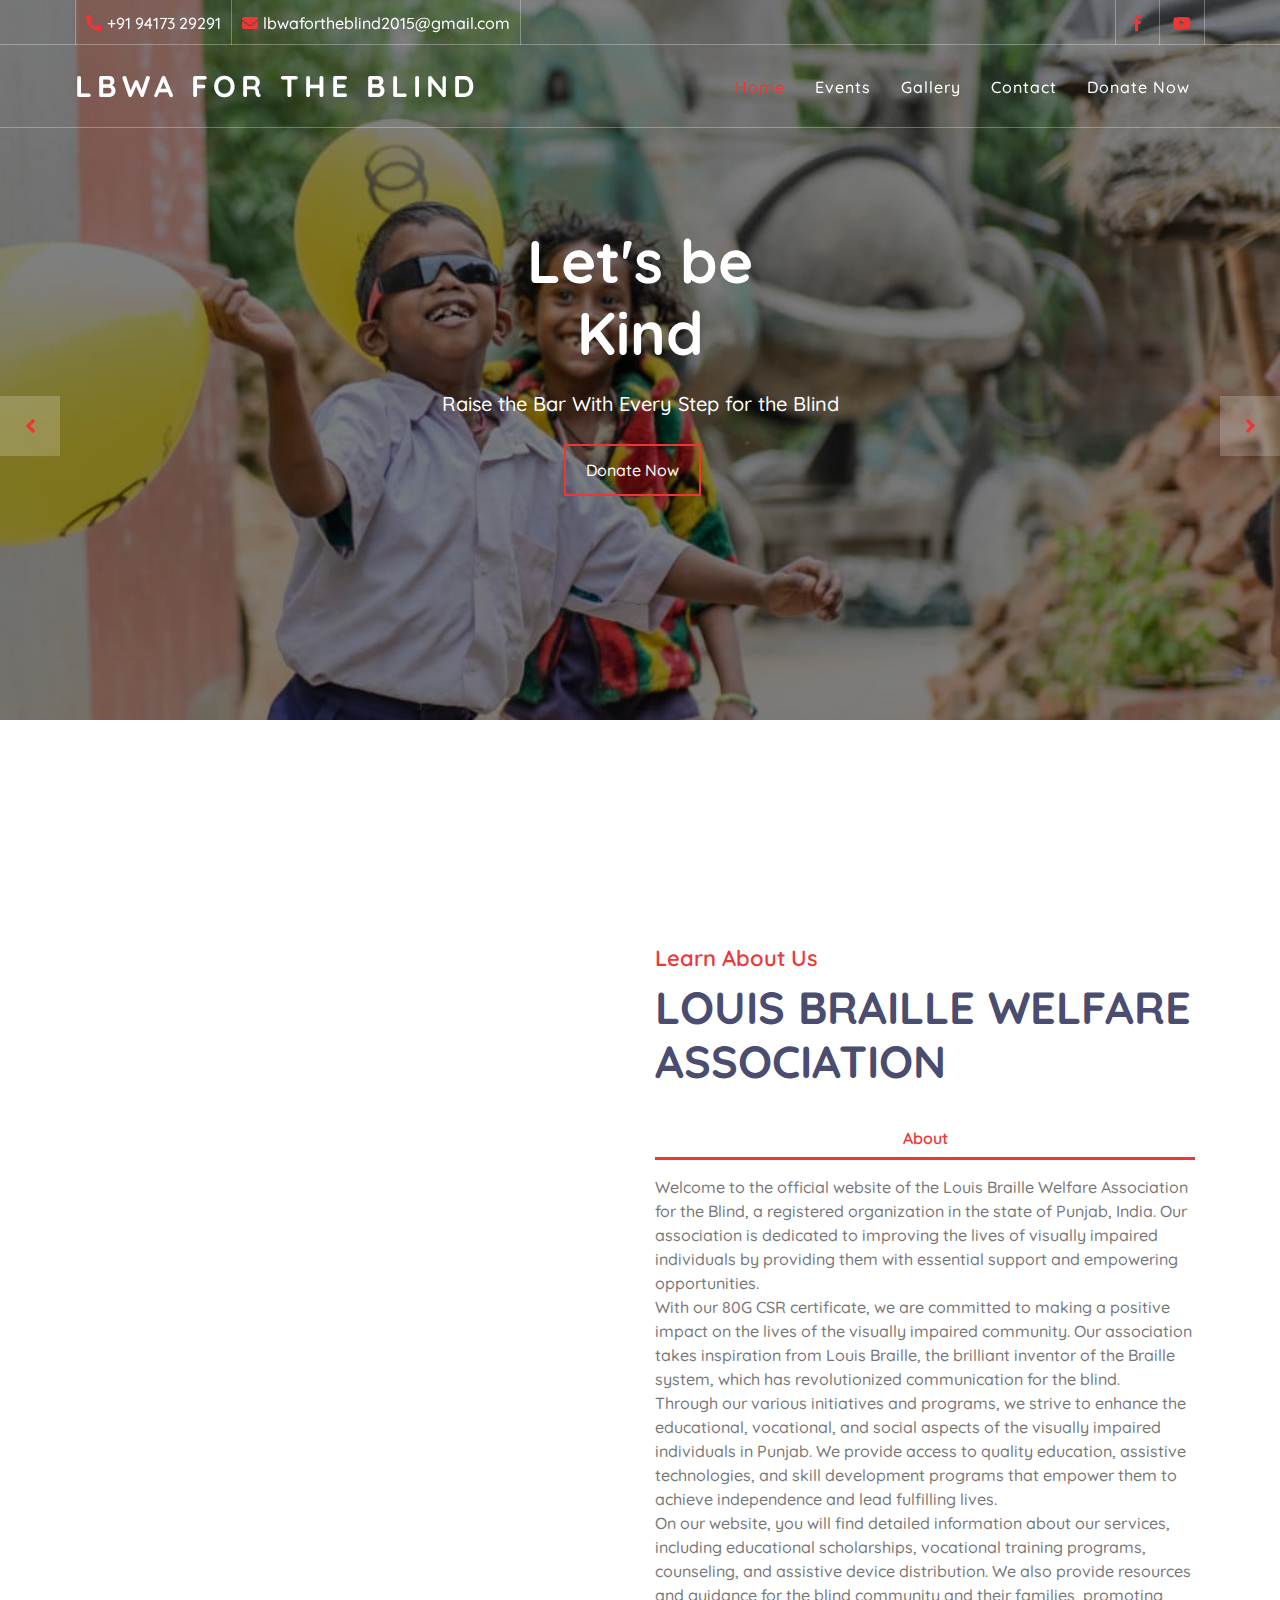
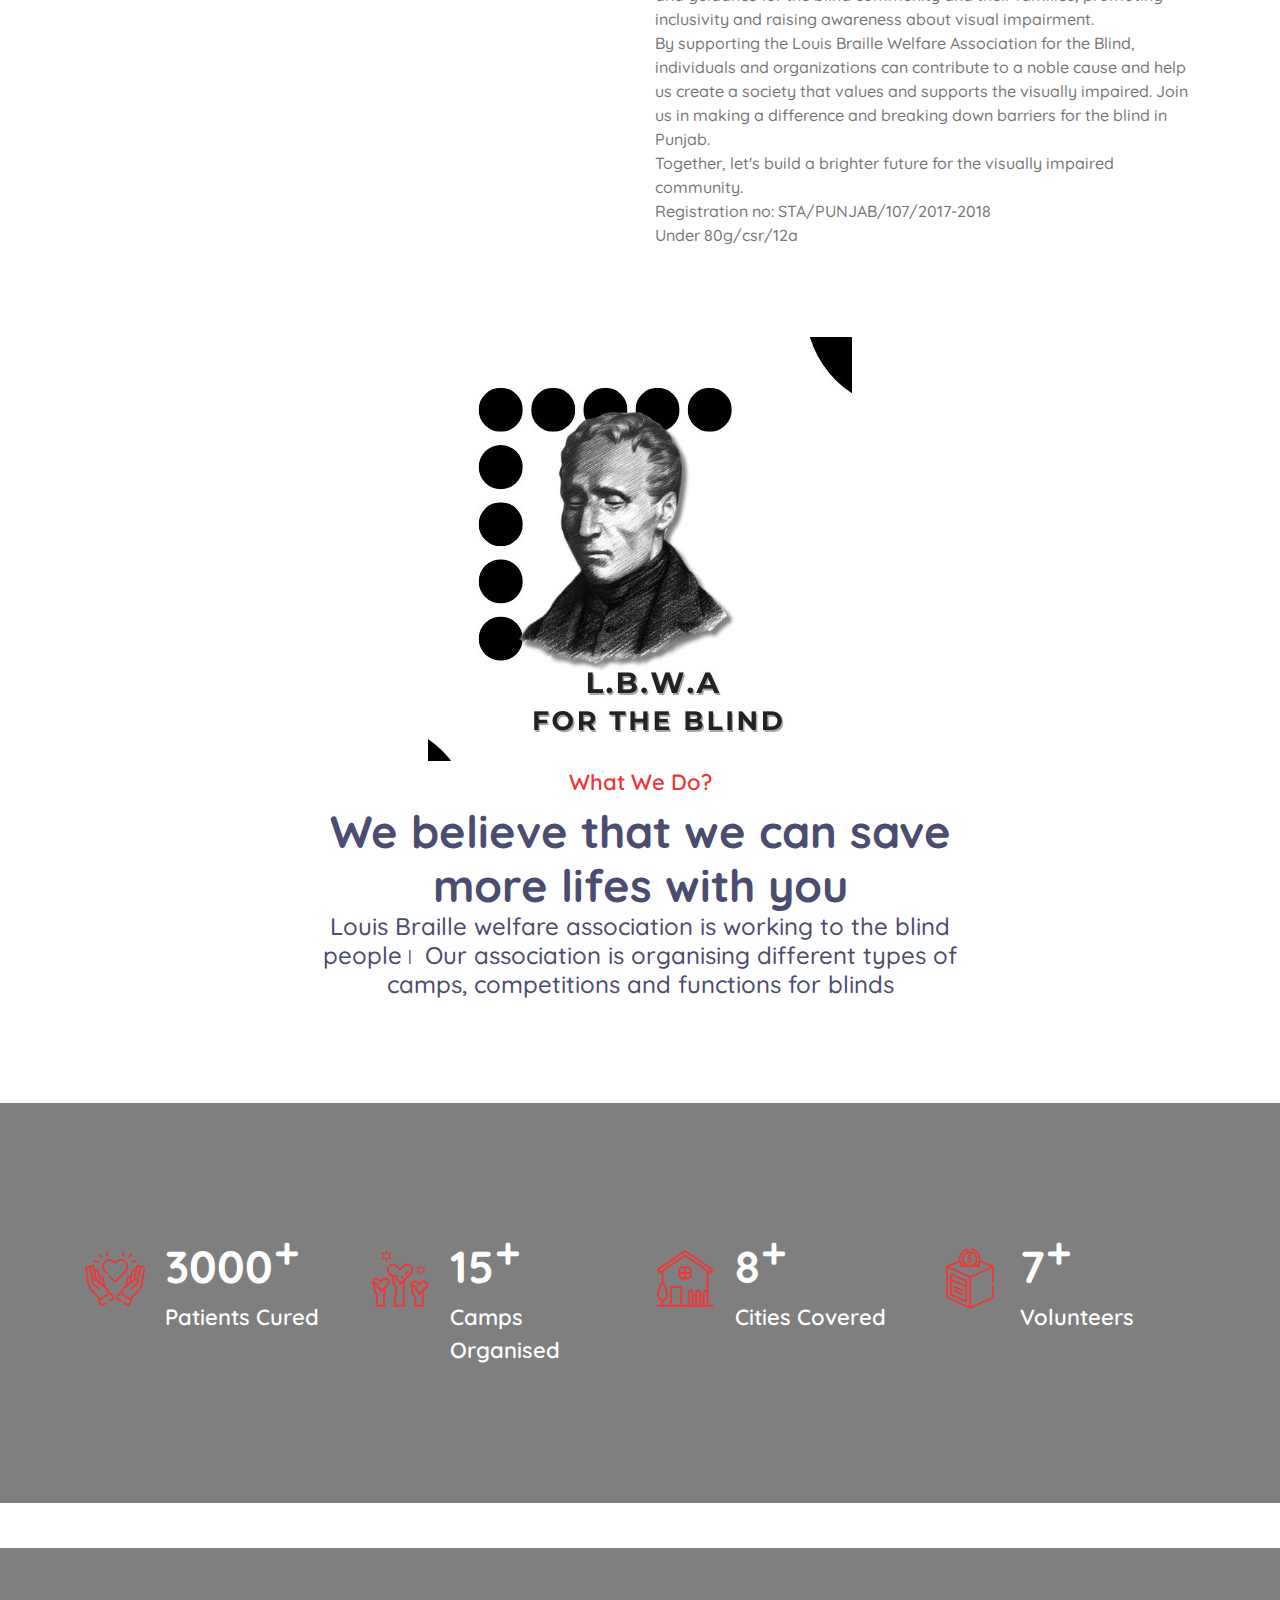
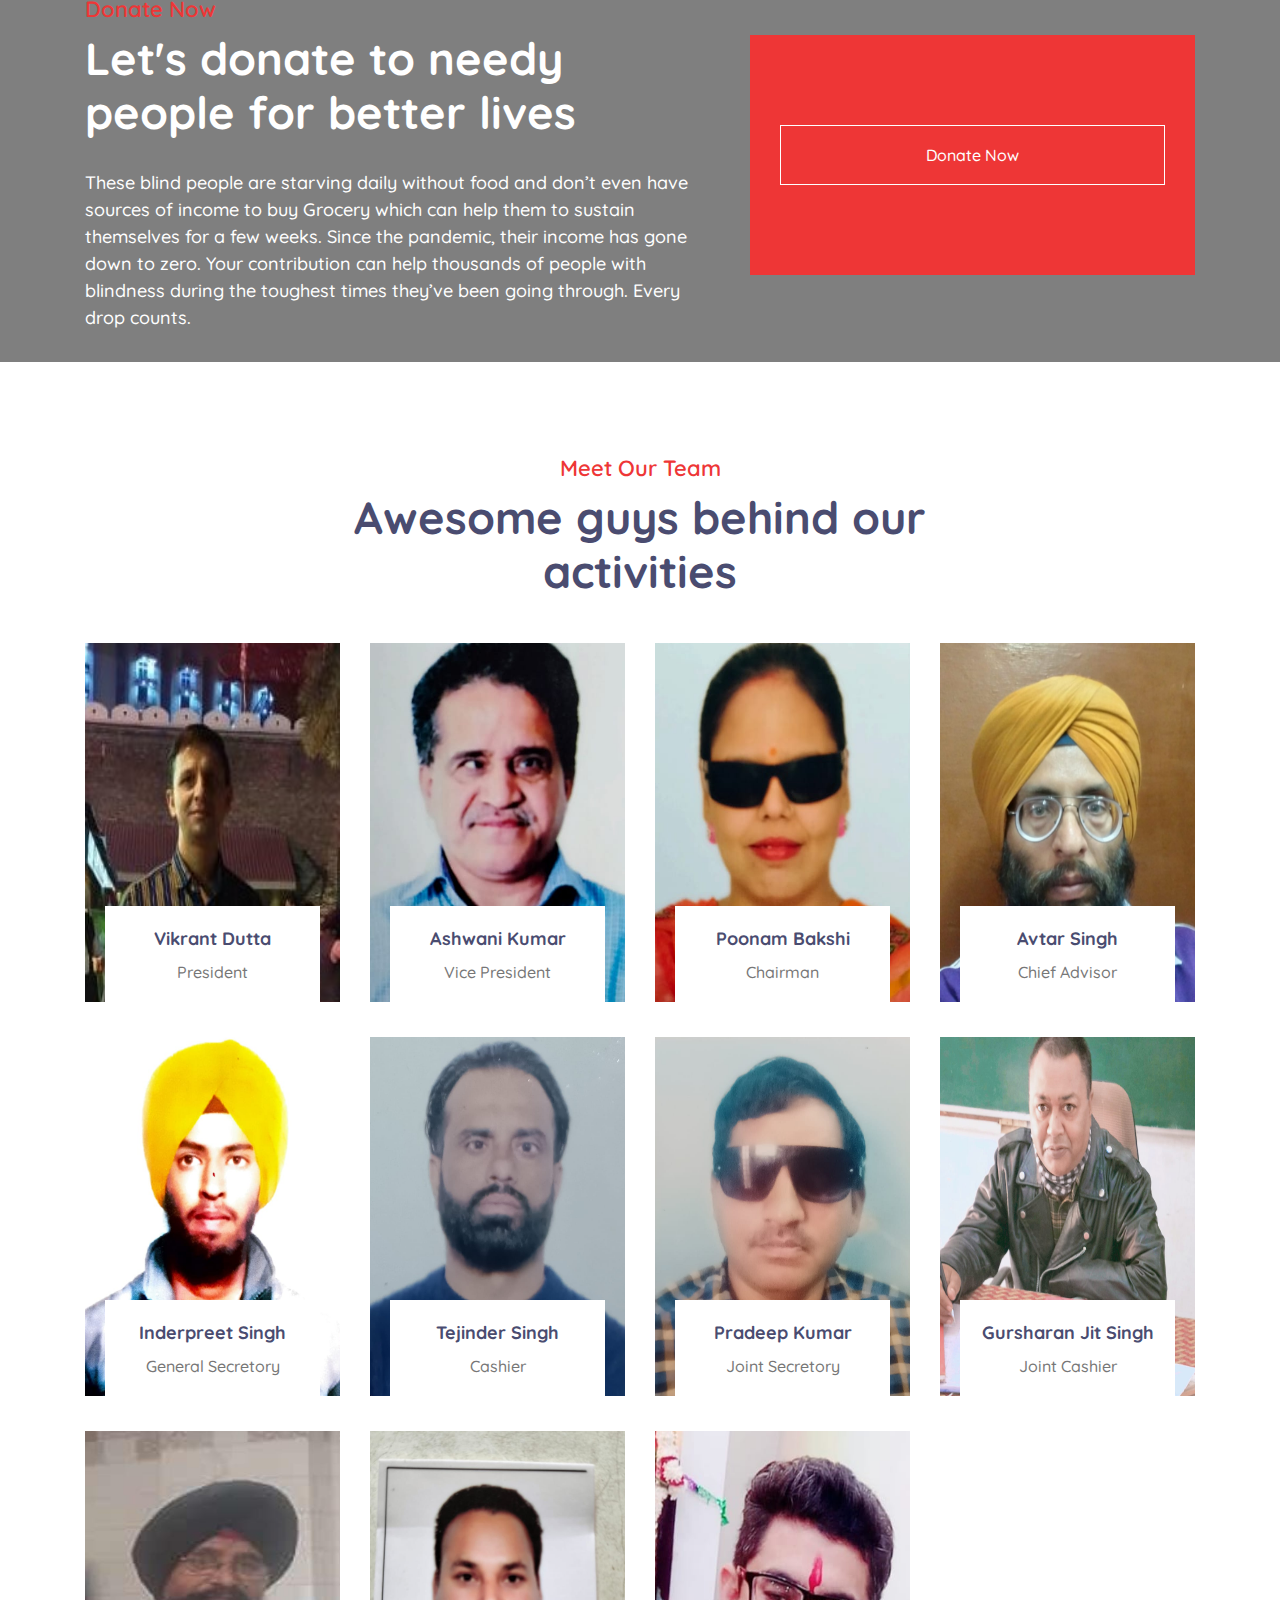
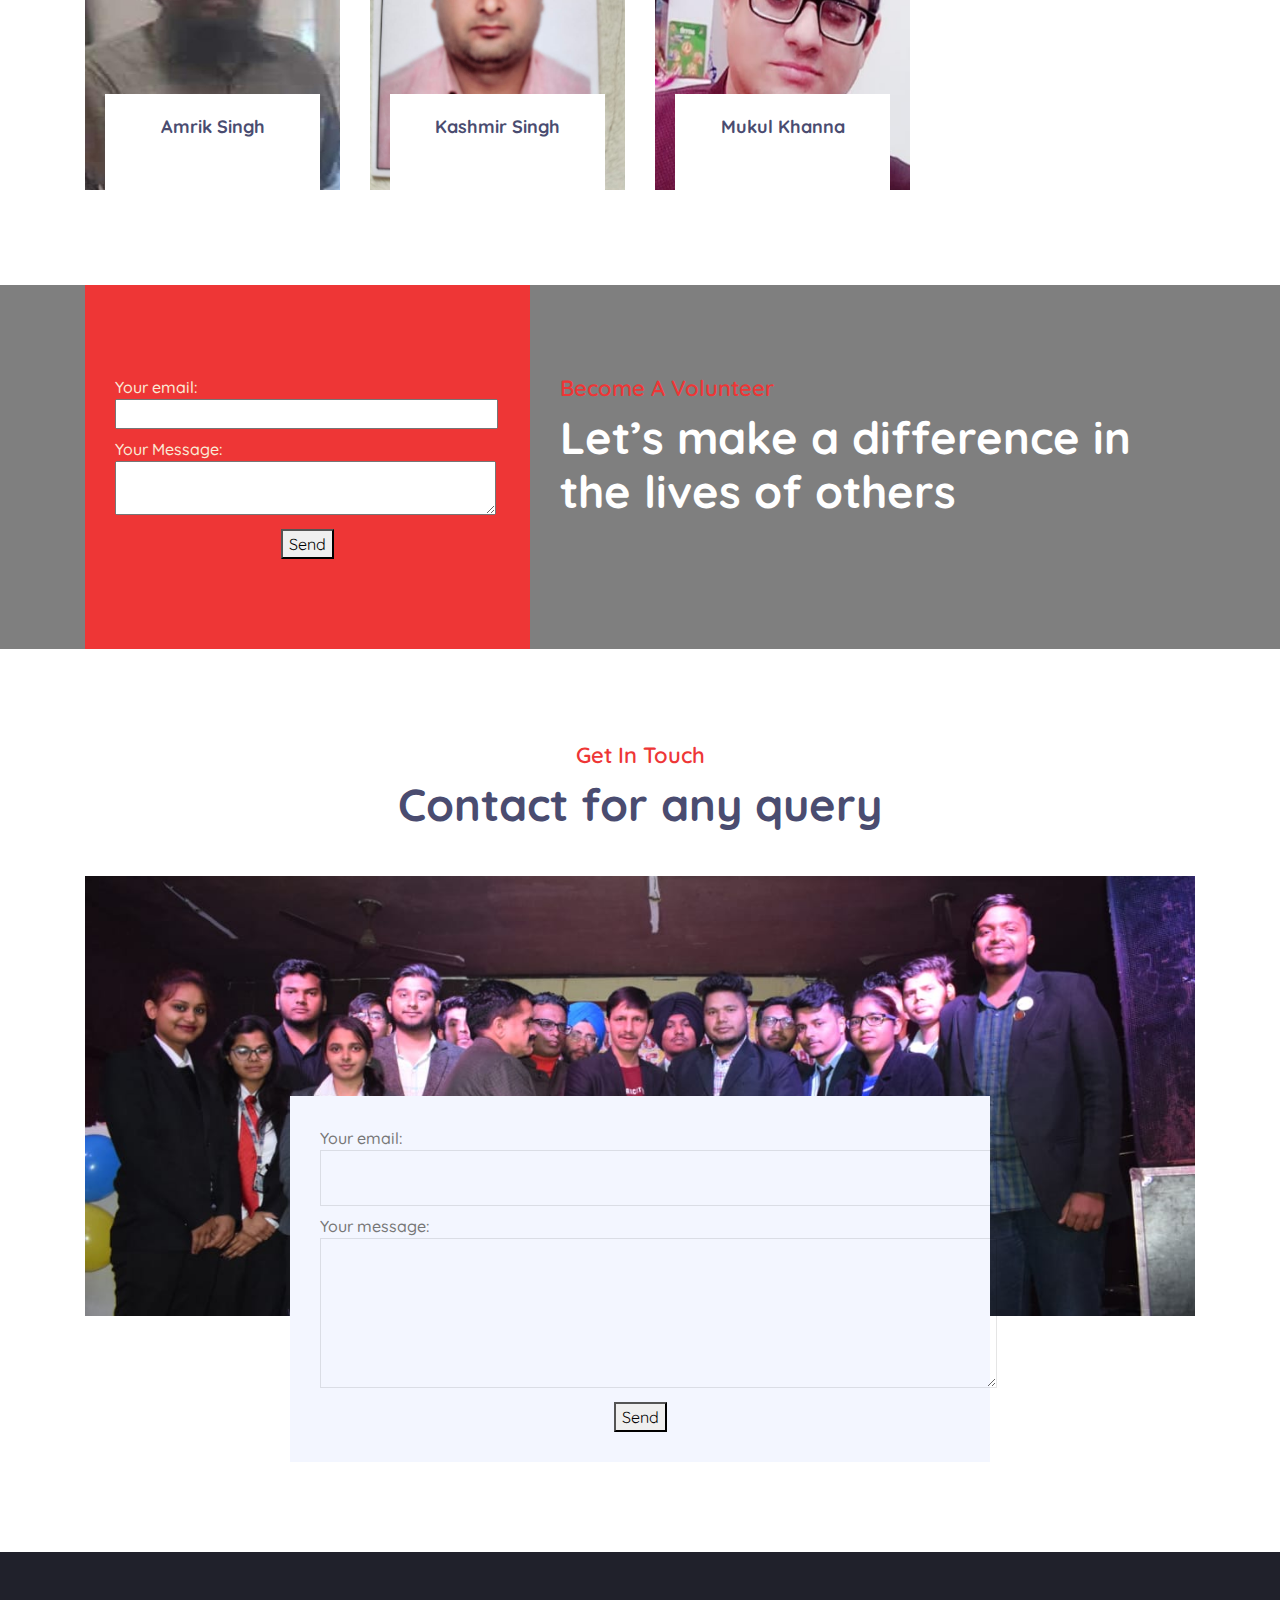
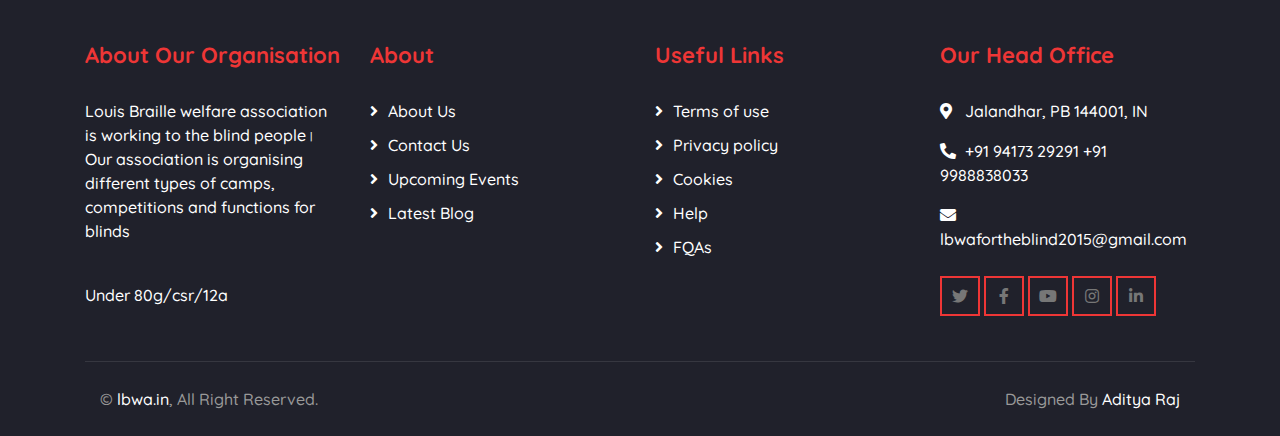
<file: index.html>
<!DOCTYPE html>
<html lang="en">
    <head>
        <meta charset="utf-8">
        <title>LOUIS BRAILLE WELFARE ASSOCIATION FOR THE BLIND</title>
        <meta content="width=device-width, initial-scale=1.0" name="viewport">
        <meta content="" name="keywords">
        <meta content="" name="description">
        <link href="https://stackpath.bootstrapcdn.com/bootstrap/4.4.1/css/bootstrap.min.css" rel="stylesheet">
        <link href="https://cdnjs.cloudflare.com/ajax/libs/font-awesome/5.10.0/css/all.min.css" rel="stylesheet">
        <link href="lib/flaticon/font/flaticon.css" rel="stylesheet">
        <link href="lib/animate/animate.min.css" rel="stylesheet">
        <link href="lib/owlcarousel/assets/owl.carousel.min.css" rel="stylesheet">

        <!-- Favicon -->
        <link href="img/favicon.ico" rel="icon">

        <!-- Google Font -->
        <link href="https://fonts.googleapis.com/css2?family=Quicksand:wght@300;400;500;600;700&display=swap" rel="stylesheet">
        
        <!-- CSS Libraries -->
        
        <link href="css/style.css" rel="stylesheet">
    </head>

    <body>
        <!-- Top Bar Start -->
        <div class="top-bar d-none d-md-block">
            <div class="container-fluid">
                <div class="row">
                    <div class="col-md-8">
                        <div class="top-bar-left">
                            <div class="text">
                                <i class="fa fa-phone-alt"></i>
                                <p>+91 94173 29291</p>
                            </div>
                            <div class="text">
                                <i class="fa fa-envelope"></i>
                                <p>lbwafortheblind2015@gmail.com</p>
                            </div>
                        </div>
                    </div>
                    <div class="col-md-4">
                        <div class="top-bar-right">
                            <div class="social">
                                
                                <a href="https://www.facebook.com/lbwablinds"><i class="fab fa-facebook-f"></i></a>
                                <a href="https://www.youtube.com/channel/UCHsOQZMq4WJ7Cuq_FzQvTGQ"><i class="fab fa-youtube"></i></a>
                                
                            </div>
                        </div>
                    </div>
                </div>
            </div>
        </div>
        <!-- Top Bar End -->

        <!-- Nav Bar Start -->
        <div class="navbar navbar-expand-lg bg-dark navbar-dark">
            <div class="container-fluid">
                <a href="index.html" class="navbar-brand">LBWA For the Blind</a>
                <button type="button" class="navbar-toggler" data-toggle="collapse" data-target="#navbarCollapse">
                    <span class="navbar-toggler-icon"></span>
                </button>

                <div class="collapse navbar-collapse justify-content-between" id="navbarCollapse">
                    <div class="navbar-nav ml-auto">
                        <a href="index.html" class="nav-item nav-link active">Home</a>
                        
                        <a href="event.html" class="nav-item nav-link">Events</a>
                        
                        <a href="blog.html" class="nav-item nav-link">Gallery</a>
                        
                        <a href="contact.html" class="nav-item nav-link">Contact</a>
                        <a href="donate.html" class="nav-item nav-link">Donate Now</a>
                    </div>
                </div>
            </div>
        </div>
        <!-- Nav Bar End -->


        <!-- Carousel Start -->
        <div class="carousel">
            <div class="container-fluid">
                <div class="owl-carousel">
                    <div class="carousel-item">
                        <div class="carousel-img">
                            <img src="img/carousel-1.jpg" alt="Image">
                        </div>
                        <div class="carousel-text">
                            <h1>Let's be <br> Kind </h1>
                            <p>
                                Raise the Bar With Every Step for the Blind
                            </p>
                            <div class="carousel-btn">
                                <a class="btn btn-custom" href="">Donate Now</a>
                                
                            </div>
                        </div>
                    </div>
                    <div class="carousel-item">
                        <div class="carousel-img">
                            <img src="img/carousel-2.jpg" alt="Image">
                        </div>
                        <div class="carousel-text">
                            <h1>Get Involved with helping hand</h1>
                            <p>
                                Look Within and See What the Blind Can Do
                            </p>
                            <div class="carousel-btn">
                                <a class="btn btn-custom" href="donate.html">Donate Now</a>
                                
                            </div>
                        </div>
                    </div>
                    <div class="carousel-item">
                        <div class="carousel-img">
                            <img src="img/carousel-3.jpg" alt="Image">
                        </div>
                        <div class="carousel-text">
                            <h1>Bringing smiles to millions</h1>
                            <p>
                                The Future is Always Bright for the Blind
                            </p>
                            <div class="carousel-btn">
                                <a class="btn btn-custom" href="">Donate Now</a>
                                
                            </div>
                        </div>
                    </div>
                </div>
            </div>
        </div>
        <!-- Carousel End -->

        <!-- Video Modal Start-->
        <div class="modal fade" id="videoModal" tabindex="-1" role="dialog" aria-labelledby="exampleModalLabel" aria-hidden="true">
            <div class="modal-dialog" role="document">
                <div class="modal-content">
                    <div class="modal-body">
                        <button type="button" class="close" data-dismiss="modal" aria-label="Close">
                            <span aria-hidden="true">&times;</span>
                        </button>        
                        <div class="embed-responsive embed-responsive-16by9">
                            <iframe class="embed-responsive-item" src="" id="video"  allowscriptaccess="always" allow="autoplay"></iframe>
                        </div>
                    </div>
                </div>
            </div>
        </div> 
        <!-- Video Modal End -->
        

        <!-- About Start -->
        <div class="about">
            <div class="container">
                <div class="row align-items-center">
                    <div class="col-lg-6">
                        <div class="about-img" data-parallax="scroll" data-image-src="img/about.jpg"></div>
                    </div>
                    <div class="col-lg-6">
                        <div class="section-header">
                            <p>Learn About Us</p>
                            <h2>LOUIS BRAILLE WELFARE ASSOCIATION</h2>
                        </div>
                        <div class="about-tab">
                            <ul class="nav nav-pills nav-justified">
                                <li class="nav-item">
                                    <a class="nav-link active" data-toggle="pill" href="#tab-content-1">About</a>
                                </li>
                                
                            </ul>

                            <div class="tab-content">
                                <div id="tab-content-1" class="container tab-pane active">
                                    Welcome to the official website of the Louis Braille Welfare Association for the Blind, a registered organization in the state of Punjab, India. Our association is dedicated to improving the lives of visually impaired individuals by providing them with essential support and empowering opportunities.
                                    <br>

With our 80G CSR certificate, we are committed to making a positive impact on the lives of the visually impaired community. Our association takes inspiration from Louis Braille, the brilliant inventor of the Braille system, which has revolutionized communication for the blind.
<br>

Through our various initiatives and programs, we strive to enhance the educational, vocational, and social aspects of the visually impaired individuals in Punjab. We provide access to quality education, assistive technologies, and skill development programs that empower them to achieve independence and lead fulfilling lives.
<br>
On our website, you will find detailed information about our services, including educational scholarships, vocational training programs, counseling, and assistive device distribution. We also provide resources and guidance for the blind community and their families, promoting inclusivity and raising awareness about visual impairment.
<br>
By supporting the Louis Braille Welfare Association for the Blind, individuals and organizations can contribute to a noble cause and help us create a society that values and supports the visually impaired. Join us in making a difference and breaking down barriers for the blind in Punjab.
<br>
Together, let's build a brighter future for the visually impaired community.
                                    <br>
Registration no: STA/PUNJAB/107/2017-2018
                                    <br>
                                    Under 80g/csr/12a
                                </div>
                                
                            </div>
                        </div>
                    </div>
                </div>
            </div>
        </div>
        <!-- About End -->


        <!-- Service Start -->
        <div class="service">
            <div class="container">
                <div class="section-header text-center">
                    <p><img src="img/logo.jpeg" alt=""></p>
                    <p>What We Do?</p>
                    <h2>We believe that we can save more lifes with you </h2>
                    <h4>Louis Braille welfare association is working to the blind people। Our association is organising different types of camps, competitions and functions for blinds</h4>
                </div>
                
                </div>
            </div>
        </div>
        <!-- Service End -->
        
        
        <!-- Facts Start -->
        <div class="facts" data-parallax="scroll" data-image-src="img/facts.jpg">
            <div class="container">
                <div class="row">
                    <div class="col-lg-3 col-md-6">
                        <div class="facts-item">
                            
                            <i class="flaticon-kindness"></i>
                            <div class="facts-text">
                                <h3 class="facts-plus" data-toggle="counter-up">3000</h3>
                                <p>Patients Cured</p>
                            </div>
                        </div>
                    </div>
                    <div class="col-lg-3 col-md-6">
                        <div class="facts-item">
                            <i class="flaticon-charity"></i>
                            <div class="facts-text">
                                <h3 class="facts-plus" data-toggle="counter-up">15</h3>
                                <p>Camps Organised</p>
                            </div>
                        </div>
                    </div>
                    <div class="col-lg-3 col-md-6">
                        <div class="facts-item">
                            <i class="flaticon-home"></i>
                            <div class="facts-text">
                                <h3 class="facts-plus" data-toggle="counter-up">8</h3>
                                <p>Cities Covered</p>
                            </div>
                        </div>
                    </div>
                    <div class="col-lg-3 col-md-6">
                        <div class="facts-item">
                            <i class="flaticon-donation"></i>
                            <div class="facts-text">
                                <h3 class="facts-plus" data-toggle="counter-up">7</h3>
                                <p>Volunteers</p>
                            </div>
                        </div>
                    </div>
                </div>
            </div>
        </div>
        <!-- Facts End -->
        
        
       
        
        <!-- Donate Start -->
        <div class="donate" data-parallax="scroll" data-image-src="img/donate.jpg">
            <div class="container">
                <div class="row align-items-center">
                    <div class="col-lg-7">
                        <div class="donate-content">
                            <div class="section-header">
                                <p>Donate Now</p>
                                <h2>Let's donate to needy people for better lives</h2>
                            </div>
                            <div class="donate-text">
                                <p>
                                    These blind people are starving daily without food and don’t even have sources of income to buy Grocery which can help them to sustain themselves for a few weeks. Since the pandemic, their income has gone down to zero. Your contribution can help thousands of people with blindness during the toughest times they’ve been going through. Every drop counts.
                                </p>
                            </div>
                        </div>
                    </div>
                    <div class="col-lg-5">
                        <div class="donate-form">
                            <form>
                                
                                <div>
                                    <button class="btn btn-custom" type="submit">Donate Now</button>
                                </div>
                            </form>
                        </div>
                    </div>
                </div>
            </div>
        </div>
        <!-- Donate End -->
        
        
        


        <!-- Team Start -->
        <div class="team">
            <div class="container">
                <div class="section-header text-center">
                    <p>Meet Our Team</p>
                    <h2>Awesome guys behind our activities</h2>
                </div>
                <div class="row">
                    <div class="col-lg-3 col-md-6">
                        <div class="team-item">
                            <div class="team-img">
                                <img src="img/team-1.jpeg" alt="Team Image" width="280" height="374">
                            </div>
                            <div class="team-text">
                                <h2>Vikrant Dutta</h2>
                                <p>President</p>
                                
                            </div>
                        </div>
                    </div>
                    <div class="col-lg-3 col-md-6">
                        <div class="team-item">
                            <div class="team-img">
                                <img src="img/team-2.jpeg" alt="Team Image" width="280" height="374">
                            </div>
                            <div class="team-text">
                                <h2>Ashwani Kumar</h2>
                                <p>Vice President</p>
                                
                            </div>
                        </div>
                    </div>
                    <div class="col-lg-3 col-md-6">
                        <div class="team-item">
                            <div class="team-img">
                                <img src="img/team-3.jpeg" alt="Team Image" width="280" height="374">
                            </div>
                            <div class="team-text">
                                <h2>Poonam Bakshi</h2>
                                <p>Chairman</p>
                                
                            </div>
                        </div>
                    </div>
                    
                    <div class="col-lg-3 col-md-6">
                        <div class="team-item">
                            <div class="team-img">
                                <img src="img/team-4.jpeg" alt="Team Image" width="280" height="374">
                            </div>
                            <div class="team-text">
                                <h2>Avtar Singh</h2>
                                <p>Chief Advisor</p>
                                
                            </div>
                        </div>
                    </div>
                    <div class="col-lg-3 col-md-6">
                        <div class="team-item">
                            <div class="team-img">
                                <img src="img/team-5.jpeg" alt="Team Image" width="280" height="374">
                            </div>
                            <div class="team-text">
                                <h2>Inderpreet Singh</h2>
                                <p>General Secretory</p>
                                
                            </div>
                        </div>
                    </div>
                    <div class="col-lg-3 col-md-6">
                        <div class="team-item">
                            <div class="team-img">
                                <img src="img/team-6.jpeg" alt="Team Image" width="280" height="374">
                            </div>
                            <div class="team-text">
                                <h2>Tejinder Singh</h2>
                                <p>Cashier</p>
                               
                            </div>
                        </div>
                    </div>

                    
                    <div class="col-lg-3 col-md-6">
                        <div class="team-item">
                            <div class="team-img">
                                <img src="img/team-7.jpeg" alt="Team Image" width="280" height="374">
                            </div>
                            <div class="team-text">
                                <h2>Pradeep Kumar</h2>
                                <p>Joint Secretory</p>
                                
                            </div>
                        </div>
                    </div>

                    <div class="col-lg-3 col-md-6">
                        <div class="team-item">
                            <div class="team-img">
                                <img src="img/team-8.jpeg" alt="Team Image" width="280" height="374">
                            </div>
                            <div class="team-text">
                                <h2>Gursharan Jit Singh</h2>
                                <p>Joint Cashier</p>
                                
                            </div>
                        </div>
                    </div>

                    <div class="col-lg-3 col-md-6">
                        <div class="team-item">
                            <div class="team-img">
                                <img src="img/team-9.jpeg" alt="Team Image" width="280" height="374">
                            </div>
                            <div class="team-text">
                                <h2>Amrik Singh</h2>
                                
                            </div>
                        </div>
                    </div>

                    <div class="col-lg-3 col-md-6">
                        <div class="team-item">
                            <div class="team-img">
                                <img src="img/team-10.jpeg" alt="Team Image" width="280" height="374">
                            </div>
                            <div class="team-text">
                                <h2>Kashmir Singh</h2>
                               
                            </div>
                        </div>
                    </div>

                    <div class="col-lg-3 col-md-6">
                        <div class="team-item">
                            <div class="team-img">
                                <img src="img/team-11.jpeg" alt="Team Image" width="280" height="374">
                            </div>
                            <div class="team-text">
                                <h2>Mukul Khanna</h2>
                                
                            </div>
                        </div>
                    </div>
                </div>
            </div>
        </div>
        <!-- Team End -->
        
        
        <!-- Volunteer Start -->
        <div class="volunteer" data-parallax="scroll" data-image-src="img/volunteer.jpg">
            <div class="container">
                <div class="row align-items-center">
                    <div class="col-lg-5">
                        <div class="volunteer-form">
                            <form
  action="https://formspree.io/f/xdorzkrl"
  method="POST"
>
  <label style="color: antiquewhite;">
    Your email: <br>
    <input type="email" name="email" size="40" >
  </label>
  <br>
  <label style="color: antiquewhite;">
    Your Message: <br>
    <textarea name="message" cols="40"></textarea>
  </label>
  <br>
  
  <center><button type="submit">Send</button></center>
  
</form>
                        </div>
                    </div>
                    <div class="col-lg-7">
                        <div class="volunteer-content">
                            <div class="section-header">
                                <p>Become A Volunteer</p>
                                <h2>Let’s make a difference in the lives of others</h2>
                            </div>
                            
                        </div>
                    </div>
                </div>
            </div>
        </div>
        <!-- Volunteer End -->
        
        
        
        
        
        <!-- Contact Start -->
        <div class="contact">
            <div class="container">
                <div class="section-header text-center">
                    <p>Get In Touch</p>
                    <h2>Contact for any query</h2>
                </div>
                <div class="contact-img">
                    <img src="img/contact.jpeg" alt="Image">
                </div>
                <div class="contact-form">
                        <div id="success"></div>
                        <form
  action="https://formspree.io/f/xdorzkrl"
  method="POST"
>
  <label>
    Your email: <br>
    <input type="email" name="email" size="70">
  </label>
  <br>
  <label>
    Your message: <br>
    <textarea name="message" cols="70"></textarea>
  </label>
  <br>
  
  <center><button type="submit">Send</button></center>
  
</form>
                    </div>
            </div>
        </div>
        


        <!-- Footer Start -->
        <div class="footer">
            <div class="container">
                <div class="row">

                    <div class="col-lg-3 col-md-6">
                        <div class="footer-newsletter">
                            <h2>About Our Organisation</h2>
                            
                            <p>
                                Louis Braille welfare association is working to the blind people। Our association is organising different types of camps, competitions and functions for blinds
                            </p>
                            <br>
                            Under 80g/csr/12a
                        </div>
                    </div>

                    
                    <div class="col-lg-3 col-md-6">
                        <div class="footer-link">
                            <h2>About </h2>
                            <a href="event.html">About Us</a>
                            <a href="contact.html">Contact Us</a>
                            
                            <a href="event.html">Upcoming Events</a>
                            <a href="blog.html">Latest Blog</a>
                        </div>
                    </div>
                    <div class="col-lg-3 col-md-6">
                        <div class="footer-link">
                            <h2>Useful Links</h2>
                            <a href="#">Terms of use</a>
                            <a href="#">Privacy policy</a>
                            <a href="#">Cookies</a>
                            <a href="#">Help</a>
                            <a href="#">FQAs</a>
                        </div>
                    </div>
                    <div class="col-lg-3 col-md-6">
                        <div class="footer-contact">
                            <h2>Our Head Office</h2>
                            <p><i class="fa fa-map-marker-alt"></i>Jalandhar, PB 144001, IN</p>
                            <p><i class="fa fa-phone-alt"></i>+91 94173 29291  +91 9988838033</p>
                            <p><i class="fa fa-envelope"></i>lbwafortheblind2015@gmail.com</p>
                            <div class="footer-social">
                                <a class="btn btn-custom" href=""><i class="fab fa-twitter"></i></a>
                                <a class="btn btn-custom" href=""><i class="fab fa-facebook-f"></i></a>
                                <a class="btn btn-custom" href=""><i class="fab fa-youtube"></i></a>
                                <a class="btn btn-custom" href=""><i class="fab fa-instagram"></i></a>
                                <a class="btn btn-custom" href=""><i class="fab fa-linkedin-in"></i></a>
                            </div>
                        </div>
                    </div>
                    
                </div>
            </div>
            <div class="container copyright">
                <div class="row">
                    <div class="col-md-6">
                        <p>&copy; <a href="www.lbwa.in">lbwa.in</a>, All Right Reserved.</p>
                    </div>
                    <div class="col-md-6">
                        <p>Designed By <a href="https://www.linkedin.com/in/aditya-raj-87779825b/">Aditya Raj</a></p>
                    </div>
                </div>
            </div>
        </div>
        <!-- Footer End -->
        
       
        
        <!-- Pre Loader -->
        <div id="loader" class="show">
            <div class="loader"></div>
        </div>

        <!-- JavaScript Libraries -->
        <script src="https://code.jquery.com/jquery-3.4.1.min.js"></script>
        <script src="https://stackpath.bootstrapcdn.com/bootstrap/4.4.1/js/bootstrap.bundle.min.js"></script>
        <script src="lib/easing/easing.min.js"></script>
        <script src="lib/owlcarousel/owl.carousel.min.js"></script>
        <script src="lib/waypoints/waypoints.min.js"></script>
        <script src="lib/counterup/counterup.min.js"></script>
        <script src="lib/parallax/parallax.min.js"></script>
        
        

        <!-- Javascript -->
        <script src="js/main.js"></script>
    </body>
</html>
</file>
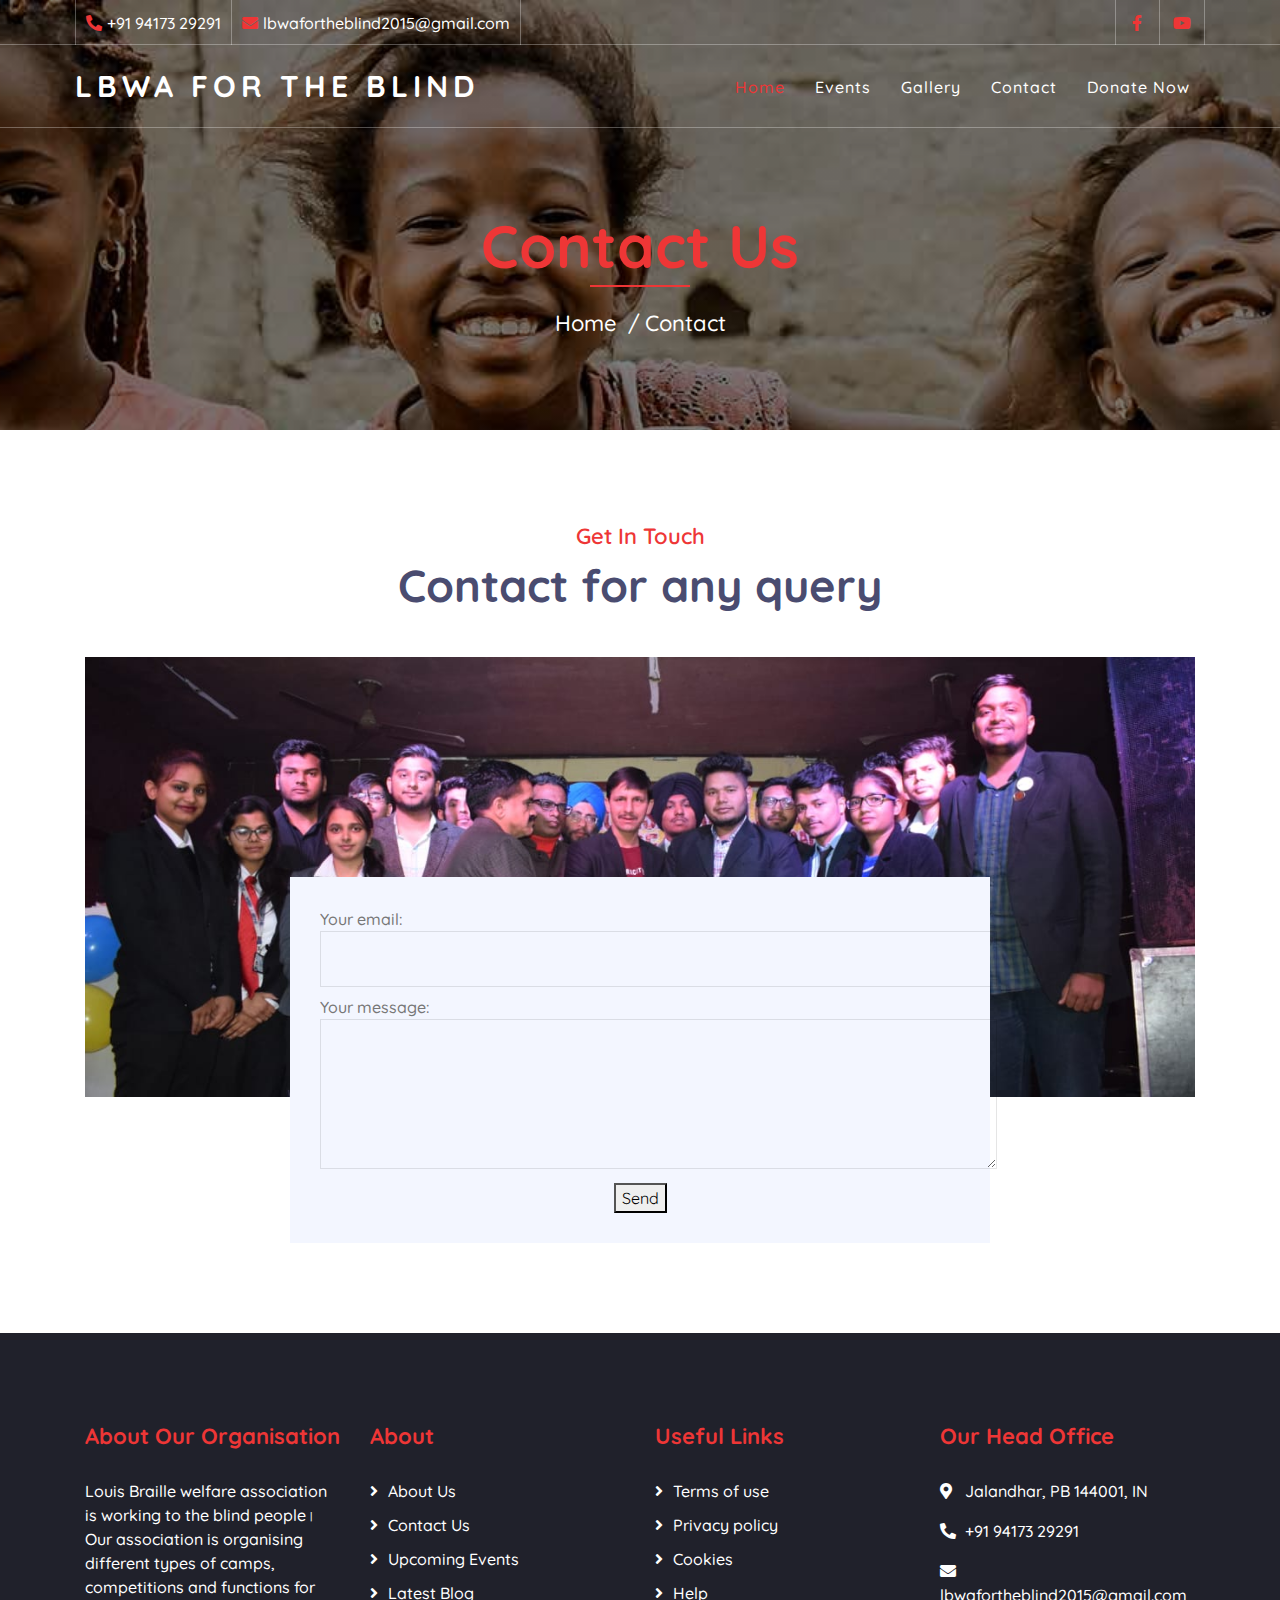
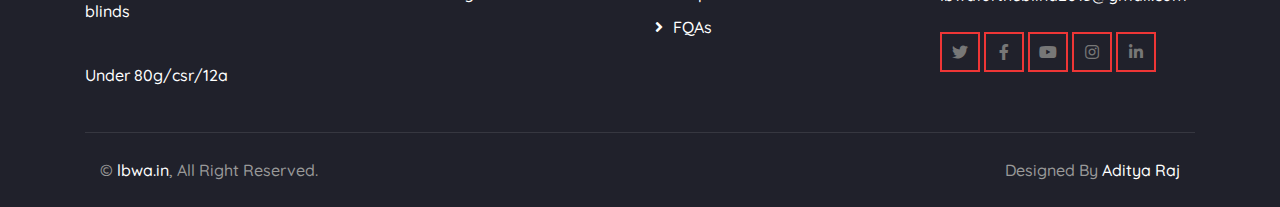
<file: contact.html>
<!DOCTYPE html>
<html lang="en">
    <head>
        <meta charset="utf-8">
        <title>LOUIS BRAILLE WELFARE ASSOCIATION FOR THE BLIND</title>
        <meta content="width=device-width, initial-scale=1.0" name="viewport">
        <meta content="Free Website Template" name="keywords">
        <meta content="Free Website Template" name="description">

        <!-- Favicon -->
        <link href="img/favicon.ico" rel="icon">

        <!-- Google Font -->
        <link href="https://fonts.googleapis.com/css2?family=Quicksand:wght@300;400;500;600;700&display=swap" rel="stylesheet">
        
        <!-- CSS Libraries -->
        <link href="https://stackpath.bootstrapcdn.com/bootstrap/4.4.1/css/bootstrap.min.css" rel="stylesheet">
        <link href="https://cdnjs.cloudflare.com/ajax/libs/font-awesome/5.10.0/css/all.min.css" rel="stylesheet">
        <link href="lib/flaticon/font/flaticon.css" rel="stylesheet">
        <link href="lib/animate/animate.min.css" rel="stylesheet">
        <link href="lib/owlcarousel/assets/owl.carousel.min.css" rel="stylesheet">

        <!-- Template Stylesheet -->
        <link href="css/style.css" rel="stylesheet">
    </head>

    <body>
        <!-- Top Bar Start -->
        <div class="top-bar d-none d-md-block">
            <div class="container-fluid">
                <div class="row">
                    <div class="col-md-8">
                        <div class="top-bar-left">
                            <div class="text">
                                <i class="fa fa-phone-alt"></i>
                                <p>+91 94173 29291</p>
                            </div>
                            <div class="text">
                                <i class="fa fa-envelope"></i>
                                <p>lbwafortheblind2015@gmail.com</p>
                            </div>
                        </div>
                    </div>
                    <div class="col-md-4">
                        <div class="top-bar-right">
                            <div class="social">
                                <!-- <a href=""><i class="fab fa-twitter"></i></a> -->
                                <a href="https://www.facebook.com/lbwablinds"><i class="fab fa-facebook-f"></i></a>
                                <a href="https://www.youtube.com/channel/UCHsOQZMq4WJ7Cuq_FzQvTGQ"><i class="fab fa-youtube"></i></a>
                                <!-- <a href=""><i class="fab fa-instagram"></i></a> -->
                            </div>
                        </div>
                    </div>
                </div>
            </div>
        </div>
        <!-- Top Bar End -->

        <!-- Nav Bar Start -->
        <div class="navbar navbar-expand-lg bg-dark navbar-dark">
            <div class="container-fluid">
                <a href="index.html" class="navbar-brand">LBWA FOR THE BLIND</a>
                <button type="button" class="navbar-toggler" data-toggle="collapse" data-target="#navbarCollapse">
                    <span class="navbar-toggler-icon"></span>
                </button>

                <div class="collapse navbar-collapse justify-content-between" id="navbarCollapse">
                    <div class="navbar-nav ml-auto">
                        <a href="index.html" class="nav-item nav-link active">Home</a>
                        <!-- <a href="#" class="nav-item nav-link">About</a> -->
                        <!-- <a href="causes.html" class="nav-item nav-link">Causes</a> -->
                        <a href="event.html" class="nav-item nav-link">Events</a>
                        
                        <a href="blog.html" class="nav-item nav-link">Gallery</a>
                        <!-- <div class="nav-item dropdown">
                            <a href="#" class="nav-link dropdown-toggle" data-toggle="dropdown">Gallery</a>
                            <div class="dropdown-menu">
                                <a href="single.html" class="dropdown-item">Detail Page</a>
                                <a href="service.html" class="dropdown-item">What We Do</a>
                                <a href="team.html" class="dropdown-item">Meet The Team</a>
                                <a href="donate.html" class="dropdown-item">Donate Now</a>
                                <a href="volunteer.html" class="dropdown-item">Become A Volunteer</a>
                            </div>
                        </div> -->
                        <a href="contact.html" class="nav-item nav-link">Contact</a>
                        <a href="donate.html" class="nav-item nav-link">Donate Now</a>
                    </div>
                </div>
            </div>
        </div>
        <!-- Nav Bar End -->
        
        
        <!-- Page Header Start -->
        <div class="page-header">
            <div class="container">
                <div class="row">
                    <div class="col-12">
                        <h2>Contact Us</h2>
                    </div>
                    <div class="col-12">
                        <a href="">Home</a>
                        <a href="">Contact</a>
                    </div>
                </div>
            </div>
        </div>
        <!-- Page Header End -->
        
        
        <!-- Contact Start -->
        <div class="contact">
            <div class="container">
                <div class="section-header text-center">
                    <p>Get In Touch</p>
                    <h2>Contact for any query</h2>
                </div>
                <div class="contact-img">
                    <img src="img/contact.jpeg" alt="Image">
                </div>
                <div class="contact-form">
                        <div id="success"></div>
                        <!-- <form action="https://formspree.io/f/xdorzkrl" name="sentMessage" id="contactForm" novalidate="novalidate" 
                        method="POST">
                            <div class="control-group">
                                <input type="text" class="form-control" id="name" placeholder="Your Name" required="required" data-validation-required-message="Please enter your name" />
                                <p class="help-block text-danger"></p>
                            </div>
                            <div class="control-group">
                                <input type="email" name="email" class="form-control" id="email" placeholder="Your Email" required="required" data-validation-required-message="Please enter your email" />
                                <p class="help-block text-danger"></p>
                            </div>
                            <div class="control-group">
                                <input type="text" class="form-control" id="subject" placeholder="Subject" required="required" data-validation-required-message="Please enter a subject" />
                                <p class="help-block text-danger"></p>
                            </div>
                            <div class="control-group">
                                <textarea class="form-control" id="message" placeholder="Message" name="message" required="required" data-validation-required-message="Please enter your message"></textarea>
                                <p class="help-block text-danger"></p>
                            </div>
                            <div>
                                <button class="btn btn-custom" type="submit" id="sendMessageButton">Send Message</button>
                            </div>
                        </form> -->

                        <form
  action="https://formspree.io/f/xdorzkrl"
  method="POST"
>
  <label>
    Your email: <br>
    <input type="email" name="email" size="70">
  </label>
  <br>
  <label>
    Your message: <br>
    <textarea name="message" cols="70"></textarea>
  </label>
  <br>
  <!-- your other form fields go here -->
  <center><button type="submit">Send</button></center>
  
</form>

                    </div>
            </div>
        </div>
        <!-- Contact End -->


        <!-- Footer Start -->
        <div class="footer">
            <div class="container">
                <div class="row">

                    <div class="col-lg-3 col-md-6">
                        <div class="footer-newsletter">
                            <h2>About Our Organisation</h2>
                            <!-- <form>
                                <input class="form-control" placeholder="Email goes here">
                                <button class="btn btn-custom">Submit</button>
                                <label>Don't worry, we don't spam!</label>
                            </form> -->
                            <p>
                                Louis Braille welfare association is working to the blind people। Our association is organising different types of camps, competitions and functions for blinds
                            </p>
                            <br>
                            Under 80g/csr/12a
                        </div>
                    </div>

                    
                    <div class="col-lg-3 col-md-6">
                        <div class="footer-link">
                            <h2>About </h2>
                            <a href="event.html">About Us</a>
                            <a href="contact.html">Contact Us</a>
                            
                            <a href="event.html">Upcoming Events</a>
                            <a href="blog.html">Latest Blog</a>
                        </div>
                    </div>
                    <div class="col-lg-3 col-md-6">
                        <div class="footer-link">
                            <h2>Useful Links</h2>
                            <a href="#">Terms of use</a>
                            <a href="#">Privacy policy</a>
                            <a href="#">Cookies</a>
                            <a href="#">Help</a>
                            <a href="#">FQAs</a>
                        </div>
                    </div>
                    <div class="col-lg-3 col-md-6">
                        <div class="footer-contact">
                            <h2>Our Head Office</h2>
                            <p><i class="fa fa-map-marker-alt"></i>Jalandhar, PB 144001, IN</p>
                            <p><i class="fa fa-phone-alt"></i>+91 94173 29291 </p>
                            <p><i class="fa fa-envelope"></i>lbwafortheblind2015@gmail.com</p>
                            <div class="footer-social">
                                <a class="btn btn-custom" href=""><i class="fab fa-twitter"></i></a>
                                <a class="btn btn-custom" href=""><i class="fab fa-facebook-f"></i></a>
                                <a class="btn btn-custom" href=""><i class="fab fa-youtube"></i></a>
                                <a class="btn btn-custom" href=""><i class="fab fa-instagram"></i></a>
                                <a class="btn btn-custom" href=""><i class="fab fa-linkedin-in"></i></a>
                            </div>
                        </div>
                    </div>
                    
                </div>
            </div>
            <div class="container copyright">
                <div class="row">
                    <div class="col-md-6">
                        <p>&copy; <a href="www.lbwa.in">lbwa.in</a>, All Right Reserved.</p>
                    </div>
                    <div class="col-md-6">
                        <p>Designed By <a href="https://www.linkedin.com/in/aditya-raj-87779825b/">Aditya Raj</a></p>
                    </div>
                </div>
            </div>
        </div>
        <!-- Footer End -->

        <!-- Back to top button -->
        <a href="#" class="back-to-top"><i class="fa fa-chevron-up"></i></a>
        
        <!-- Pre Loader -->
        <div id="loader" class="show">
            <div class="loader"></div>
        </div>

        <!-- JavaScript Libraries -->
        <script src="https://code.jquery.com/jquery-3.4.1.min.js"></script>
        <script src="https://stackpath.bootstrapcdn.com/bootstrap/4.4.1/js/bootstrap.bundle.min.js"></script>
        <script src="lib/easing/easing.min.js"></script>
        <script src="lib/owlcarousel/owl.carousel.min.js"></script>
        <script src="lib/waypoints/waypoints.min.js"></script>
        <script src="lib/counterup/counterup.min.js"></script>
        <script src="lib/parallax/parallax.min.js"></script>
        
        <!-- Contact Javascript File -->
        <script src="mail/jqBootstrapValidation.min.js"></script>
        <script src="mail/contact.js"></script>

        <!-- Template Javascript -->
        <script src="js/main.js"></script>
    </body>
</html>
</file>
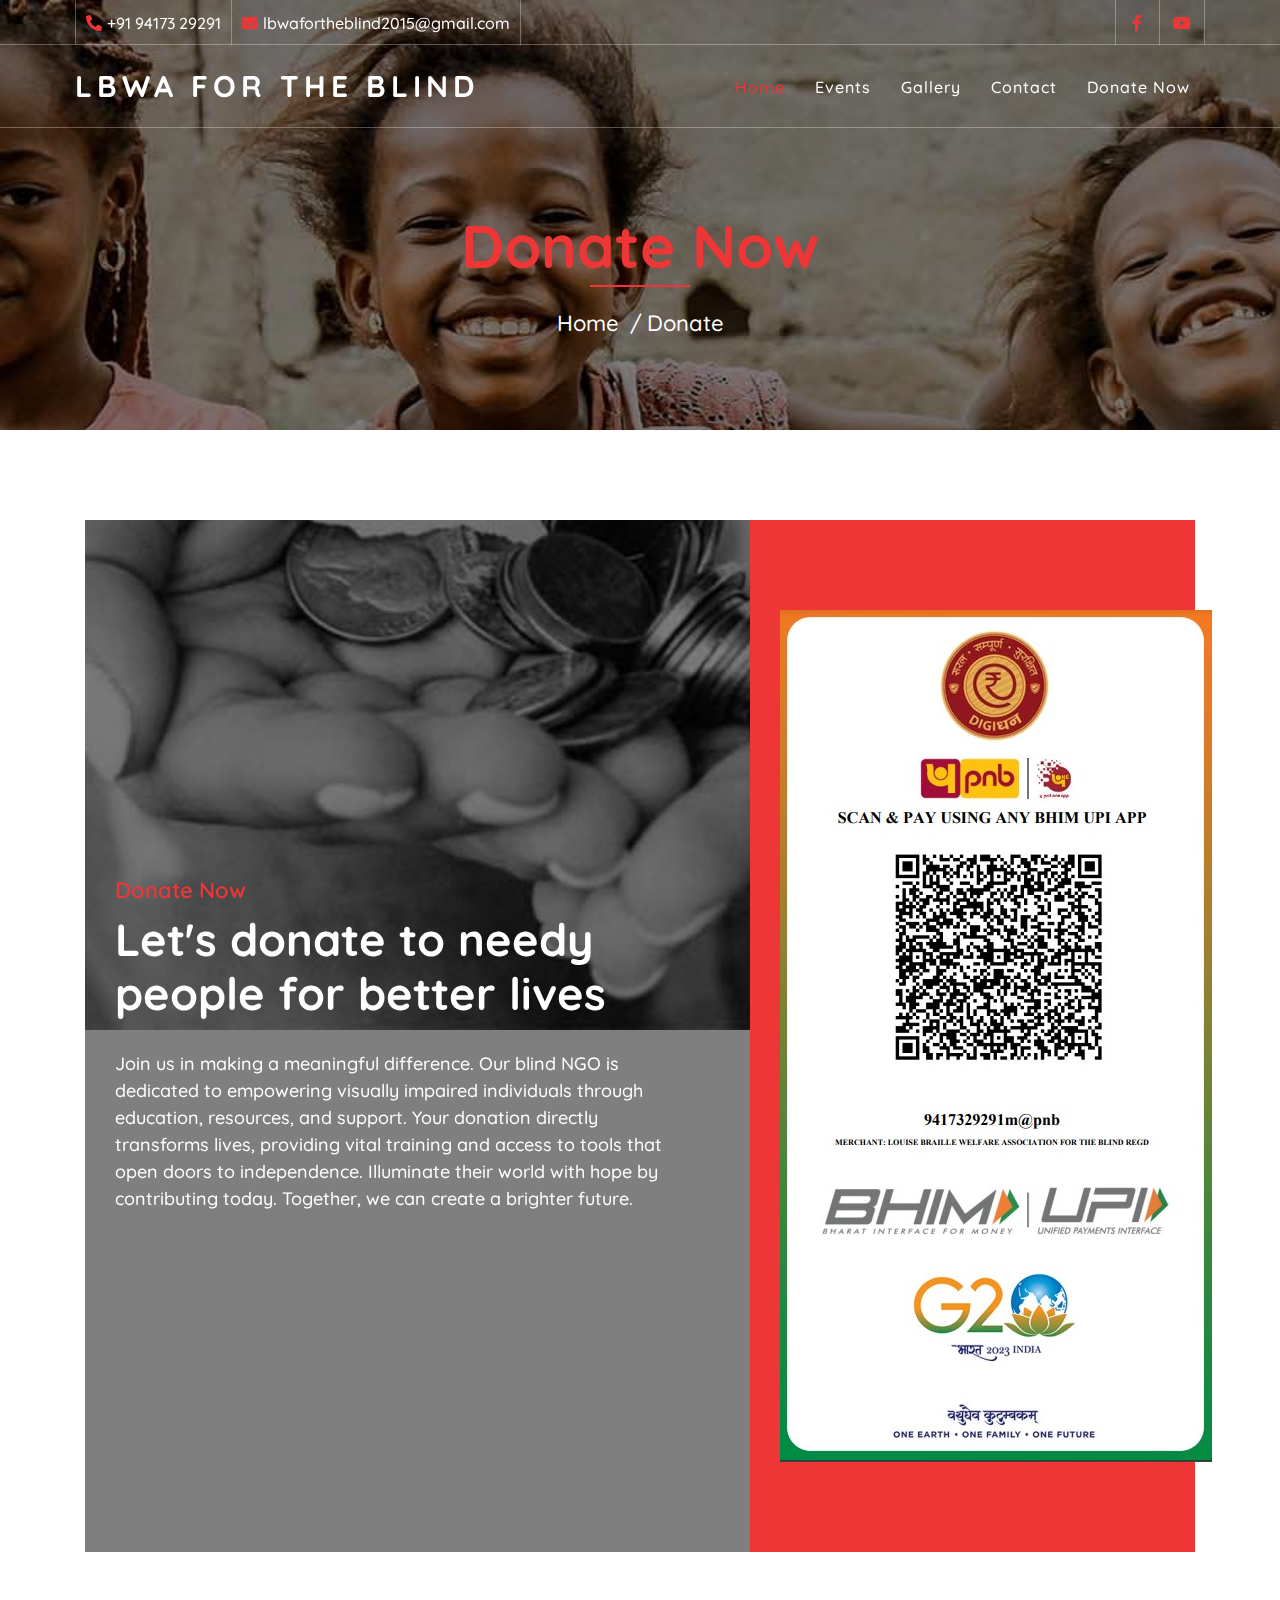
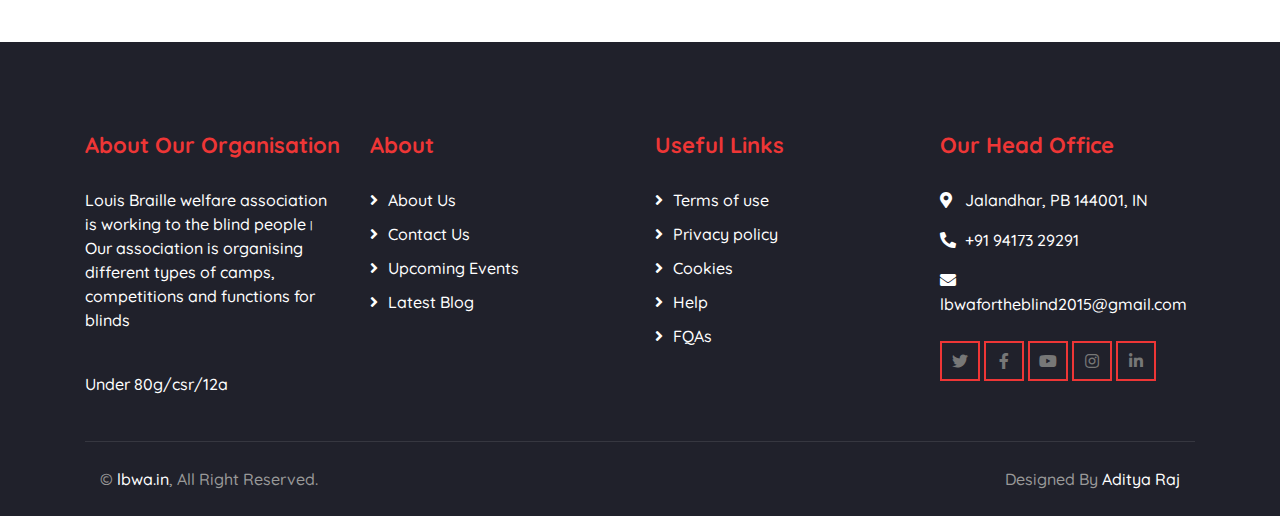
<file: donate.html>
<!DOCTYPE html>
<html lang="en">
    <head>
        <meta charset="utf-8">
        <title>LOUIS BRAILLE WELFARE ASSOCIATION FOR THE BLIND</title>
        <meta content="width=device-width, initial-scale=1.0" name="viewport">
        <meta content="Free Website Template" name="keywords">
        <meta content="Free Website Template" name="description">

        <!-- Favicon -->
        <link href="img/favicon.ico" rel="icon">

        <!-- Google Font -->
        <link href="https://fonts.googleapis.com/css2?family=Quicksand:wght@300;400;500;600;700&display=swap" rel="stylesheet">
        
        <!-- CSS Libraries -->
        <link href="https://stackpath.bootstrapcdn.com/bootstrap/4.4.1/css/bootstrap.min.css" rel="stylesheet">
        <link href="https://cdnjs.cloudflare.com/ajax/libs/font-awesome/5.10.0/css/all.min.css" rel="stylesheet">
        <link href="lib/flaticon/font/flaticon.css" rel="stylesheet">
        <link href="lib/animate/animate.min.css" rel="stylesheet">
        <link href="lib/owlcarousel/assets/owl.carousel.min.css" rel="stylesheet">

        <!-- Template Stylesheet -->
        <link href="css/style.css" rel="stylesheet">
    </head>

    <body>
        <!-- Top Bar Start -->
        <div class="top-bar d-none d-md-block">
            <div class="container-fluid">
                <div class="row">
                    <div class="col-md-8">
                        <div class="top-bar-left">
                            <div class="text">
                                <i class="fa fa-phone-alt"></i>
                                <p>+91 94173 29291</p>
                            </div>
                            <div class="text">
                                <i class="fa fa-envelope"></i>
                                <p>lbwafortheblind2015@gmail.com</p>
                            </div>
                        </div>
                    </div>
                    <div class="col-md-4">
                        <div class="top-bar-right">
                            <div class="social">
                                <!-- <a href=""><i class="fab fa-twitter"></i></a> -->
                                <a href="https://www.facebook.com/lbwablinds"><i class="fab fa-facebook-f"></i></a>
                                <a href="https://www.youtube.com/channel/UCHsOQZMq4WJ7Cuq_FzQvTGQ"><i class="fab fa-youtube"></i></a>
                                <!-- <a href=""><i class="fab fa-instagram"></i></a> -->
                            </div>
                        </div>
                    </div>
                </div>
            </div>
        </div>
        <!-- Top Bar End -->

        <!-- Nav Bar Start -->
        <div class="navbar navbar-expand-lg bg-dark navbar-dark">
            <div class="container-fluid">
                <a href="index.html" class="navbar-brand">LBWA FOR THE BLIND</a>
                <button type="button" class="navbar-toggler" data-toggle="collapse" data-target="#navbarCollapse">
                    <span class="navbar-toggler-icon"></span>
                </button>

                <div class="collapse navbar-collapse justify-content-between" id="navbarCollapse">
                    <div class="navbar-nav ml-auto">
                        <a href="index.html" class="nav-item nav-link active">Home</a>
                        <!-- <a href="#" class="nav-item nav-link">About</a> -->
                        <!-- <a href="causes.html" class="nav-item nav-link">Causes</a> -->
                        <a href="event.html" class="nav-item nav-link">Events</a>
                        
                        <a href="blog.html" class="nav-item nav-link">Gallery</a> <!-- <div class="nav-item dropdown">
                            <a href="#" class="nav-link dropdown-toggle" data-toggle="dropdown">Gallery</a>
                            <div class="dropdown-menu">
                                <a href="single.html" class="dropdown-item">Detail Page</a>
                                <a href="service.html" class="dropdown-item">What We Do</a>
                                <a href="team.html" class="dropdown-item">Meet The Team</a>
                                <a href="donate.html" class="dropdown-item">Donate Now</a>
                                <a href="volunteer.html" class="dropdown-item">Become A Volunteer</a>
                            </div>
                        </div> -->
                        <a href="contact.html" class="nav-item nav-link">Contact</a>
                        <a href="donate.html" class="nav-item nav-link">Donate Now</a>
                    </div>
                </div>
            </div>
        </div>
        <!-- Nav Bar End -->
        
        
        <!-- Page Header Start -->
        <div class="page-header">
            <div class="container">
                <div class="row">
                    <div class="col-12">
                        <h2>Donate Now</h2>
                    </div>
                    <div class="col-12">
                        <a href="">Home</a>
                        <a href="">Donate</a>
                    </div>
                </div>
            </div>
        </div>
        <!-- Page Header End -->
        
        
        <!-- Donate Start -->
        <div class="container">
            <div class="donate" data-parallax="scroll" data-image-src="img/donate.jpg">
                <div class="row align-items-center">
                    <div class="col-lg-7">
                        <div class="donate-content">
                            <div class="section-header">
                                <p>Donate Now</p>
                                <h2>Let's donate to needy people for better lives</h2>
                            </div>
                            <div class="donate-text">
                                <p>
                                    Join us in making a meaningful difference. Our blind NGO is dedicated to empowering visually impaired individuals through education, resources, and support. Your donation directly transforms lives, providing vital training and access to tools that open doors to independence. Illuminate their world with hope by contributing today. Together, we can create a brighter future.</p>
                            </div>
                        </div>
                    </div>
                    <div class="col-lg-5">
                        <div class="donate-form">
                            <!-- <form>
                                <div class="control-group">
                                    <input type="text" class="form-control" placeholder="Name" required="required" />
                                </div>
                                <div class="control-group">
                                    <input type="email" class="form-control" placeholder="Email" required="required" />
                                </div>
                                <div class="btn-group btn-group-toggle" data-toggle="buttons">
                                    <label class="btn btn-custom active">
                                        <input type="radio" name="options" checked> $10
                                    </label>
                                    <label class="btn btn-custom">
                                        <input type="radio" name="options"> $20
                                    </label>
                                    <label class="btn btn-custom">
                                        <input type="radio" name="options"> $30
                                    </label>
                                </div>
                                <div>
                                    <button class="btn btn-custom" type="submit">Donate Now</button>
                                </div>
                            </form> -->
                            <img src="img/donationLBWA.jpg" alt="">
                        </div>
                    </div>
                </div>
            </div>
        </div>
        <!-- Donate End -->


        <!-- Footer Start -->
        <div class="footer">
            <div class="container">
                <div class="row">

                    <div class="col-lg-3 col-md-6">
                        <div class="footer-newsletter">
                            <h2>About Our Organisation</h2>
                            <!-- <form>
                                <input class="form-control" placeholder="Email goes here">
                                <button class="btn btn-custom">Submit</button>
                                <label>Don't worry, we don't spam!</label>
                            </form> -->
                            <p>
                                Louis Braille welfare association is working to the blind people। Our association is organising different types of camps, competitions and functions for blinds
                            </p>
                            <br>
                            Under 80g/csr/12a
                        </div>
                    </div>

                    
                    <div class="col-lg-3 col-md-6">
                        <div class="footer-link">
                            <h2>About </h2>
                            <a href="event.html">About Us</a>
                            <a href="contact.html">Contact Us</a>
                            
                            <a href="event.html">Upcoming Events</a>
                            <a href="blog.html">Latest Blog</a>
                        </div>
                    </div>
                    <div class="col-lg-3 col-md-6">
                        <div class="footer-link">
                            <h2>Useful Links</h2>
                            <a href="#">Terms of use</a>
                            <a href="#">Privacy policy</a>
                            <a href="#">Cookies</a>
                            <a href="#">Help</a>
                            <a href="#">FQAs</a>
                        </div>
                    </div>
                    <div class="col-lg-3 col-md-6">
                        <div class="footer-contact">
                            <h2>Our Head Office</h2>
                            <p><i class="fa fa-map-marker-alt"></i>Jalandhar, PB 144001, IN</p>
                            <p><i class="fa fa-phone-alt"></i>+91 94173 29291 </p>
                            <p><i class="fa fa-envelope"></i>lbwafortheblind2015@gmail.com</p>
                            <div class="footer-social">
                                <a class="btn btn-custom" href=""><i class="fab fa-twitter"></i></a>
                                <a class="btn btn-custom" href=""><i class="fab fa-facebook-f"></i></a>
                                <a class="btn btn-custom" href=""><i class="fab fa-youtube"></i></a>
                                <a class="btn btn-custom" href=""><i class="fab fa-instagram"></i></a>
                                <a class="btn btn-custom" href=""><i class="fab fa-linkedin-in"></i></a>
                            </div>
                        </div>
                    </div>
                    
                </div>
            </div>
            <div class="container copyright">
                <div class="row">
                    <div class="col-md-6">
                        <p>&copy; <a href="www.lbwa.in">lbwa.in</a>, All Right Reserved.</p>
                    </div>
                    <div class="col-md-6">
                        <p>Designed By <a href="https://www.linkedin.com/in/aditya-raj-87779825b/">Aditya Raj</a></p>
                    </div>
                </div>
            </div>
        </div>
        <!-- Footer End -->

        <!-- Back to top button -->
        <a href="#" class="back-to-top"><i class="fa fa-chevron-up"></i></a>
        
        <!-- Pre Loader -->
        <div id="loader" class="show">
            <div class="loader"></div>
        </div>

        <!-- JavaScript Libraries -->
        <script src="https://code.jquery.com/jquery-3.4.1.min.js"></script>
        <script src="https://stackpath.bootstrapcdn.com/bootstrap/4.4.1/js/bootstrap.bundle.min.js"></script>
        <script src="lib/easing/easing.min.js"></script>
        <script src="lib/owlcarousel/owl.carousel.min.js"></script>
        <script src="lib/waypoints/waypoints.min.js"></script>
        <script src="lib/counterup/counterup.min.js"></script>
        <script src="lib/parallax/parallax.min.js"></script>
        
        <!-- Contact Javascript File -->
        <script src="mail/jqBootstrapValidation.min.js"></script>
        <script src="mail/contact.js"></script>

        <!-- Template Javascript -->
        <script src="js/main.js"></script>
    </body>
</html>
</file>
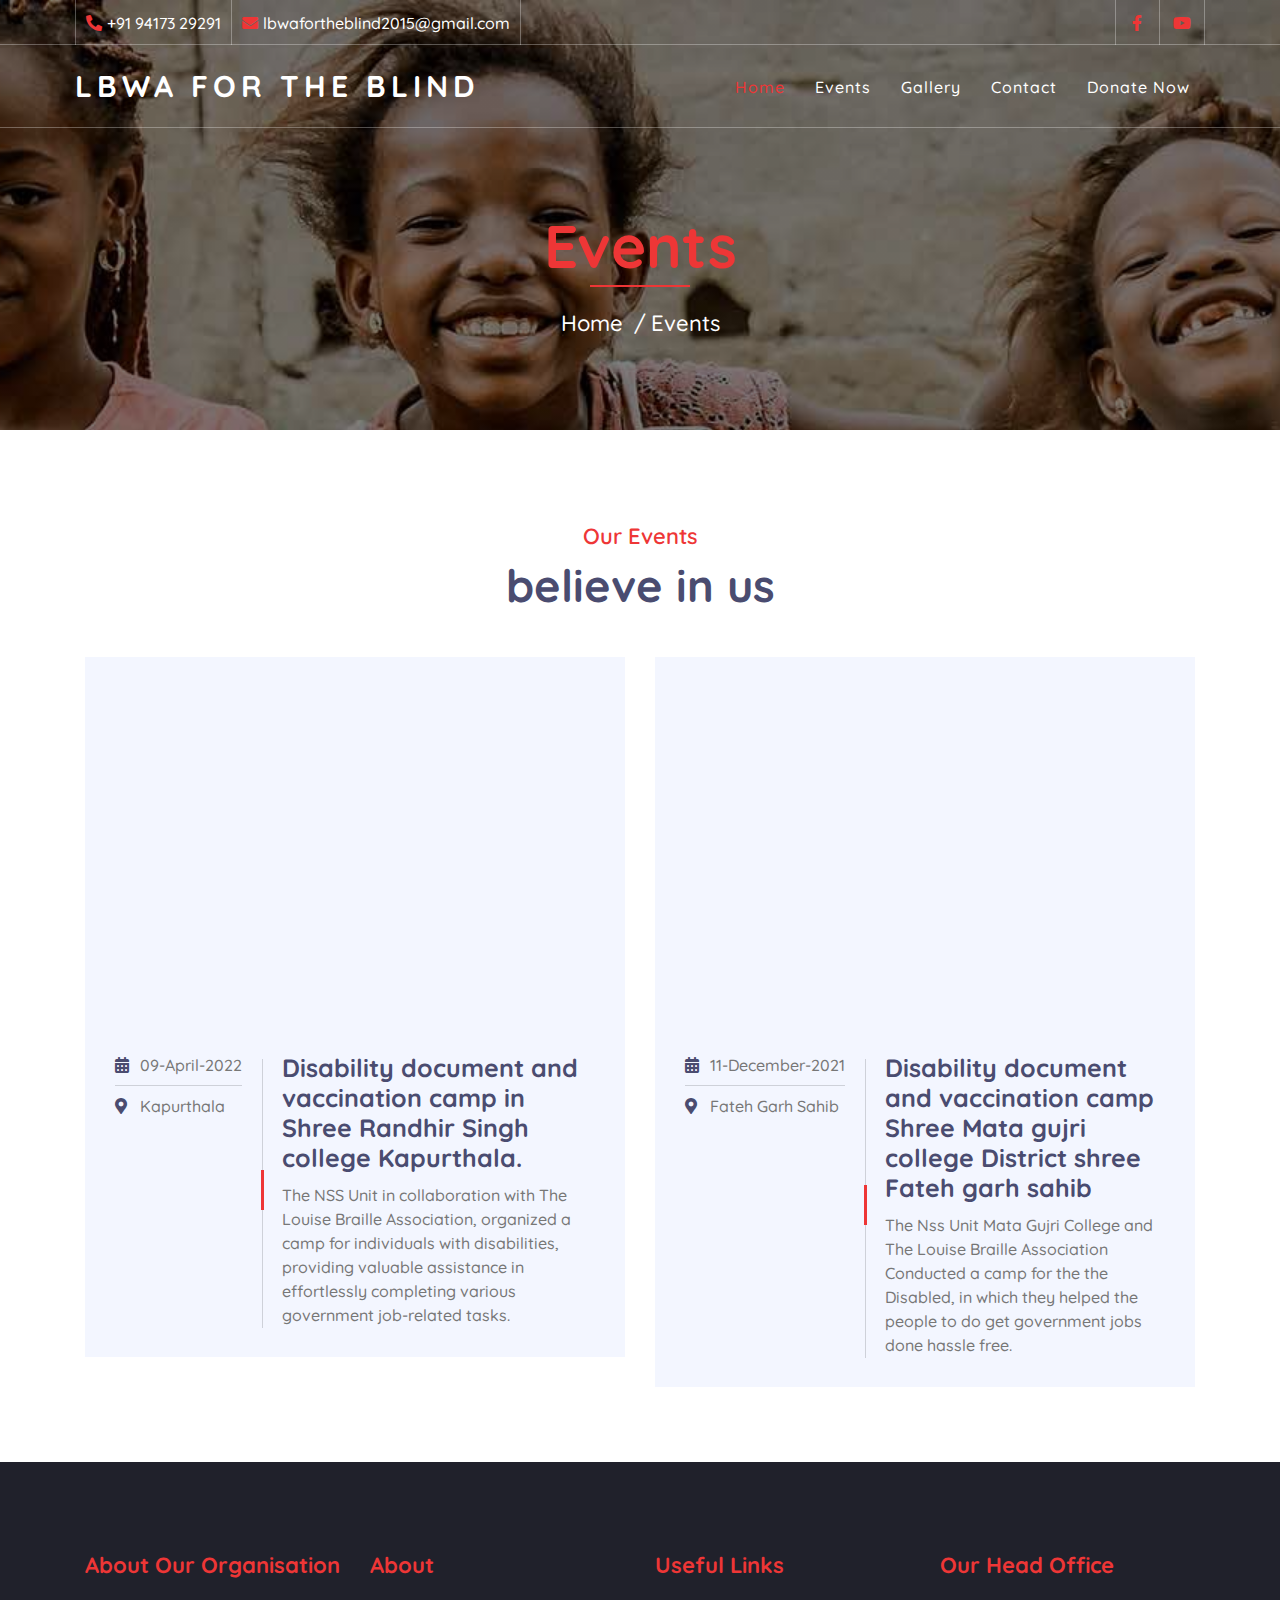
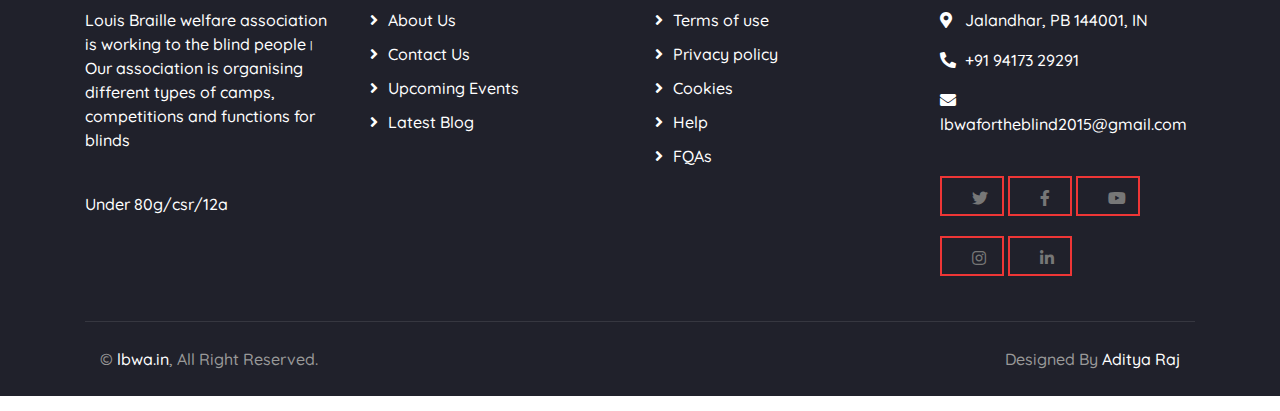
<file: event.html>
<!DOCTYPE html>
<html lang="en">
    <head>
        <meta charset="utf-8">
        <title>LOUIS BRAILLE WELFARE ASSOCIATION FOR THE BLIND</title>
        <meta content="width=device-width, initial-scale=1.0" name="viewport">
        <meta content="Free Website Template" name="keywords">
        <meta content="Free Website Template" name="description">

        <!-- Favicon -->
        <link href="img/favicon.ico" rel="icon">

        <!-- Google Font -->
        <link href="https://fonts.googleapis.com/css2?family=Quicksand:wght@300;400;500;600;700&display=swap" rel="stylesheet">
        
        <!-- CSS Libraries -->
        <link href="https://stackpath.bootstrapcdn.com/bootstrap/4.4.1/css/bootstrap.min.css" rel="stylesheet">
        <link href="https://cdnjs.cloudflare.com/ajax/libs/font-awesome/5.10.0/css/all.min.css" rel="stylesheet">
        <link href="lib/flaticon/font/flaticon.css" rel="stylesheet">
        <link href="lib/animate/animate.min.css" rel="stylesheet">
        <link href="lib/owlcarousel/assets/owl.carousel.min.css" rel="stylesheet">

        <!-- Template Stylesheet -->
        <link href="css/style.css" rel="stylesheet">
    </head>

    <body>
        <!-- Top Bar Start -->
        <div class="top-bar d-none d-md-block">
            <div class="container-fluid">
                <div class="row">
                    <div class="col-md-8">
                        <div class="top-bar-left">
                            <div class="text">
                                <i class="fa fa-phone-alt"></i>
                                <p>+91 94173 29291</p>
                            </div>
                            <div class="text">
                                <i class="fa fa-envelope"></i>
                                <p>lbwafortheblind2015@gmail.com</p>
                            </div>
                        </div>
                    </div>
                    <div class="col-md-4">
                        <div class="top-bar-right">
                            <div class="social">
                                <!-- <a href=""><i class="fab fa-twitter"></i></a> -->
                                <a href="https://www.facebook.com/lbwablinds"><i class="fab fa-facebook-f"></i></a>
                                <a href="https://www.youtube.com/channel/UCHsOQZMq4WJ7Cuq_FzQvTGQ"><i class="fab fa-youtube"></i></a>
                                <!-- <a href=""><i class="fab fa-instagram"></i></a> -->
                            </div>
                        </div>
                    </div>
                </div>
            </div>
        </div>
        <!-- Top Bar End -->

        <!-- Nav Bar Start -->
        <div class="navbar navbar-expand-lg bg-dark navbar-dark">
            <div class="container-fluid">
                <a href="index.html" class="navbar-brand">LBWA FOR THE BLIND</a>
                <button type="button" class="navbar-toggler" data-toggle="collapse" data-target="#navbarCollapse">
                    <span class="navbar-toggler-icon"></span>
                </button>

                <div class="collapse navbar-collapse justify-content-between" id="navbarCollapse">
                    <div class="navbar-nav ml-auto">
                        <a href="index.html" class="nav-item nav-link active">Home</a>
                        <!-- <a href="#" class="nav-item nav-link">About</a> -->
                        <!-- <a href="causes.html" class="nav-item nav-link">Causes</a> -->
                        <a href="event.html" class="nav-item nav-link">Events</a>
                        
                        <a href="blog.html" class="nav-item nav-link">Gallery</a>
                        <!-- <div class="nav-item dropdown">
                            <a href="#" class="nav-link dropdown-toggle" data-toggle="dropdown">Gallery</a>
                            <div class="dropdown-menu">
                                <a href="single.html" class="dropdown-item">Detail Page</a>
                                <a href="service.html" class="dropdown-item">What We Do</a>
                                <a href="team.html" class="dropdown-item">Meet The Team</a>
                                <a href="donate.html" class="dropdown-item">Donate Now</a>
                                <a href="volunteer.html" class="dropdown-item">Become A Volunteer</a>
                            </div>
                        </div> -->
                        <a href="contact.html" class="nav-item nav-link">Contact</a>
                        <a href="donate.html" class="nav-item nav-link">Donate Now</a>
                    </div>
                </div>
            </div>
        </div>
        <!-- Nav Bar End -->
        
        
        <!-- Page Header Start -->
        <div class="page-header">
            <div class="container">
                <div class="row">
                    <div class="col-12">
                        <h2>Events</h2>
                    </div>
                    <div class="col-12">
                        <a href="index.html">Home</a>
                        <a href="#">Events</a>
                    </div>
                </div>
            </div>
        </div>
        <!-- Page Header End -->
        
        
        <!-- Event Start -->
        <div class="event">
            <div class="container">
                <div class="section-header text-center">
                    <p>Our Events</p>
                    <h2>believe in us</h2>
                </div>
                <div class="row">
                    <div class="col-lg-6">
                        <div class="event-item">
                            <!-- <img src="img/event-1.jpg" alt="Image"> -->
                            <iframe  src="https://www.youtube.com/embed/SXuFMBEtu5U" title="YouTube video player" frameborder="0" allow="accelerometer; autoplay; clipboard-write; encrypted-media; gyroscope; picture-in-picture; web-share" allowfullscreen></iframe>
                            <div class="event-content">
                                <div class="event-meta">
                                    <p><i class="fa fa-calendar-alt"></i>09-April-2022</p>
                                    <!-- <p><i class="far fa-clock"></i>8:00 - 10:00</p> -->
                                    <p><i class="fa fa-map-marker-alt"></i>Kapurthala</p>
                                </div>
                                <div class="event-text">
                                    <h3>Disability document and vaccination camp in Shree Randhir Singh college Kapurthala.</h3>
                                    <p>
                                        The NSS Unit in collaboration with The Louise Braille Association, organized a camp for individuals with disabilities, providing valuable assistance in effortlessly completing various government job-related tasks.
                                    </p>
                                    <!-- <a class="btn btn-custom" href="">Join Now</a> -->
                                </div>
                            </div>
                        </div>
                    </div>
                    <div class="col-lg-6">
                        <div class="event-item">
                            <!-- <img src="img/event-2.jpg" alt="Image"> -->
                            <iframe width="560" height="315" src="https://www.youtube.com/embed/B1lT7b_iiy4" title="YouTube video player" frameborder="0" allow="accelerometer; autoplay; clipboard-write; encrypted-media; gyroscope; picture-in-picture; web-share" allowfullscreen></iframe>
                            <div class="event-content">
                                <div class="event-meta">
                                    <p><i class="fa fa-calendar-alt"></i>11-December-2021</p>
                                    <!-- <p><i class="far fa-clock"></i>8:00 - 10:00</p> -->
                                    <p><i class="fa fa-map-marker-alt"></i>Fateh Garh Sahib</p>
                                </div>
                                <div class="event-text">
                                    <h3>Disability document and vaccination camp Shree Mata gujri college District shree Fateh garh sahib</h3>
                                    <p>
                                        The Nss Unit Mata Gujri College and The Louise Braille Association Conducted a camp for the the Disabled, in which they helped the people to do get government jobs done hassle free.
                                    </p>
                                    <!-- <a class="btn btn-custom" href="">Join Now</a> -->
                                </div>
                            </div>
                        </div>
                    </div>
                    <!-- <div class="col-lg-6">
                        <div class="event-item">
                            <img src="img/event-1.jpg" alt="Image">
                            <div class="event-content">
                                <div class="event-meta">
                                    <p><i class="fa fa-calendar-alt"></i>01-Jan-45</p>
                                    <p><i class="far fa-clock"></i>8:00 - 10:00</p>
                                    <p><i class="fa fa-map-marker-alt"></i>New York</p>
                                </div>
                                <div class="event-text">
                                    <h3>Lorem ipsum dolor sit</h3>
                                    <p>
                                        Lorem ipsum dolor sit amet elit. Neca pretim miura bitur facili ornare velit non vulpte liqum metus tortor
                                    </p>
                                    <a class="btn btn-custom" href="">Join Now</a>
                                </div>
                            </div>
                        </div>
                    </div>
                    <div class="col-lg-6">
                        <div class="event-item">
                            <img src="img/event-2.jpg" alt="Image">
                            <div class="event-content">
                                <div class="event-meta">
                                    <p><i class="fa fa-calendar-alt"></i>01-Jan-45</p>
                                    <p><i class="far fa-clock"></i>8:00 - 10:00</p>
                                    <p><i class="fa fa-map-marker-alt"></i>New York</p>
                                </div>
                                <div class="event-text">
                                    <h3>Lorem ipsum dolor sit</h3>
                                    <p>
                                        Lorem ipsum dolor sit amet elit. Neca pretim miura bitur facili ornare velit non vulpte liqum metus tortor
                                    </p>
                                    <a class="btn btn-custom" href="">Join Now</a>
                                </div>
                            </div>
                        </div>
                    </div>
                </div> -->
            </div>
        </div>
        <!-- Event End -->


        <!-- Footer Start -->
        <div class="footer">
            <div class="container">
                <div class="row">

                    <div class="col-lg-3 col-md-6">
                        <div class="footer-newsletter">
                            <h2>About Our Organisation</h2>
                            <!-- <form>
                                <input class="form-control" placeholder="Email goes here">
                                <button class="btn btn-custom">Submit</button>
                                <label>Don't worry, we don't spam!</label>
                            </form> -->
                            <p>
                                Louis Braille welfare association is working to the blind people। Our association is organising different types of camps, competitions and functions for blinds
                            </p>
                            <br>
                            Under 80g/csr/12a
                        </div>
                    </div>

                    
                    <div class="col-lg-3 col-md-6">
                        <div class="footer-link">
                            <h2>About </h2>
                            <a href="event.html">About Us</a>
                            <a href="contact.html">Contact Us</a>
                            
                            <a href="event.html">Upcoming Events</a>
                            <a href="blog.html">Latest Blog</a>
                        </div>
                    </div>
                    <div class="col-lg-3 col-md-6">
                        <div class="footer-link">
                            <h2>Useful Links</h2>
                            <a href="#">Terms of use</a>
                            <a href="#">Privacy policy</a>
                            <a href="#">Cookies</a>
                            <a href="#">Help</a>
                            <a href="#">FQAs</a>
                        </div>
                    </div>
                    <div class="col-lg-3 col-md-6">
                        <div class="footer-contact">
                            <h2>Our Head Office</h2>
                            <p><i class="fa fa-map-marker-alt"></i>Jalandhar, PB 144001, IN</p>
                            <p><i class="fa fa-phone-alt"></i>+91 94173 29291 </p>
                            <p><i class="fa fa-envelope"></i>lbwafortheblind2015@gmail.com</p>
                            <div class="footer-social">
                                <a class="btn btn-custom" href=""><i class="fab fa-twitter"></i></a>
                                <a class="btn btn-custom" href=""><i class="fab fa-facebook-f"></i></a>
                                <a class="btn btn-custom" href=""><i class="fab fa-youtube"></i></a>
                                <a class="btn btn-custom" href=""><i class="fab fa-instagram"></i></a>
                                <a class="btn btn-custom" href=""><i class="fab fa-linkedin-in"></i></a>
                            </div>
                        </div>
                    </div>
                    
                </div>
            </div>
            <div class="container copyright">
                <div class="row">
                    <div class="col-md-6">
                        <p>&copy; <a href="www.lbwa.in">lbwa.in</a>, All Right Reserved.</p>
                    </div>
                    <div class="col-md-6">
                        <p>Designed By <a href="https://www.linkedin.com/in/aditya-raj-87779825b/">Aditya Raj</a></p>
                    </div>
                </div>
            </div>
        </div>
        <!-- Footer End -->

        <!-- Back to top button -->
        <a href="#" class="back-to-top"><i class="fa fa-chevron-up"></i></a>
        
        <!-- Pre Loader -->
        <div id="loader" class="show">
            <div class="loader"></div>
        </div>

        <!-- JavaScript Libraries -->
        <script src="https://code.jquery.com/jquery-3.4.1.min.js"></script>
        <script src="https://stackpath.bootstrapcdn.com/bootstrap/4.4.1/js/bootstrap.bundle.min.js"></script>
        <script src="lib/easing/easing.min.js"></script>
        <script src="lib/owlcarousel/owl.carousel.min.js"></script>
        <script src="lib/waypoints/waypoints.min.js"></script>
        <script src="lib/counterup/counterup.min.js"></script>
        <script src="lib/parallax/parallax.min.js"></script>
        
        <!-- Contact Javascript File -->
        <script src="mail/jqBootstrapValidation.min.js"></script>
        <script src="mail/contact.js"></script>

        <!-- Template Javascript -->
        <script src="js/main.js"></script>
    </body>
</html>
</file>
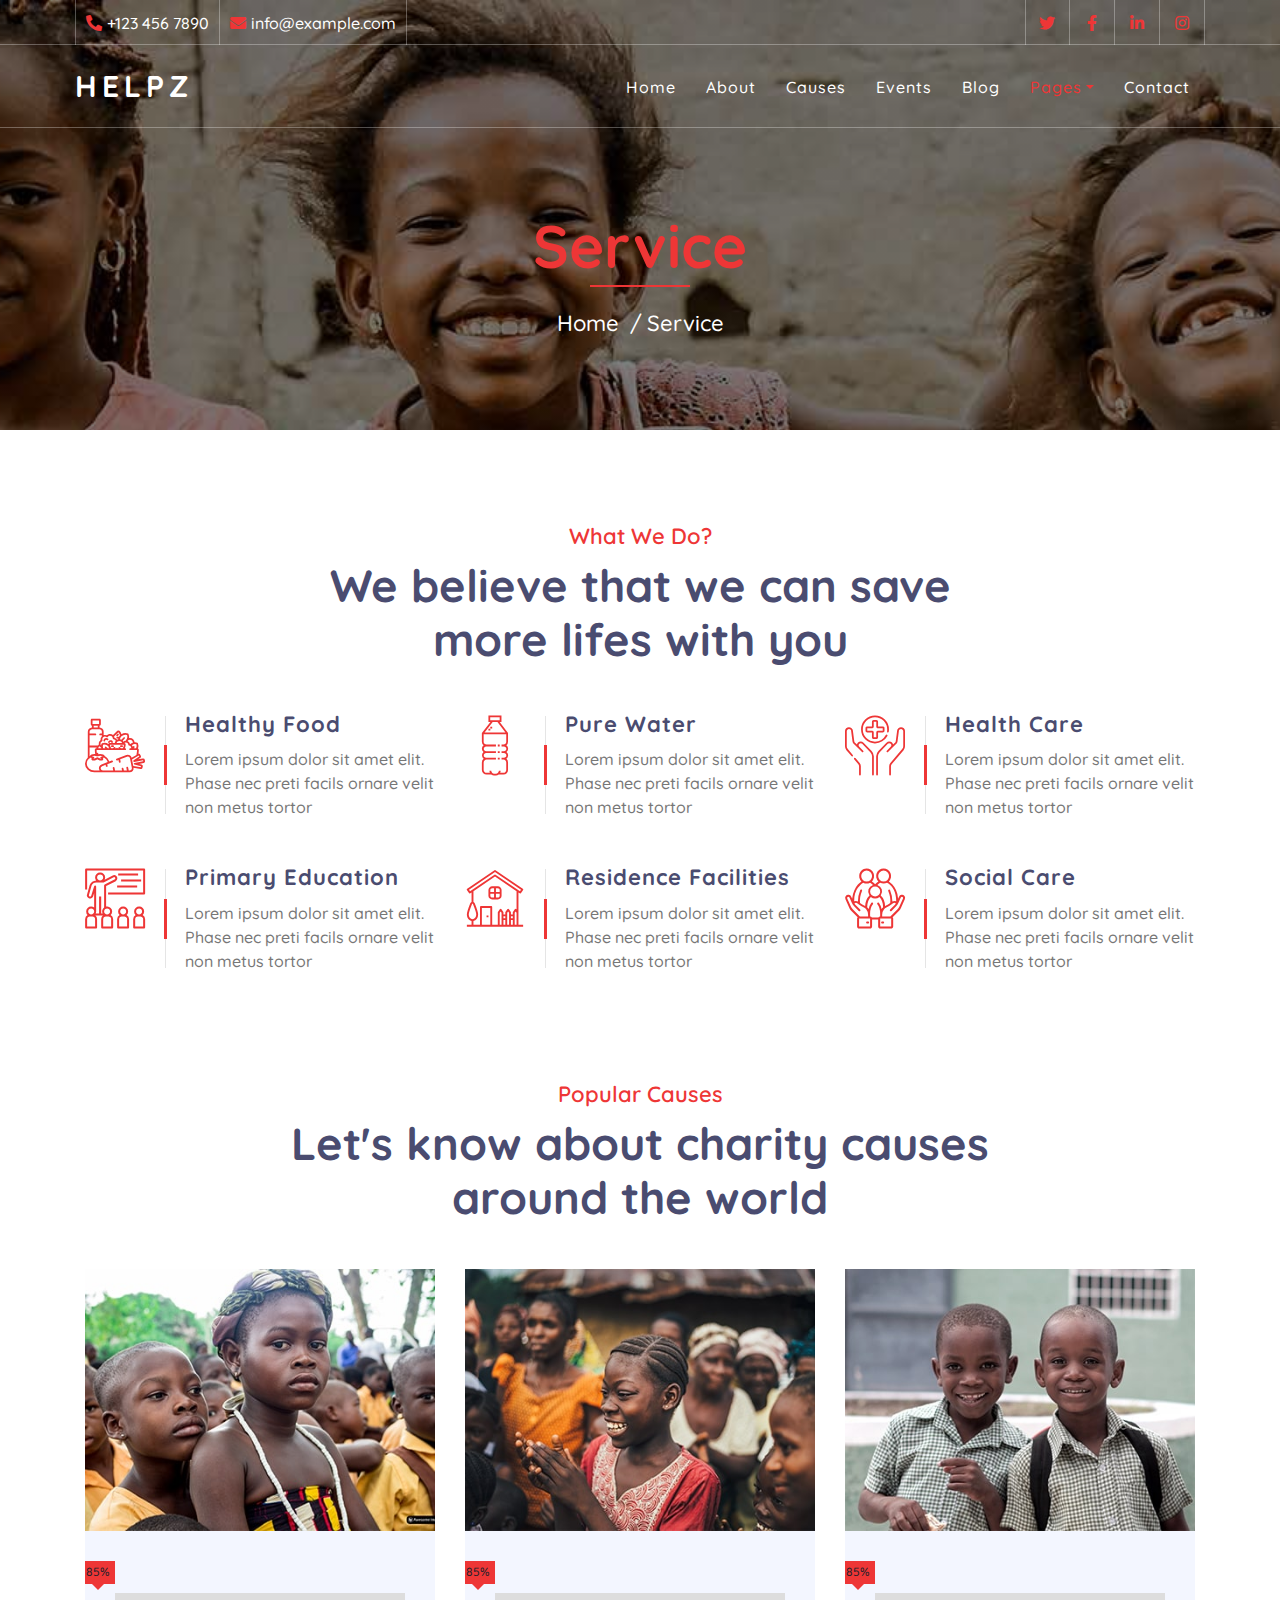
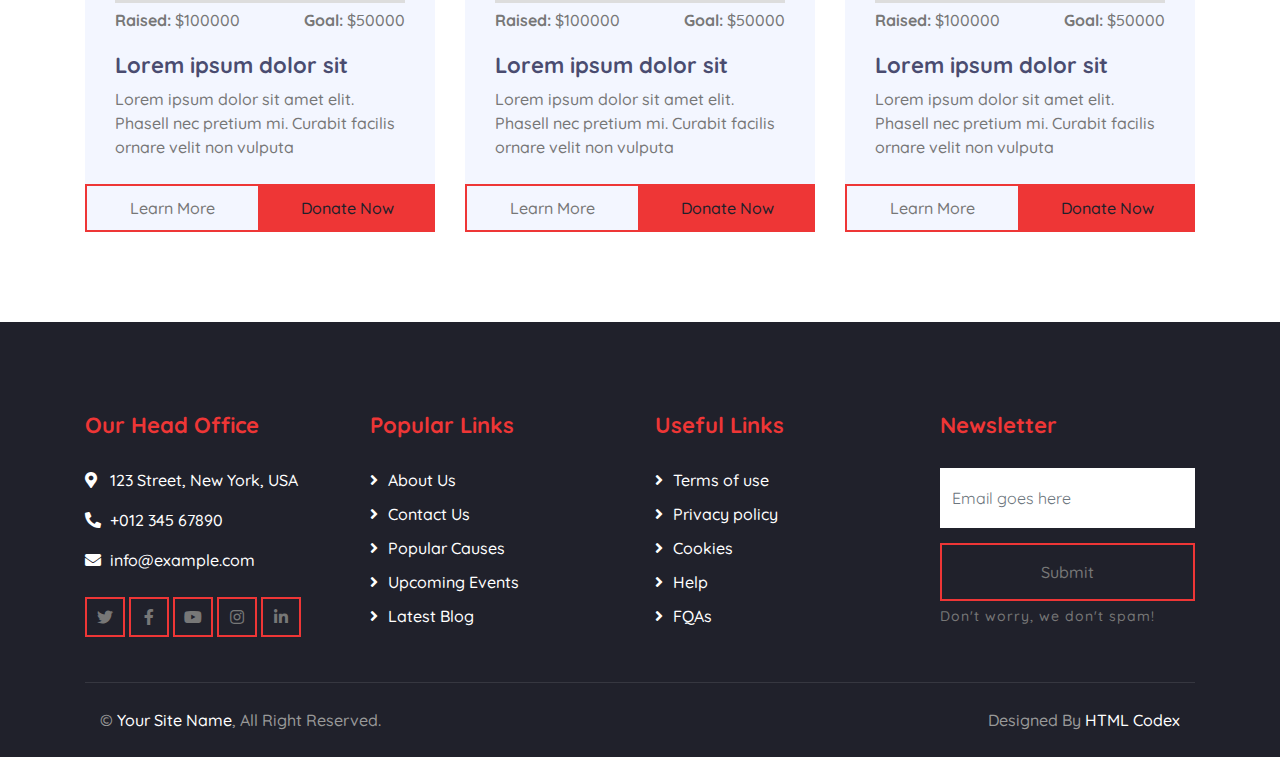
<file: service.html>
<!DOCTYPE html>
<html lang="en">
    <head>
        <meta charset="utf-8">
        <title>HELPZ - Free Charity Website Template</title>
        <meta content="width=device-width, initial-scale=1.0" name="viewport">
        <meta content="Free Website Template" name="keywords">
        <meta content="Free Website Template" name="description">

        <!-- Favicon -->
        <link href="img/favicon.ico" rel="icon">

        <!-- Google Font -->
        <link href="https://fonts.googleapis.com/css2?family=Quicksand:wght@300;400;500;600;700&display=swap" rel="stylesheet">
        
        <!-- CSS Libraries -->
        <link href="https://stackpath.bootstrapcdn.com/bootstrap/4.4.1/css/bootstrap.min.css" rel="stylesheet">
        <link href="https://cdnjs.cloudflare.com/ajax/libs/font-awesome/5.10.0/css/all.min.css" rel="stylesheet">
        <link href="lib/flaticon/font/flaticon.css" rel="stylesheet">
        <link href="lib/animate/animate.min.css" rel="stylesheet">
        <link href="lib/owlcarousel/assets/owl.carousel.min.css" rel="stylesheet">

        <!-- Template Stylesheet -->
        <link href="css/style.css" rel="stylesheet">
    </head>

    <body>
        <!-- Top Bar Start -->
        <div class="top-bar d-none d-md-block">
            <div class="container-fluid">
                <div class="row">
                    <div class="col-md-8">
                        <div class="top-bar-left">
                            <div class="text">
                                <i class="fa fa-phone-alt"></i>
                                <p>+123 456 7890</p>
                            </div>
                            <div class="text">
                                <i class="fa fa-envelope"></i>
                                <p>info@example.com</p>
                            </div>
                        </div>
                    </div>
                    <div class="col-md-4">
                        <div class="top-bar-right">
                            <div class="social">
                                <a href=""><i class="fab fa-twitter"></i></a>
                                <a href=""><i class="fab fa-facebook-f"></i></a>
                                <a href=""><i class="fab fa-linkedin-in"></i></a>
                                <a href=""><i class="fab fa-instagram"></i></a>
                            </div>
                        </div>
                    </div>
                </div>
            </div>
        </div>
        <!-- Top Bar End -->

        <!-- Nav Bar Start -->
        <div class="navbar navbar-expand-lg bg-dark navbar-dark">
            <div class="container-fluid">
                <a href="index.html" class="navbar-brand">Helpz</a>
                <button type="button" class="navbar-toggler" data-toggle="collapse" data-target="#navbarCollapse">
                    <span class="navbar-toggler-icon"></span>
                </button>

                <div class="collapse navbar-collapse justify-content-between" id="navbarCollapse">
                    <div class="navbar-nav ml-auto">
                        <a href="index.html" class="nav-item nav-link">Home</a>
                        <a href="about.html" class="nav-item nav-link">About</a>
                        <a href="causes.html" class="nav-item nav-link">Causes</a>
                        <a href="event.html" class="nav-item nav-link">Events</a>
                        <a href="blog.html" class="nav-item nav-link">Blog</a>
                        <div class="nav-item dropdown">
                            <a href="#" class="nav-link dropdown-toggle active" data-toggle="dropdown">Pages</a>
                            <div class="dropdown-menu">
                                <a href="single.html" class="dropdown-item">Detail Page</a>
                                <a href="service.html" class="dropdown-item">What We Do</a>
                                <a href="team.html" class="dropdown-item">Meet The Team</a>
                                <a href="donate.html" class="dropdown-item">Donate Now</a>
                                <a href="volunteer.html" class="dropdown-item">Become A Volunteer</a>
                            </div>
                        </div>
                        <a href="contact.html" class="nav-item nav-link">Contact</a>
                    </div>
                </div>
            </div>
        </div>
        <!-- Nav Bar End -->
        
        
        <!-- Page Header Start -->
        <div class="page-header">
            <div class="container">
                <div class="row">
                    <div class="col-12">
                        <h2>Service</h2>
                    </div>
                    <div class="col-12">
                        <a href="">Home</a>
                        <a href="">Service</a>
                    </div>
                </div>
            </div>
        </div>
        <!-- Page Header End -->
        
        
        <!-- Service Start -->
        <div class="service">
            <div class="container">
                <div class="section-header text-center">
                    <p>What We Do?</p>
                    <h2>We believe that we can save more lifes with you</h2>
                </div>
                <div class="row">
                    <div class="col-lg-4 col-md-6">
                        <div class="service-item">
                            <div class="service-icon">
                                <i class="flaticon-diet"></i>
                            </div>
                            <div class="service-text">
                                <h3>Healthy Food</h3>
                                <p>Lorem ipsum dolor sit amet elit. Phase nec preti facils ornare velit non metus tortor</p>
                            </div>
                        </div>
                    </div>
                    <div class="col-lg-4 col-md-6">
                        <div class="service-item">
                            <div class="service-icon">
                                <i class="flaticon-water"></i>
                            </div>
                            <div class="service-text">
                                <h3>Pure Water</h3>
                                <p>Lorem ipsum dolor sit amet elit. Phase nec preti facils ornare velit non metus tortor</p>
                            </div>
                        </div>
                    </div>
                    <div class="col-lg-4 col-md-6">
                        <div class="service-item">
                            <div class="service-icon">
                                <i class="flaticon-healthcare"></i>
                            </div>
                            <div class="service-text">
                                <h3>Health Care</h3>
                                <p>Lorem ipsum dolor sit amet elit. Phase nec preti facils ornare velit non metus tortor</p>
                            </div>
                        </div>
                    </div>
                    <div class="col-lg-4 col-md-6">
                        <div class="service-item">
                            <div class="service-icon">
                                <i class="flaticon-education"></i>
                            </div>
                            <div class="service-text">
                                <h3>Primary Education</h3>
                                <p>Lorem ipsum dolor sit amet elit. Phase nec preti facils ornare velit non metus tortor</p>
                            </div>
                        </div>
                    </div>
                    <div class="col-lg-4 col-md-6">
                        <div class="service-item">
                            <div class="service-icon">
                                <i class="flaticon-home"></i>
                            </div>
                            <div class="service-text">
                                <h3>Residence Facilities</h3>
                                <p>Lorem ipsum dolor sit amet elit. Phase nec preti facils ornare velit non metus tortor</p>
                            </div>
                        </div>
                    </div>
                    <div class="col-lg-4 col-md-6">
                        <div class="service-item">
                            <div class="service-icon">
                                <i class="flaticon-social-care"></i>
                            </div>
                            <div class="service-text">
                                <h3>Social Care</h3>
                                <p>Lorem ipsum dolor sit amet elit. Phase nec preti facils ornare velit non metus tortor</p>
                            </div>
                        </div>
                    </div>
                </div>
            </div>
        </div>
        <!-- Service End -->
        

        <!-- Causes Start -->
        <div class="causes">
            <div class="container">
                <div class="section-header text-center">
                    <p>Popular Causes</p>
                    <h2>Let's know about charity causes around the world</h2>
                </div>
                <div class="owl-carousel causes-carousel">
                    <div class="causes-item">
                        <div class="causes-img">
                            <img src="img/causes-1.jpg" alt="Image">
                        </div>
                        <div class="causes-progress">
                            <div class="progress">
                                <div class="progress-bar" role="progressbar" aria-valuenow="85" aria-valuemin="0" aria-valuemax="100">
                                    <span>85%</span>
                                </div>
                            </div>
                            <div class="progress-text">
                                <p><strong>Raised:</strong> $100000</p>
                                <p><strong>Goal:</strong> $50000</p>
                            </div>
                        </div>
                        <div class="causes-text">
                            <h3>Lorem ipsum dolor sit</h3>
                            <p>Lorem ipsum dolor sit amet elit. Phasell nec pretium mi. Curabit facilis ornare velit non vulputa</p>
                        </div>
                        <div class="causes-btn">
                            <a class="btn btn-custom">Learn More</a>
                            <a class="btn btn-custom">Donate Now</a>
                        </div>
                    </div>
                    <div class="causes-item">
                        <div class="causes-img">
                            <img src="img/causes-2.jpg" alt="Image">
                        </div>
                        <div class="causes-progress">
                            <div class="progress">
                                <div class="progress-bar" role="progressbar" aria-valuenow="85" aria-valuemin="0" aria-valuemax="100">
                                    <span>85%</span>
                                </div>
                            </div>
                            <div class="progress-text">
                                <p><strong>Raised:</strong> $100000</p>
                                <p><strong>Goal:</strong> $50000</p>
                            </div>
                        </div>
                        <div class="causes-text">
                            <h3>Lorem ipsum dolor sit</h3>
                            <p>Lorem ipsum dolor sit amet elit. Phasell nec pretium mi. Curabit facilis ornare velit non vulputa</p>
                        </div>
                        <div class="causes-btn">
                            <a class="btn btn-custom">Learn More</a>
                            <a class="btn btn-custom">Donate Now</a>
                        </div>
                    </div>
                    <div class="causes-item">
                        <div class="causes-img">
                            <img src="img/causes-3.jpg" alt="Image">
                        </div>
                        <div class="causes-progress">
                            <div class="progress">
                                <div class="progress-bar" role="progressbar" aria-valuenow="85" aria-valuemin="0" aria-valuemax="100">
                                    <span>85%</span>
                                </div>
                            </div>
                            <div class="progress-text">
                                <p><strong>Raised:</strong> $100000</p>
                                <p><strong>Goal:</strong> $50000</p>
                            </div>
                        </div>
                        <div class="causes-text">
                            <h3>Lorem ipsum dolor sit</h3>
                            <p>Lorem ipsum dolor sit amet elit. Phasell nec pretium mi. Curabit facilis ornare velit non vulputa</p>
                        </div>
                        <div class="causes-btn">
                            <a class="btn btn-custom">Learn More</a>
                            <a class="btn btn-custom">Donate Now</a>
                        </div>
                    </div>
                    <div class="causes-item">
                        <div class="causes-img">
                            <img src="img/causes-4.jpg" alt="Image">
                        </div>
                        <div class="causes-progress">
                            <div class="progress">
                                <div class="progress-bar" role="progressbar" aria-valuenow="85" aria-valuemin="0" aria-valuemax="100">
                                    <span>85%</span>
                                </div>
                            </div>
                            <div class="progress-text">
                                <p><strong>Raised:</strong> $100000</p>
                                <p><strong>Goal:</strong> $50000</p>
                            </div>
                        </div>
                        <div class="causes-text">
                            <h3>Lorem ipsum dolor sit</h3>
                            <p>Lorem ipsum dolor sit amet elit. Phasell nec pretium mi. Curabit facilis ornare velit non vulputa</p>
                        </div>
                        <div class="causes-btn">
                            <a class="btn btn-custom">Learn More</a>
                            <a class="btn btn-custom">Donate Now</a>
                        </div>
                    </div>
                </div>
            </div>
        </div>
        <!-- Causes End -->


        <!-- Footer Start -->
        <div class="footer">
            <div class="container">
                <div class="row">
                    <div class="col-lg-3 col-md-6">
                        <div class="footer-contact">
                            <h2>Our Head Office</h2>
                            <p><i class="fa fa-map-marker-alt"></i>123 Street, New York, USA</p>
                            <p><i class="fa fa-phone-alt"></i>+012 345 67890</p>
                            <p><i class="fa fa-envelope"></i>info@example.com</p>
                            <div class="footer-social">
                                <a class="btn btn-custom" href=""><i class="fab fa-twitter"></i></a>
                                <a class="btn btn-custom" href=""><i class="fab fa-facebook-f"></i></a>
                                <a class="btn btn-custom" href=""><i class="fab fa-youtube"></i></a>
                                <a class="btn btn-custom" href=""><i class="fab fa-instagram"></i></a>
                                <a class="btn btn-custom" href=""><i class="fab fa-linkedin-in"></i></a>
                            </div>
                        </div>
                    </div>
                    <div class="col-lg-3 col-md-6">
                        <div class="footer-link">
                            <h2>Popular Links</h2>
                            <a href="">About Us</a>
                            <a href="">Contact Us</a>
                            <a href="">Popular Causes</a>
                            <a href="">Upcoming Events</a>
                            <a href="">Latest Blog</a>
                        </div>
                    </div>
                    <div class="col-lg-3 col-md-6">
                        <div class="footer-link">
                            <h2>Useful Links</h2>
                            <a href="">Terms of use</a>
                            <a href="">Privacy policy</a>
                            <a href="">Cookies</a>
                            <a href="">Help</a>
                            <a href="">FQAs</a>
                        </div>
                    </div>
                    <div class="col-lg-3 col-md-6">
                        <div class="footer-newsletter">
                            <h2>Newsletter</h2>
                            <form>
                                <input class="form-control" placeholder="Email goes here">
                                <button class="btn btn-custom">Submit</button>
                                <label>Don't worry, we don't spam!</label>
                            </form>
                        </div>
                    </div>
                </div>
            </div>
            <div class="container copyright">
                <div class="row">
                    <div class="col-md-6">
                        <p>&copy; <a href="#">Your Site Name</a>, All Right Reserved.</p>
                    </div>
                    <div class="col-md-6">
                        <p>Designed By <a href="https://htmlcodex.com">HTML Codex</a></p>
                    </div>
                </div>
            </div>
        </div>
        <!-- Footer End -->

        <!-- Back to top button -->
        <a href="#" class="back-to-top"><i class="fa fa-chevron-up"></i></a>
        
        <!-- Pre Loader -->
        <div id="loader" class="show">
            <div class="loader"></div>
        </div>

        <!-- JavaScript Libraries -->
        <script src="https://code.jquery.com/jquery-3.4.1.min.js"></script>
        <script src="https://stackpath.bootstrapcdn.com/bootstrap/4.4.1/js/bootstrap.bundle.min.js"></script>
        <script src="lib/easing/easing.min.js"></script>
        <script src="lib/owlcarousel/owl.carousel.min.js"></script>
        <script src="lib/waypoints/waypoints.min.js"></script>
        <script src="lib/counterup/counterup.min.js"></script>
        <script src="lib/parallax/parallax.min.js"></script>
        
        <!-- Contact Javascript File -->
        <script src="mail/jqBootstrapValidation.min.js"></script>
        <script src="mail/contact.js"></script>

        <!-- Template Javascript -->
        <script src="js/main.js"></script>
    </body>
</html>
</file>
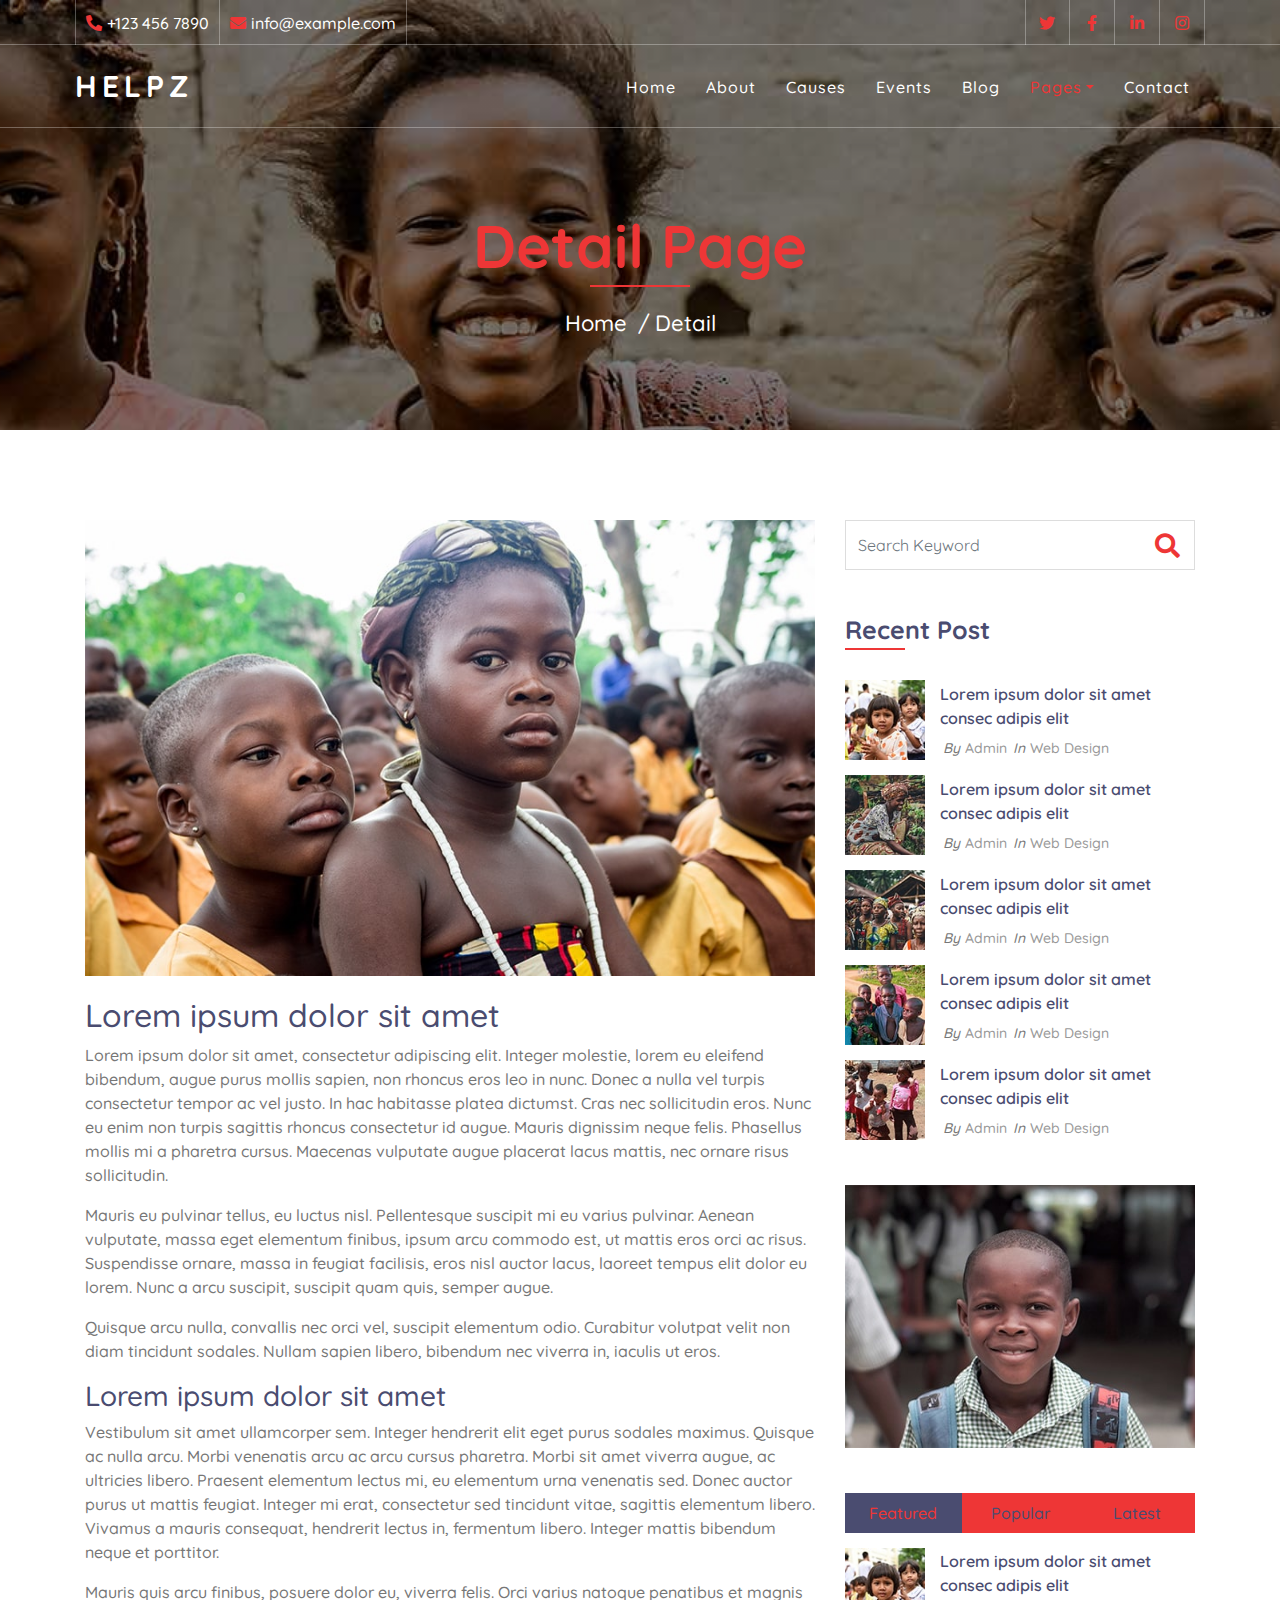
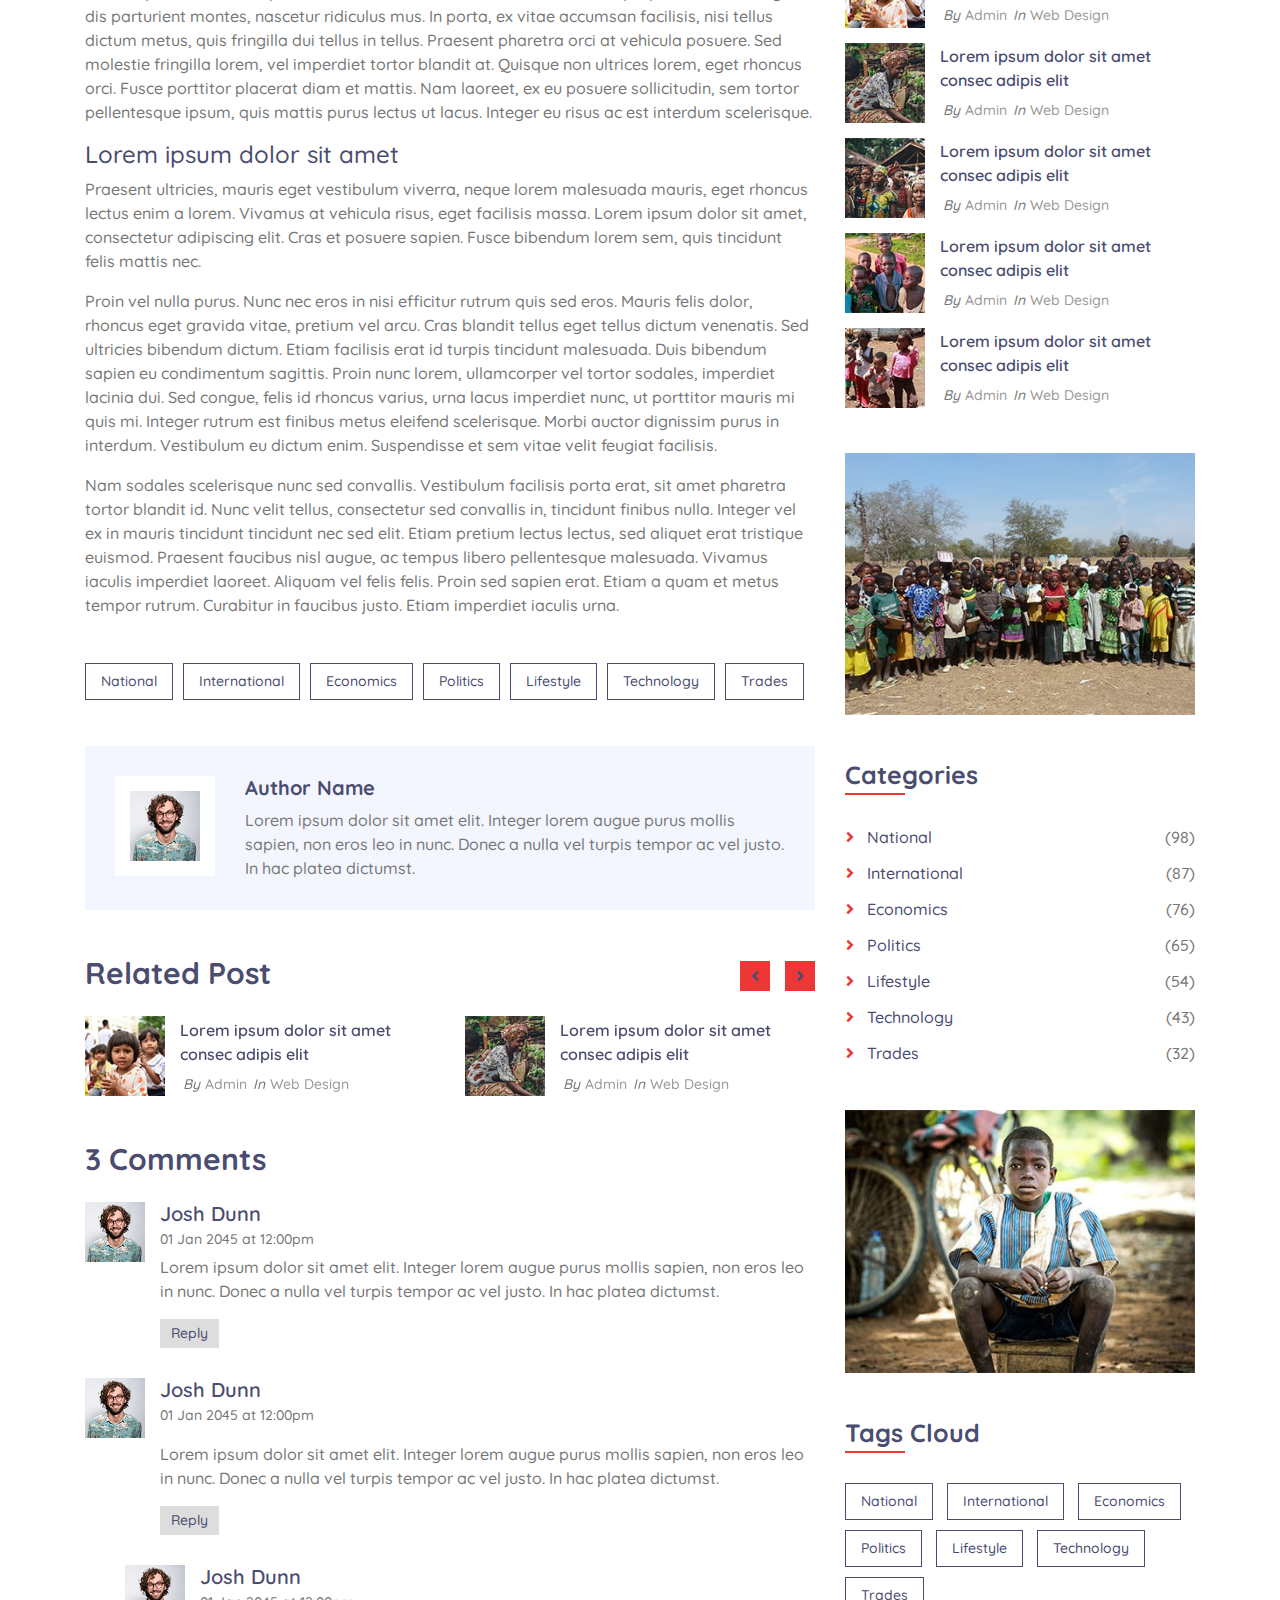
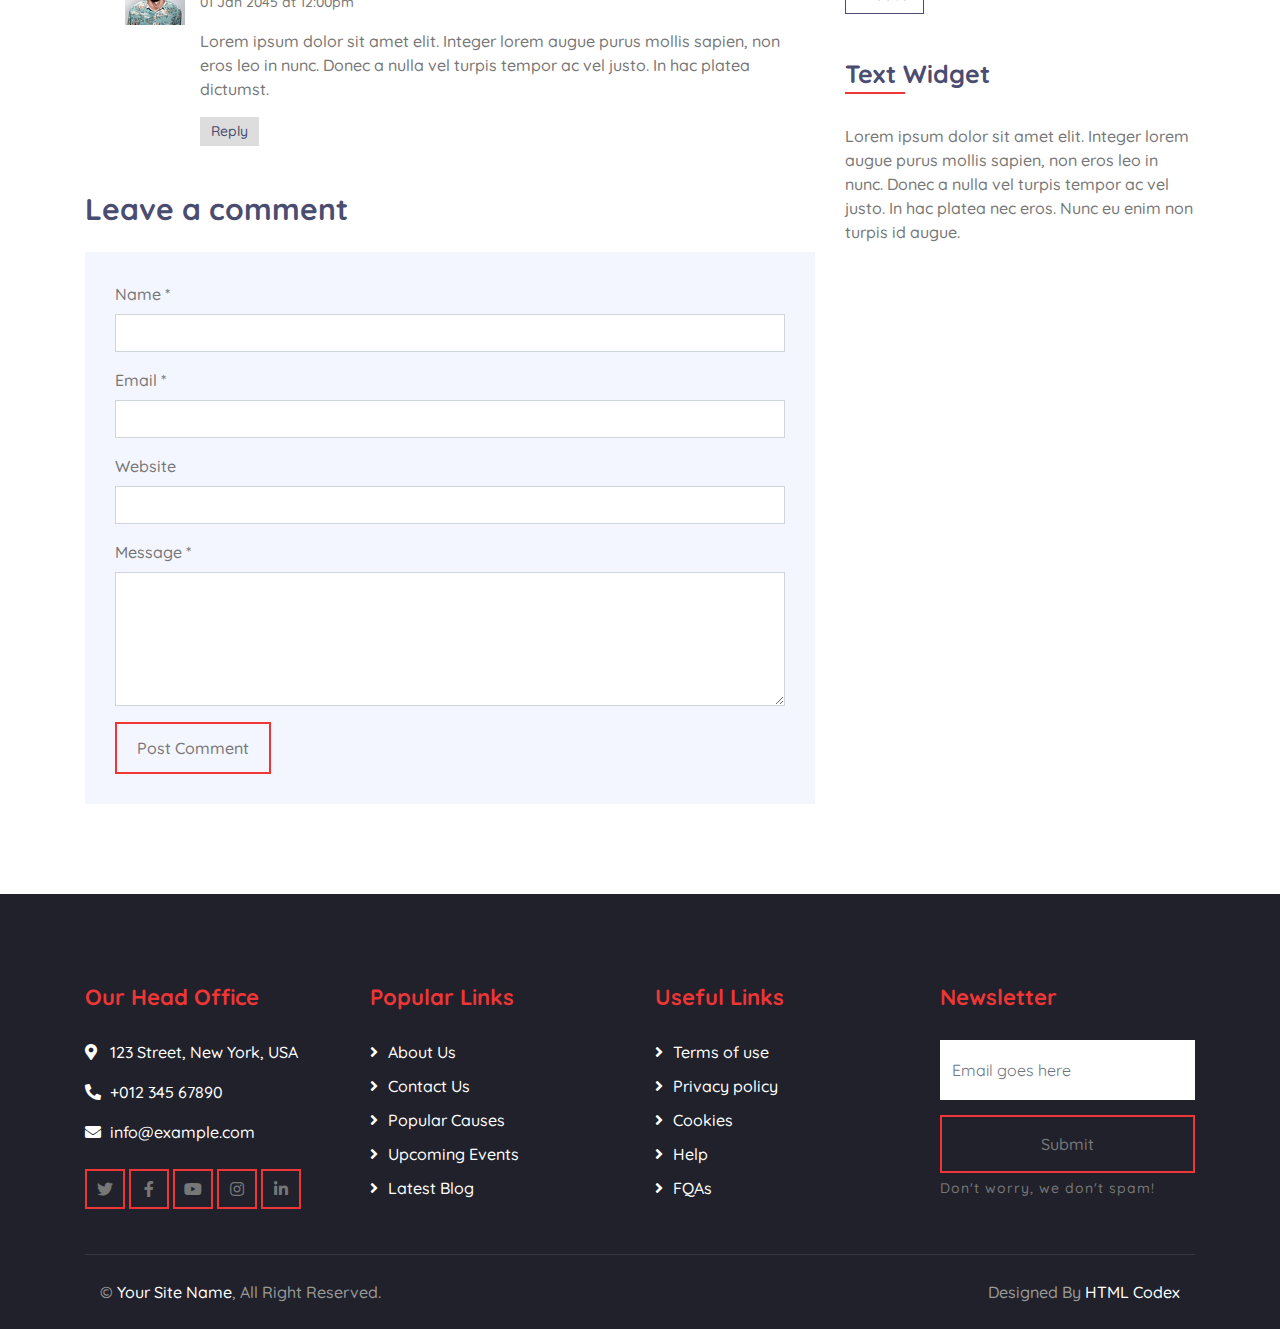
<file: single.html>
<!DOCTYPE html>
<html lang="en">
    <head>
        <meta charset="utf-8">
        <title>HELPZ - Free Charity Website Template</title>
        <meta content="width=device-width, initial-scale=1.0" name="viewport">
        <meta content="Free Website Template" name="keywords">
        <meta content="Free Website Template" name="description">

        <!-- Favicon -->
        <link href="img/favicon.ico" rel="icon">

        <!-- Google Font -->
        <link href="https://fonts.googleapis.com/css2?family=Quicksand:wght@300;400;500;600;700&display=swap" rel="stylesheet">
        
        <!-- CSS Libraries -->
        <link href="https://stackpath.bootstrapcdn.com/bootstrap/4.4.1/css/bootstrap.min.css" rel="stylesheet">
        <link href="https://cdnjs.cloudflare.com/ajax/libs/font-awesome/5.10.0/css/all.min.css" rel="stylesheet">
        <link href="lib/flaticon/font/flaticon.css" rel="stylesheet">
        <link href="lib/animate/animate.min.css" rel="stylesheet">
        <link href="lib/owlcarousel/assets/owl.carousel.min.css" rel="stylesheet">

        <!-- Template Stylesheet -->
        <link href="css/style.css" rel="stylesheet">
    </head>

    <body>
        <!-- Top Bar Start -->
        <div class="top-bar d-none d-md-block">
            <div class="container-fluid">
                <div class="row">
                    <div class="col-md-8">
                        <div class="top-bar-left">
                            <div class="text">
                                <i class="fa fa-phone-alt"></i>
                                <p>+123 456 7890</p>
                            </div>
                            <div class="text">
                                <i class="fa fa-envelope"></i>
                                <p>info@example.com</p>
                            </div>
                        </div>
                    </div>
                    <div class="col-md-4">
                        <div class="top-bar-right">
                            <div class="social">
                                <a href=""><i class="fab fa-twitter"></i></a>
                                <a href=""><i class="fab fa-facebook-f"></i></a>
                                <a href=""><i class="fab fa-linkedin-in"></i></a>
                                <a href=""><i class="fab fa-instagram"></i></a>
                            </div>
                        </div>
                    </div>
                </div>
            </div>
        </div>
        <!-- Top Bar End -->

        <!-- Nav Bar Start -->
        <div class="navbar navbar-expand-lg bg-dark navbar-dark">
            <div class="container-fluid">
                <a href="index.html" class="navbar-brand">Helpz</a>
                <button type="button" class="navbar-toggler" data-toggle="collapse" data-target="#navbarCollapse">
                    <span class="navbar-toggler-icon"></span>
                </button>

                <div class="collapse navbar-collapse justify-content-between" id="navbarCollapse">
                    <div class="navbar-nav ml-auto">
                        <a href="index.html" class="nav-item nav-link">Home</a>
                        <a href="about.html" class="nav-item nav-link">About</a>
                        <a href="causes.html" class="nav-item nav-link">Causes</a>
                        <a href="event.html" class="nav-item nav-link">Events</a>
                        <a href="blog.html" class="nav-item nav-link">Blog</a>
                        <div class="nav-item dropdown">
                            <a href="#" class="nav-link dropdown-toggle active" data-toggle="dropdown">Pages</a>
                            <div class="dropdown-menu">
                                <a href="single.html" class="dropdown-item">Detail Page</a>
                                <a href="service.html" class="dropdown-item">What We Do</a>
                                <a href="team.html" class="dropdown-item">Meet The Team</a>
                                <a href="donate.html" class="dropdown-item">Donate Now</a>
                                <a href="volunteer.html" class="dropdown-item">Become A Volunteer</a>
                            </div>
                        </div>
                        <a href="contact.html" class="nav-item nav-link">Contact</a>
                    </div>
                </div>
            </div>
        </div>
        <!-- Nav Bar End -->
        
        
        <!-- Page Header Start -->
        <div class="page-header">
            <div class="container">
                <div class="row">
                    <div class="col-12">
                        <h2>Detail Page</h2>
                    </div>
                    <div class="col-12">
                        <a href="">Home</a>
                        <a href="">Detail</a>
                    </div>
                </div>
            </div>
        </div>
        <!-- Page Header End -->


        <!-- Single Post Start-->
        <div class="single">
            <div class="container">
                <div class="row">
                    <div class="col-lg-8">
                        <div class="single-content">
                            <img src="img/single.jpg" />
                            <h2>Lorem ipsum dolor sit amet</h2>
                            <p>
                                Lorem ipsum dolor sit amet, consectetur adipiscing elit. Integer molestie, lorem eu eleifend bibendum, augue purus mollis sapien, non rhoncus eros leo in nunc. Donec a nulla vel turpis consectetur tempor ac vel justo. In hac habitasse platea dictumst. Cras nec sollicitudin eros. Nunc eu enim non turpis sagittis rhoncus consectetur id augue. Mauris dignissim neque felis. Phasellus mollis mi a pharetra cursus. Maecenas vulputate augue placerat lacus mattis, nec ornare risus sollicitudin.
                            </p>
                            <p>
                                Mauris eu pulvinar tellus, eu luctus nisl. Pellentesque suscipit mi eu varius pulvinar. Aenean vulputate, massa eget elementum finibus, ipsum arcu commodo est, ut mattis eros orci ac risus. Suspendisse ornare, massa in feugiat facilisis, eros nisl auctor lacus, laoreet tempus elit dolor eu lorem. Nunc a arcu suscipit, suscipit quam quis, semper augue.
                            </p>
                            <p>
                                Quisque arcu nulla, convallis nec orci vel, suscipit elementum odio. Curabitur volutpat velit non diam tincidunt sodales. Nullam sapien libero, bibendum nec viverra in, iaculis ut eros.
                            </p>
                            <h3>Lorem ipsum dolor sit amet</h3>
                            <p>
                                Vestibulum sit amet ullamcorper sem. Integer hendrerit elit eget purus sodales maximus. Quisque ac nulla arcu. Morbi venenatis arcu ac arcu cursus pharetra. Morbi sit amet viverra augue, ac ultricies libero. Praesent elementum lectus mi, eu elementum urna venenatis sed. Donec auctor purus ut mattis feugiat. Integer mi erat, consectetur sed tincidunt vitae, sagittis elementum libero. Vivamus a mauris consequat, hendrerit lectus in, fermentum libero. Integer mattis bibendum neque et porttitor.
                            </p>
                            <p>
                                Mauris quis arcu finibus, posuere dolor eu, viverra felis. Orci varius natoque penatibus et magnis dis parturient montes, nascetur ridiculus mus. In porta, ex vitae accumsan facilisis, nisi tellus dictum metus, quis fringilla dui tellus in tellus. Praesent pharetra orci at vehicula posuere. Sed molestie fringilla lorem, vel imperdiet tortor blandit at. Quisque non ultrices lorem, eget rhoncus orci. Fusce porttitor placerat diam et mattis. Nam laoreet, ex eu posuere sollicitudin, sem tortor pellentesque ipsum, quis mattis purus lectus ut lacus. Integer eu risus ac est interdum scelerisque.
                            </p>
                            <h4>Lorem ipsum dolor sit amet</h4>
                            <p>
                                Praesent ultricies, mauris eget vestibulum viverra, neque lorem malesuada mauris, eget rhoncus lectus enim a lorem. Vivamus at vehicula risus, eget facilisis massa. Lorem ipsum dolor sit amet, consectetur adipiscing elit. Cras et posuere sapien. Fusce bibendum lorem sem, quis tincidunt felis mattis nec.
                            </p>
                            <p>
                                Proin vel nulla purus. Nunc nec eros in nisi efficitur rutrum quis sed eros. Mauris felis dolor, rhoncus eget gravida vitae, pretium vel arcu. Cras blandit tellus eget tellus dictum venenatis. Sed ultricies bibendum dictum. Etiam facilisis erat id turpis tincidunt malesuada. Duis bibendum sapien eu condimentum sagittis. Proin nunc lorem, ullamcorper vel tortor sodales, imperdiet lacinia dui. Sed congue, felis id rhoncus varius, urna lacus imperdiet nunc, ut porttitor mauris mi quis mi. Integer rutrum est finibus metus eleifend scelerisque. Morbi auctor dignissim purus in interdum. Vestibulum eu dictum enim. Suspendisse et sem vitae velit feugiat facilisis.
                            </p>
                            <p>
                                Nam sodales scelerisque nunc sed convallis. Vestibulum facilisis porta erat, sit amet pharetra tortor blandit id. Nunc velit tellus, consectetur sed convallis in, tincidunt finibus nulla. Integer vel ex in mauris tincidunt tincidunt nec sed elit. Etiam pretium lectus lectus, sed aliquet erat tristique euismod. Praesent faucibus nisl augue, ac tempus libero pellentesque malesuada. Vivamus iaculis imperdiet laoreet. Aliquam vel felis felis. Proin sed sapien erat. Etiam a quam et metus tempor rutrum. Curabitur in faucibus justo. Etiam imperdiet iaculis urna.
                            </p>
                        </div>
                        <div class="single-tags">
                            <a href="">National</a>
                            <a href="">International</a>
                            <a href="">Economics</a>
                            <a href="">Politics</a>
                            <a href="">Lifestyle</a>
                            <a href="">Technology</a>
                            <a href="">Trades</a>
                        </div>
                        <div class="single-bio">
                            <div class="single-bio-img">
                                <img src="img/user.jpg" />
                            </div>
                            <div class="single-bio-text">
                                <h3>Author Name</h3>
                                <p>
                                    Lorem ipsum dolor sit amet elit. Integer lorem augue purus mollis sapien, non eros leo in nunc. Donec a nulla vel turpis tempor ac vel justo. In hac platea dictumst.
                                </p>
                            </div>
                        </div>
                        <div class="single-related">
                            <h2>Related Post</h2>
                            <div class="owl-carousel related-slider">
                                <div class="post-item">
                                    <div class="post-img">
                                        <img src="img/post-1.jpg" />
                                    </div>
                                    <div class="post-text">
                                        <a href="">Lorem ipsum dolor sit amet consec adipis elit</a>
                                        <div class="post-meta">
                                            <p>By<a href="">Admin</a></p>
                                            <p>In<a href="">Web Design</a></p>
                                        </div>
                                    </div>
                                </div>
                                <div class="post-item">
                                    <div class="post-img">
                                        <img src="img/post-2.jpg" />
                                    </div>
                                    <div class="post-text">
                                        <a href="">Lorem ipsum dolor sit amet consec adipis elit</a>
                                        <div class="post-meta">
                                            <p>By<a href="">Admin</a></p>
                                            <p>In<a href="">Web Design</a></p>
                                        </div>
                                    </div>
                                </div>
                                <div class="post-item">
                                    <div class="post-img">
                                        <img src="img/post-3.jpg" />
                                    </div>
                                    <div class="post-text">
                                        <a href="">Lorem ipsum dolor sit amet consec adipis elit</a>
                                        <div class="post-meta">
                                            <p>By<a href="">Admin</a></p>
                                            <p>In<a href="">Web Design</a></p>
                                        </div>
                                    </div>
                                </div>
                                <div class="post-item">
                                    <div class="post-img">
                                        <img src="img/post-4.jpg" />
                                    </div>
                                    <div class="post-text">
                                        <a href="">Lorem ipsum dolor sit amet consec adipis elit</a>
                                        <div class="post-meta">
                                            <p>By<a href="">Admin</a></p>
                                            <p>In<a href="">Web Design</a></p>
                                        </div>
                                    </div>
                                </div>
                            </div>
                        </div>

                        <div class="single-comment">
                            <h2>3 Comments</h2>
                            <ul class="comment-list">
                                <li class="comment-item">
                                    <div class="comment-body">
                                        <div class="comment-img">
                                            <img src="img/user.jpg" />
                                        </div>
                                        <div class="comment-text">
                                            <h3><a href="">Josh Dunn</a></h3>
                                            <span>01 Jan 2045 at 12:00pm</span>
                                            <p>
                                                Lorem ipsum dolor sit amet elit. Integer lorem augue purus mollis sapien, non eros leo in nunc. Donec a nulla vel turpis tempor ac vel justo. In hac platea dictumst. 
                                            </p>
                                            <a class="btn" href="">Reply</a>
                                        </div>
                                    </div>
                                </li>
                                <li class="comment-item">
                                    <div class="comment-body">
                                        <div class="comment-img">
                                            <img src="img/user.jpg" />
                                        </div>
                                        <div class="comment-text">
                                            <h3><a href="">Josh Dunn</a></h3>
                                            <p><span>01 Jan 2045 at 12:00pm</span></p>
                                            <p>
                                                Lorem ipsum dolor sit amet elit. Integer lorem augue purus mollis sapien, non eros leo in nunc. Donec a nulla vel turpis tempor ac vel justo. In hac platea dictumst. 
                                            </p>
                                            <a class="btn" href="">Reply</a>
                                        </div>
                                    </div>
                                    <ul class="comment-child">
                                        <li class="comment-item">
                                            <div class="comment-body">
                                                <div class="comment-img">
                                                    <img src="img/user.jpg" />
                                                </div>
                                                <div class="comment-text">
                                                    <h3><a href="">Josh Dunn</a></h3>
                                                    <p><span>01 Jan 2045 at 12:00pm</span></p>
                                                    <p>
                                                        Lorem ipsum dolor sit amet elit. Integer lorem augue purus mollis sapien, non eros leo in nunc. Donec a nulla vel turpis tempor ac vel justo. In hac platea dictumst. 
                                                    </p>
                                                    <a class="btn" href="">Reply</a>
                                                </div>
                                            </div>
                                        </li>
                                    </ul>
                                </li>
                            </ul>
                        </div>
                        <div class="comment-form">
                            <h2>Leave a comment</h2>
                            <form>
                                <div class="form-group">
                                    <label for="name">Name *</label>
                                    <input type="text" class="form-control" id="name">
                                </div>
                                <div class="form-group">
                                    <label for="email">Email *</label>
                                    <input type="email" class="form-control" id="email">
                                </div>
                                <div class="form-group">
                                    <label for="website">Website</label>
                                    <input type="url" class="form-control" id="website">
                                </div>

                                <div class="form-group">
                                    <label for="message">Message *</label>
                                    <textarea id="message" cols="30" rows="5" class="form-control"></textarea>
                                </div>
                                <div class="form-group">
                                    <input type="submit" value="Post Comment" class="btn btn-custom">
                                </div>
                            </form>
                        </div>
                    </div>

                    <div class="col-lg-4">
                        <div class="sidebar">
                            <div class="sidebar-widget">
                                <div class="search-widget">
                                    <form>
                                        <input class="form-control" type="text" placeholder="Search Keyword">
                                        <button class="btn"><i class="fa fa-search"></i></button>
                                    </form>
                                </div>
                            </div>

                            <div class="sidebar-widget">
                                <h2 class="widget-title">Recent Post</h2>
                                <div class="recent-post">
                                    <div class="post-item">
                                        <div class="post-img">
                                            <img src="img/post-1.jpg" />
                                        </div>
                                        <div class="post-text">
                                            <a href="">Lorem ipsum dolor sit amet consec adipis elit</a>
                                            <div class="post-meta">
                                                <p>By<a href="">Admin</a></p>
                                                <p>In<a href="">Web Design</a></p>
                                            </div>
                                        </div>
                                    </div>
                                    <div class="post-item">
                                        <div class="post-img">
                                            <img src="img/post-2.jpg" />
                                        </div>
                                        <div class="post-text">
                                            <a href="">Lorem ipsum dolor sit amet consec adipis elit</a>
                                            <div class="post-meta">
                                                <p>By<a href="">Admin</a></p>
                                                <p>In<a href="">Web Design</a></p>
                                            </div>
                                        </div>
                                    </div>
                                    <div class="post-item">
                                        <div class="post-img">
                                            <img src="img/post-3.jpg" />
                                        </div>
                                        <div class="post-text">
                                            <a href="">Lorem ipsum dolor sit amet consec adipis elit</a>
                                            <div class="post-meta">
                                                <p>By<a href="">Admin</a></p>
                                                <p>In<a href="">Web Design</a></p>
                                            </div>
                                        </div>
                                    </div>
                                    <div class="post-item">
                                        <div class="post-img">
                                            <img src="img/post-4.jpg" />
                                        </div>
                                        <div class="post-text">
                                            <a href="">Lorem ipsum dolor sit amet consec adipis elit</a>
                                            <div class="post-meta">
                                                <p>By<a href="">Admin</a></p>
                                                <p>In<a href="">Web Design</a></p>
                                            </div>
                                        </div>
                                    </div>
                                    <div class="post-item">
                                        <div class="post-img">
                                            <img src="img/post-5.jpg" />
                                        </div>
                                        <div class="post-text">
                                            <a href="">Lorem ipsum dolor sit amet consec adipis elit</a>
                                            <div class="post-meta">
                                                <p>By<a href="">Admin</a></p>
                                                <p>In<a href="">Web Design</a></p>
                                            </div>
                                        </div>
                                    </div>
                                </div>
                            </div>

                            <div class="sidebar-widget">
                                <div class="image-widget">
                                    <a href="#"><img src="img/blog-1.jpg" alt="Image"></a>
                                </div>
                            </div>

                            <div class="sidebar-widget">
                                <div class="tab-post">
                                    <ul class="nav nav-pills nav-justified">
                                        <li class="nav-item">
                                            <a class="nav-link active" data-toggle="pill" href="#featured">Featured</a>
                                        </li>
                                        <li class="nav-item">
                                            <a class="nav-link" data-toggle="pill" href="#popular">Popular</a>
                                        </li>
                                        <li class="nav-item">
                                            <a class="nav-link" data-toggle="pill" href="#latest">Latest</a>
                                        </li>
                                    </ul>

                                    <div class="tab-content">
                                        <div id="featured" class="container tab-pane active">
                                            <div class="post-item">
                                                <div class="post-img">
                                                    <img src="img/post-1.jpg" />
                                                </div>
                                                <div class="post-text">
                                                    <a href="">Lorem ipsum dolor sit amet consec adipis elit</a>
                                                    <div class="post-meta">
                                                        <p>By<a href="">Admin</a></p>
                                                        <p>In<a href="">Web Design</a></p>
                                                    </div>
                                                </div>
                                            </div>
                                            <div class="post-item">
                                                <div class="post-img">
                                                    <img src="img/post-2.jpg" />
                                                </div>
                                                <div class="post-text">
                                                    <a href="">Lorem ipsum dolor sit amet consec adipis elit</a>
                                                    <div class="post-meta">
                                                        <p>By<a href="">Admin</a></p>
                                                        <p>In<a href="">Web Design</a></p>
                                                    </div>
                                                </div>
                                            </div>
                                            <div class="post-item">
                                                <div class="post-img">
                                                    <img src="img/post-3.jpg" />
                                                </div>
                                                <div class="post-text">
                                                    <a href="">Lorem ipsum dolor sit amet consec adipis elit</a>
                                                    <div class="post-meta">
                                                        <p>By<a href="">Admin</a></p>
                                                        <p>In<a href="">Web Design</a></p>
                                                    </div>
                                                </div>
                                            </div>
                                            <div class="post-item">
                                                <div class="post-img">
                                                    <img src="img/post-4.jpg" />
                                                </div>
                                                <div class="post-text">
                                                    <a href="">Lorem ipsum dolor sit amet consec adipis elit</a>
                                                    <div class="post-meta">
                                                        <p>By<a href="">Admin</a></p>
                                                        <p>In<a href="">Web Design</a></p>
                                                    </div>
                                                </div>
                                            </div>
                                            <div class="post-item">
                                                <div class="post-img">
                                                    <img src="img/post-5.jpg" />
                                                </div>
                                                <div class="post-text">
                                                    <a href="">Lorem ipsum dolor sit amet consec adipis elit</a>
                                                    <div class="post-meta">
                                                        <p>By<a href="">Admin</a></p>
                                                        <p>In<a href="">Web Design</a></p>
                                                    </div>
                                                </div>
                                            </div>
                                        </div>
                                        <div id="popular" class="container tab-pane fade">
                                            <div class="post-item">
                                                <div class="post-img">
                                                    <img src="img/post-1.jpg" />
                                                </div>
                                                <div class="post-text">
                                                    <a href="">Lorem ipsum dolor sit amet consec adipis elit</a>
                                                    <div class="post-meta">
                                                        <p>By<a href="">Admin</a></p>
                                                        <p>In<a href="">Web Design</a></p>
                                                    </div>
                                                </div>
                                            </div>
                                            <div class="post-item">
                                                <div class="post-img">
                                                    <img src="img/post-2.jpg" />
                                                </div>
                                                <div class="post-text">
                                                    <a href="">Lorem ipsum dolor sit amet consec adipis elit</a>
                                                    <div class="post-meta">
                                                        <p>By<a href="">Admin</a></p>
                                                        <p>In<a href="">Web Design</a></p>
                                                    </div>
                                                </div>
                                            </div>
                                            <div class="post-item">
                                                <div class="post-img">
                                                    <img src="img/post-3.jpg" />
                                                </div>
                                                <div class="post-text">
                                                    <a href="">Lorem ipsum dolor sit amet consec adipis elit</a>
                                                    <div class="post-meta">
                                                        <p>By<a href="">Admin</a></p>
                                                        <p>In<a href="">Web Design</a></p>
                                                    </div>
                                                </div>
                                            </div>
                                            <div class="post-item">
                                                <div class="post-img">
                                                    <img src="img/post-4.jpg" />
                                                </div>
                                                <div class="post-text">
                                                    <a href="">Lorem ipsum dolor sit amet consec adipis elit</a>
                                                    <div class="post-meta">
                                                        <p>By<a href="">Admin</a></p>
                                                        <p>In<a href="">Web Design</a></p>
                                                    </div>
                                                </div>
                                            </div>
                                            <div class="post-item">
                                                <div class="post-img">
                                                    <img src="img/post-5.jpg" />
                                                </div>
                                                <div class="post-text">
                                                    <a href="">Lorem ipsum dolor sit amet consec adipis elit</a>
                                                    <div class="post-meta">
                                                        <p>By<a href="">Admin</a></p>
                                                        <p>In<a href="">Web Design</a></p>
                                                    </div>
                                                </div>
                                            </div>
                                        </div>
                                        <div id="latest" class="container tab-pane fade">
                                            <div class="post-item">
                                                <div class="post-img">
                                                    <img src="img/post-1.jpg" />
                                                </div>
                                                <div class="post-text">
                                                    <a href="">Lorem ipsum dolor sit amet consec adipis elit</a>
                                                    <div class="post-meta">
                                                        <p>By<a href="">Admin</a></p>
                                                        <p>In<a href="">Web Design</a></p>
                                                    </div>
                                                </div>
                                            </div>
                                            <div class="post-item">
                                                <div class="post-img">
                                                    <img src="img/post-2.jpg" />
                                                </div>
                                                <div class="post-text">
                                                    <a href="">Lorem ipsum dolor sit amet consec adipis elit</a>
                                                    <div class="post-meta">
                                                        <p>By<a href="">Admin</a></p>
                                                        <p>In<a href="">Web Design</a></p>
                                                    </div>
                                                </div>
                                            </div>
                                            <div class="post-item">
                                                <div class="post-img">
                                                    <img src="img/post-3.jpg" />
                                                </div>
                                                <div class="post-text">
                                                    <a href="">Lorem ipsum dolor sit amet consec adipis elit</a>
                                                    <div class="post-meta">
                                                        <p>By<a href="">Admin</a></p>
                                                        <p>In<a href="">Web Design</a></p>
                                                    </div>
                                                </div>
                                            </div>
                                            <div class="post-item">
                                                <div class="post-img">
                                                    <img src="img/post-4.jpg" />
                                                </div>
                                                <div class="post-text">
                                                    <a href="">Lorem ipsum dolor sit amet consec adipis elit</a>
                                                    <div class="post-meta">
                                                        <p>By<a href="">Admin</a></p>
                                                        <p>In<a href="">Web Design</a></p>
                                                    </div>
                                                </div>
                                            </div>
                                            <div class="post-item">
                                                <div class="post-img">
                                                    <img src="img/post-5.jpg" />
                                                </div>
                                                <div class="post-text">
                                                    <a href="">Lorem ipsum dolor sit amet consec adipis elit</a>
                                                    <div class="post-meta">
                                                        <p>By<a href="">Admin</a></p>
                                                        <p>In<a href="">Web Design</a></p>
                                                    </div>
                                                </div>
                                            </div>
                                        </div>
                                    </div>
                                </div>
                            </div>

                            <div class="sidebar-widget">
                                <div class="image-widget">
                                    <a href="#"><img src="img/blog-2.jpg" alt="Image"></a>
                                </div>
                            </div>

                            <div class="sidebar-widget">
                                <h2 class="widget-title">Categories</h2>
                                <div class="category-widget">
                                    <ul>
                                        <li><a href="">National</a><span>(98)</span></li>
                                        <li><a href="">International</a><span>(87)</span></li>
                                        <li><a href="">Economics</a><span>(76)</span></li>
                                        <li><a href="">Politics</a><span>(65)</span></li>
                                        <li><a href="">Lifestyle</a><span>(54)</span></li>
                                        <li><a href="">Technology</a><span>(43)</span></li>
                                        <li><a href="">Trades</a><span>(32)</span></li>
                                    </ul>
                                </div>
                            </div>

                            <div class="sidebar-widget">
                                <div class="image-widget">
                                    <a href="#"><img src="img/blog-3.jpg" alt="Image"></a>
                                </div>
                            </div>

                            <div class="sidebar-widget">
                                <h2 class="widget-title">Tags Cloud</h2>
                                <div class="tag-widget">
                                    <a href="">National</a>
                                    <a href="">International</a>
                                    <a href="">Economics</a>
                                    <a href="">Politics</a>
                                    <a href="">Lifestyle</a>
                                    <a href="">Technology</a>
                                    <a href="">Trades</a>
                                </div>
                            </div>

                            <div class="sidebar-widget">
                                <h2 class="widget-title">Text Widget</h2>
                                <div class="text-widget">
                                    <p>
                                        Lorem ipsum dolor sit amet elit. Integer lorem augue purus mollis sapien, non eros leo in nunc. Donec a nulla vel turpis tempor ac vel justo. In hac platea nec eros. Nunc eu enim non turpis id augue.
                                    </p>
                                </div>
                            </div>
                        </div>
                    </div>
                </div>
            </div>
        </div>
        <!-- Single Post End-->   


        <!-- Footer Start -->
        <div class="footer">
            <div class="container">
                <div class="row">
                    <div class="col-lg-3 col-md-6">
                        <div class="footer-contact">
                            <h2>Our Head Office</h2>
                            <p><i class="fa fa-map-marker-alt"></i>123 Street, New York, USA</p>
                            <p><i class="fa fa-phone-alt"></i>+012 345 67890</p>
                            <p><i class="fa fa-envelope"></i>info@example.com</p>
                            <div class="footer-social">
                                <a class="btn btn-custom" href=""><i class="fab fa-twitter"></i></a>
                                <a class="btn btn-custom" href=""><i class="fab fa-facebook-f"></i></a>
                                <a class="btn btn-custom" href=""><i class="fab fa-youtube"></i></a>
                                <a class="btn btn-custom" href=""><i class="fab fa-instagram"></i></a>
                                <a class="btn btn-custom" href=""><i class="fab fa-linkedin-in"></i></a>
                            </div>
                        </div>
                    </div>
                    <div class="col-lg-3 col-md-6">
                        <div class="footer-link">
                            <h2>Popular Links</h2>
                            <a href="">About Us</a>
                            <a href="">Contact Us</a>
                            <a href="">Popular Causes</a>
                            <a href="">Upcoming Events</a>
                            <a href="">Latest Blog</a>
                        </div>
                    </div>
                    <div class="col-lg-3 col-md-6">
                        <div class="footer-link">
                            <h2>Useful Links</h2>
                            <a href="">Terms of use</a>
                            <a href="">Privacy policy</a>
                            <a href="">Cookies</a>
                            <a href="">Help</a>
                            <a href="">FQAs</a>
                        </div>
                    </div>
                    <div class="col-lg-3 col-md-6">
                        <div class="footer-newsletter">
                            <h2>Newsletter</h2>
                            <form>
                                <input class="form-control" placeholder="Email goes here">
                                <button class="btn btn-custom">Submit</button>
                                <label>Don't worry, we don't spam!</label>
                            </form>
                        </div>
                    </div>
                </div>
            </div>
            <div class="container copyright">
                <div class="row">
                    <div class="col-md-6">
                        <p>&copy; <a href="#">Your Site Name</a>, All Right Reserved.</p>
                    </div>
                    <div class="col-md-6">
                        <p>Designed By <a href="https://htmlcodex.com">HTML Codex</a></p>
                    </div>
                </div>
            </div>
        </div>
        <!-- Footer End -->

        <!-- Back to top button -->
        <a href="#" class="back-to-top"><i class="fa fa-chevron-up"></i></a>
        
        <!-- Pre Loader -->
        <div id="loader" class="show">
            <div class="loader"></div>
        </div>

        <!-- JavaScript Libraries -->
        <script src="https://code.jquery.com/jquery-3.4.1.min.js"></script>
        <script src="https://stackpath.bootstrapcdn.com/bootstrap/4.4.1/js/bootstrap.bundle.min.js"></script>
        <script src="lib/easing/easing.min.js"></script>
        <script src="lib/owlcarousel/owl.carousel.min.js"></script>
        <script src="lib/waypoints/waypoints.min.js"></script>
        <script src="lib/counterup/counterup.min.js"></script>
        <script src="lib/parallax/parallax.min.js"></script>
        
        <!-- Contact Javascript File -->
        <script src="mail/jqBootstrapValidation.min.js"></script>
        <script src="mail/contact.js"></script>

        <!-- Template Javascript -->
        <script src="js/main.js"></script>
    </body>
</html>
</file>
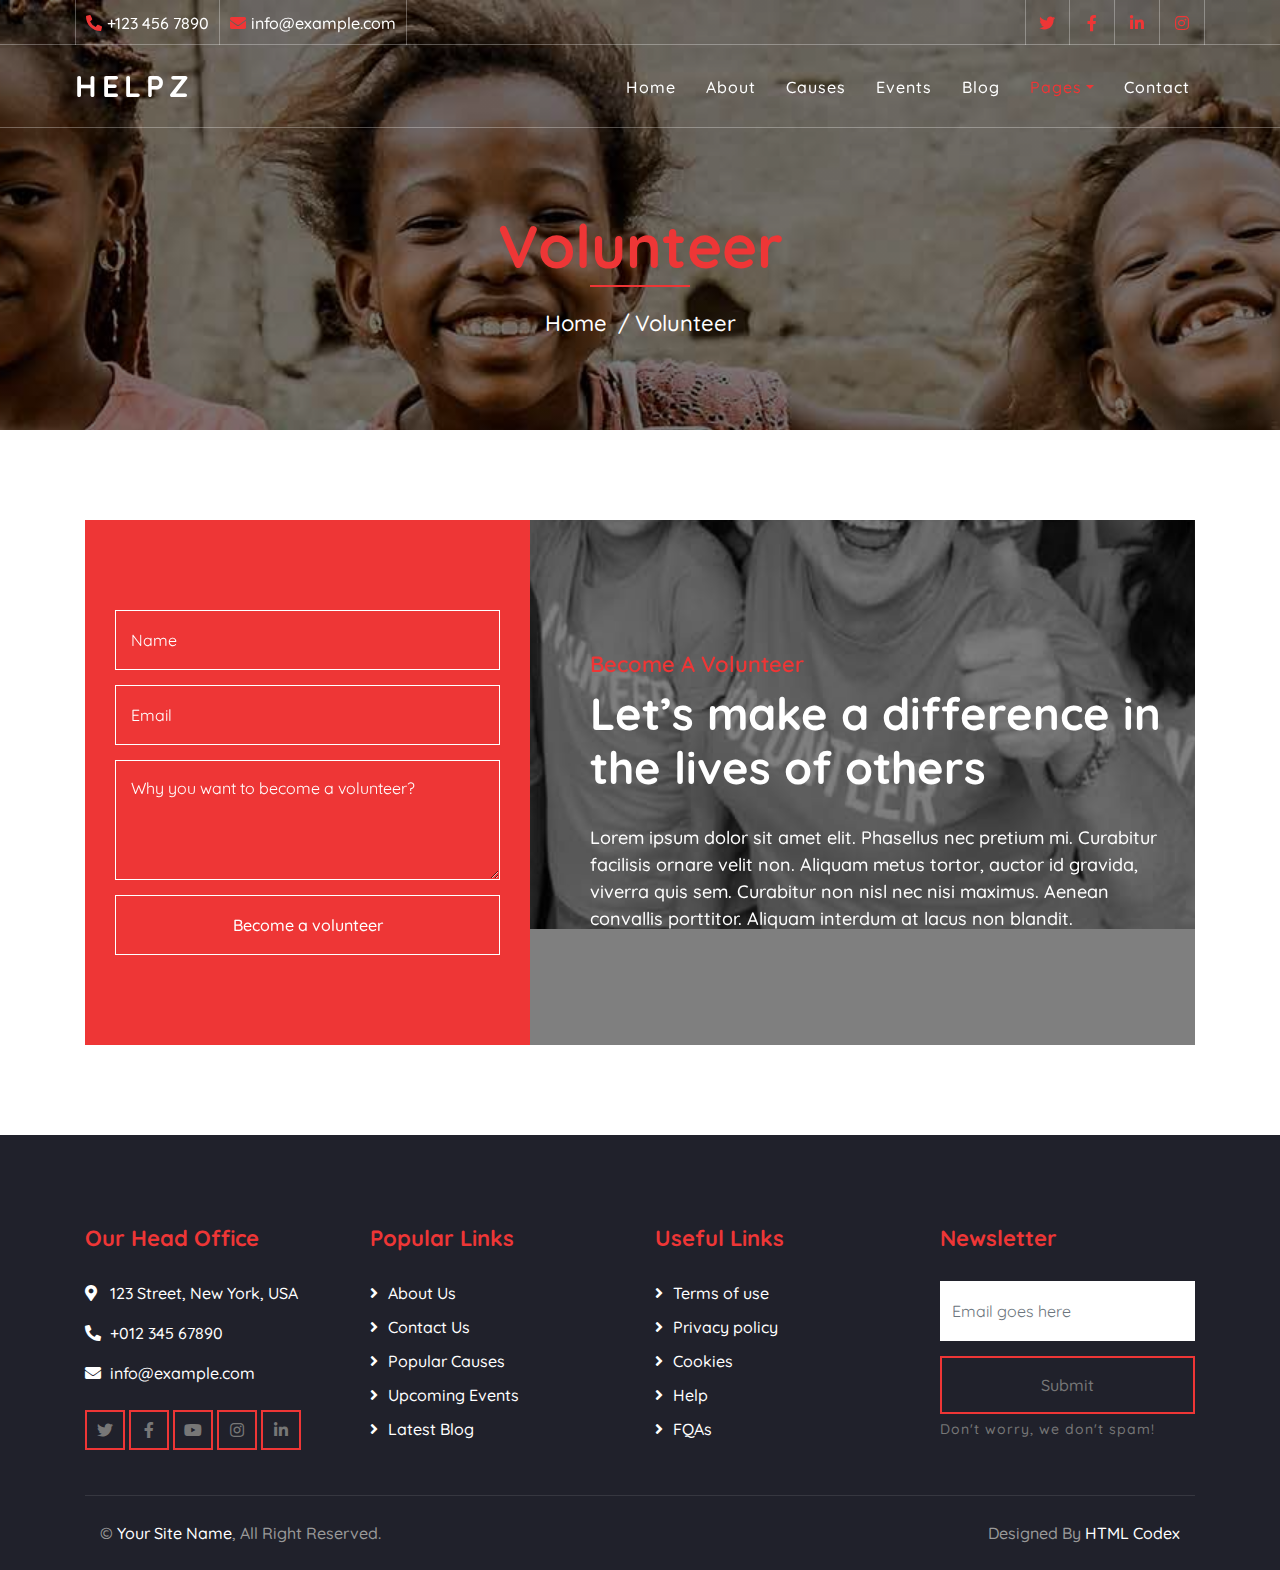
<file: volunteer.html>
<!DOCTYPE html>
<html lang="en">
    <head>
        <meta charset="utf-8">
        <title>HELPZ - Free Charity Website Template</title>
        <meta content="width=device-width, initial-scale=1.0" name="viewport">
        <meta content="Free Website Template" name="keywords">
        <meta content="Free Website Template" name="description">

        <!-- Favicon -->
        <link href="img/favicon.ico" rel="icon">

        <!-- Google Font -->
        <link href="https://fonts.googleapis.com/css2?family=Quicksand:wght@300;400;500;600;700&display=swap" rel="stylesheet">
        
        <!-- CSS Libraries -->
        <link href="https://stackpath.bootstrapcdn.com/bootstrap/4.4.1/css/bootstrap.min.css" rel="stylesheet">
        <link href="https://cdnjs.cloudflare.com/ajax/libs/font-awesome/5.10.0/css/all.min.css" rel="stylesheet">
        <link href="lib/flaticon/font/flaticon.css" rel="stylesheet">
        <link href="lib/animate/animate.min.css" rel="stylesheet">
        <link href="lib/owlcarousel/assets/owl.carousel.min.css" rel="stylesheet">

        <!-- Template Stylesheet -->
        <link href="css/style.css" rel="stylesheet">
    </head>

    <body>
        <!-- Top Bar Start -->
        <div class="top-bar d-none d-md-block">
            <div class="container-fluid">
                <div class="row">
                    <div class="col-md-8">
                        <div class="top-bar-left">
                            <div class="text">
                                <i class="fa fa-phone-alt"></i>
                                <p>+123 456 7890</p>
                            </div>
                            <div class="text">
                                <i class="fa fa-envelope"></i>
                                <p>info@example.com</p>
                            </div>
                        </div>
                    </div>
                    <div class="col-md-4">
                        <div class="top-bar-right">
                            <div class="social">
                                <a href=""><i class="fab fa-twitter"></i></a>
                                <a href=""><i class="fab fa-facebook-f"></i></a>
                                <a href=""><i class="fab fa-linkedin-in"></i></a>
                                <a href=""><i class="fab fa-instagram"></i></a>
                            </div>
                        </div>
                    </div>
                </div>
            </div>
        </div>
        <!-- Top Bar End -->

        <!-- Nav Bar Start -->
        <div class="navbar navbar-expand-lg bg-dark navbar-dark">
            <div class="container-fluid">
                <a href="index.html" class="navbar-brand">Helpz</a>
                <button type="button" class="navbar-toggler" data-toggle="collapse" data-target="#navbarCollapse">
                    <span class="navbar-toggler-icon"></span>
                </button>

                <div class="collapse navbar-collapse justify-content-between" id="navbarCollapse">
                    <div class="navbar-nav ml-auto">
                        <a href="index.html" class="nav-item nav-link">Home</a>
                        <a href="about.html" class="nav-item nav-link">About</a>
                        <a href="causes.html" class="nav-item nav-link">Causes</a>
                        <a href="event.html" class="nav-item nav-link">Events</a>
                        <a href="blog.html" class="nav-item nav-link">Blog</a>
                        <div class="nav-item dropdown">
                            <a href="#" class="nav-link dropdown-toggle active" data-toggle="dropdown">Pages</a>
                            <div class="dropdown-menu">
                                <a href="single.html" class="dropdown-item">Detail Page</a>
                                <a href="service.html" class="dropdown-item">What We Do</a>
                                <a href="team.html" class="dropdown-item">Meet The Team</a>
                                <a href="donate.html" class="dropdown-item">Donate Now</a>
                                <a href="volunteer.html" class="dropdown-item">Become A Volunteer</a>
                            </div>
                        </div>
                        <a href="contact.html" class="nav-item nav-link">Contact</a>
                    </div>
                </div>
            </div>
        </div>
        <!-- Nav Bar End -->
        
        
        <!-- Page Header Start -->
        <div class="page-header">
            <div class="container">
                <div class="row">
                    <div class="col-12">
                        <h2>Volunteer</h2>
                    </div>
                    <div class="col-12">
                        <a href="">Home</a>
                        <a href="">Volunteer</a>
                    </div>
                </div>
            </div>
        </div>
        <!-- Page Header End -->
        
        
        <!-- Volunteer Start -->
        <div class="container">
            <div class="volunteer" data-parallax="scroll" data-image-src="img/volunteer.jpg">
                <div class="row align-items-center">
                    <div class="col-lg-5">
                        <div class="volunteer-form">
                            <form>
                                <div class="control-group">
                                    <input type="text" class="form-control" placeholder="Name" required="required" />
                                </div>
                                <div class="control-group">
                                    <input type="email" class="form-control" placeholder="Email" required="required" />
                                </div>
                                <div class="control-group">
                                    <textarea class="form-control" placeholder="Why you want to become a volunteer?" required="required"></textarea>
                                </div>
                                <div>
                                    <button class="btn btn-custom" type="submit">Become a volunteer</button>
                                </div>
                            </form>
                        </div>
                    </div>
                    <div class="col-lg-7">
                        <div class="volunteer-content">
                            <div class="section-header">
                                <p>Become A Volunteer</p>
                                <h2>Let’s make a difference in the lives of others</h2>
                            </div>
                            <div class="volunteer-text">
                                <p>
                                    Lorem ipsum dolor sit amet elit. Phasellus nec pretium mi. Curabitur facilisis ornare velit non. Aliquam metus tortor, auctor id gravida, viverra quis sem. Curabitur non nisl nec nisi maximus. Aenean convallis porttitor. Aliquam interdum at lacus non blandit.
                                </p>
                            </div>
                        </div>
                    </div>
                </div>
            </div>
        </div>
        <!-- Volunteer End -->


        <!-- Footer Start -->
        <div class="footer">
            <div class="container">
                <div class="row">
                    <div class="col-lg-3 col-md-6">
                        <div class="footer-contact">
                            <h2>Our Head Office</h2>
                            <p><i class="fa fa-map-marker-alt"></i>123 Street, New York, USA</p>
                            <p><i class="fa fa-phone-alt"></i>+012 345 67890</p>
                            <p><i class="fa fa-envelope"></i>info@example.com</p>
                            <div class="footer-social">
                                <a class="btn btn-custom" href=""><i class="fab fa-twitter"></i></a>
                                <a class="btn btn-custom" href=""><i class="fab fa-facebook-f"></i></a>
                                <a class="btn btn-custom" href=""><i class="fab fa-youtube"></i></a>
                                <a class="btn btn-custom" href=""><i class="fab fa-instagram"></i></a>
                                <a class="btn btn-custom" href=""><i class="fab fa-linkedin-in"></i></a>
                            </div>
                        </div>
                    </div>
                    <div class="col-lg-3 col-md-6">
                        <div class="footer-link">
                            <h2>Popular Links</h2>
                            <a href="">About Us</a>
                            <a href="">Contact Us</a>
                            <a href="">Popular Causes</a>
                            <a href="">Upcoming Events</a>
                            <a href="">Latest Blog</a>
                        </div>
                    </div>
                    <div class="col-lg-3 col-md-6">
                        <div class="footer-link">
                            <h2>Useful Links</h2>
                            <a href="">Terms of use</a>
                            <a href="">Privacy policy</a>
                            <a href="">Cookies</a>
                            <a href="">Help</a>
                            <a href="">FQAs</a>
                        </div>
                    </div>
                    <div class="col-lg-3 col-md-6">
                        <div class="footer-newsletter">
                            <h2>Newsletter</h2>
                            <form>
                                <input class="form-control" placeholder="Email goes here">
                                <button class="btn btn-custom">Submit</button>
                                <label>Don't worry, we don't spam!</label>
                            </form>
                        </div>
                    </div>
                </div>
            </div>
            <div class="container copyright">
                <div class="row">
                    <div class="col-md-6">
                        <p>&copy; <a href="#">Your Site Name</a>, All Right Reserved.</p>
                    </div>
                    <div class="col-md-6">
                        <p>Designed By <a href="https://htmlcodex.com">HTML Codex</a></p>
                    </div>
                </div>
            </div>
        </div>
        <!-- Footer End -->

        <!-- Back to top button -->
        <a href="#" class="back-to-top"><i class="fa fa-chevron-up"></i></a>
        
        <!-- Pre Loader -->
        <div id="loader" class="show">
            <div class="loader"></div>
        </div>

        <!-- JavaScript Libraries -->
        <script src="https://code.jquery.com/jquery-3.4.1.min.js"></script>
        <script src="https://stackpath.bootstrapcdn.com/bootstrap/4.4.1/js/bootstrap.bundle.min.js"></script>
        <script src="lib/easing/easing.min.js"></script>
        <script src="lib/owlcarousel/owl.carousel.min.js"></script>
        <script src="lib/waypoints/waypoints.min.js"></script>
        <script src="lib/counterup/counterup.min.js"></script>
        <script src="lib/parallax/parallax.min.js"></script>
        
        <!-- Contact Javascript File -->
        <script src="mail/jqBootstrapValidation.min.js"></script>
        <script src="mail/contact.js"></script>

        <!-- Template Javascript -->
        <script src="js/main.js"></script>
    </body>
</html>
</file>
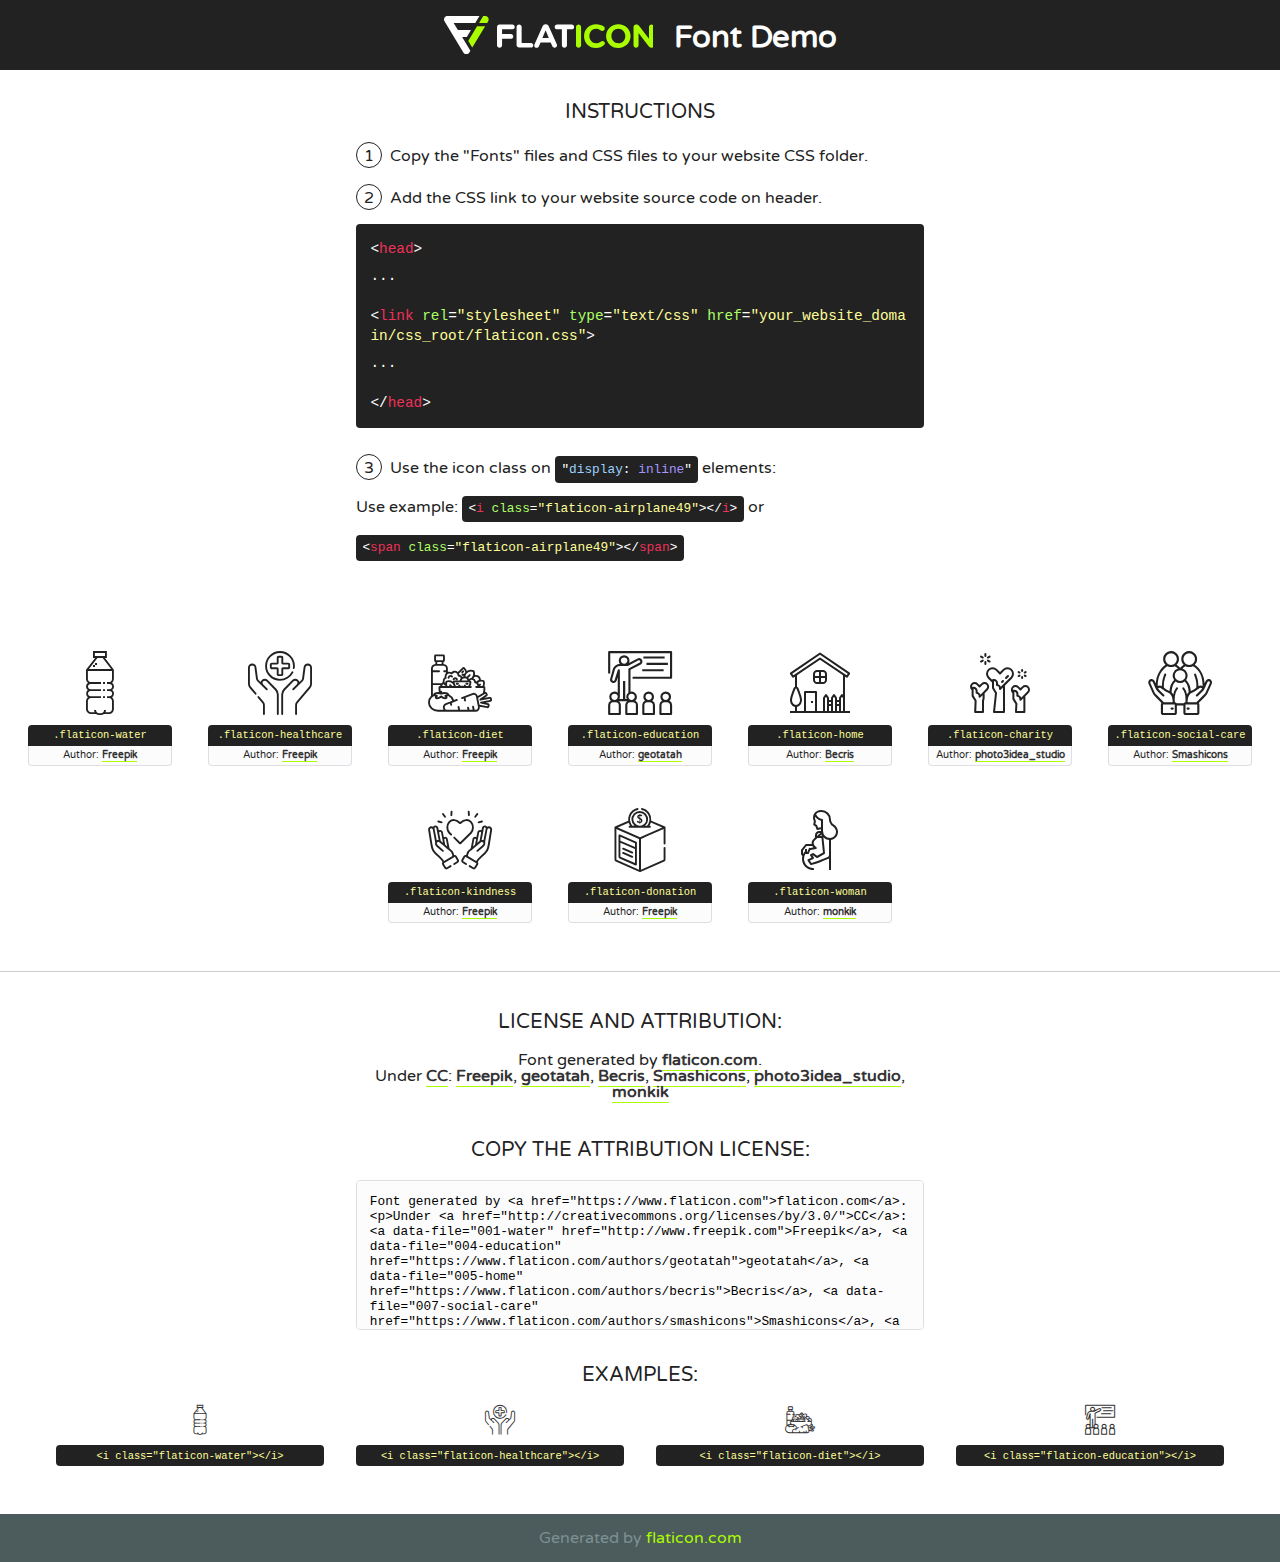
<file: lib/flaticon/font/flaticon.html>
<!DOCTYPE html>
<!--
  Flaticon icon font: Flaticon
  Creation date: 30/09/2020 10:47
-->
<html>
<!DOCTYPE html>
<html>

<head>
    <title>Flaticon WebFont</title>
    <link href="http://fonts.googleapis.com/css?family=Varela+Round" rel="stylesheet" type="text/css" />
    <link rel="stylesheet" type="text/css" href="flaticon.css">
    <meta charset="UTF-8">
    <style>
    html, body, div, span, applet, object, iframe,
    h1, h2, h3, h4, h5, h6, p, blockquote, pre,
    a, abbr, acronym, address, big, cite, code,
    del, dfn, em, img, ins, kbd, q, s, samp,
    small, strike, strong, sub, sup, tt, var,
    b, u, i, center,
    dl, dt, dd, ol, ul, li,
    fieldset, form, label, legend,
    table, caption, tbody, tfoot, thead, tr, th, td,
    article, aside, canvas, details, embed, 
    figure, figcaption, footer, header, hgroup, 
    menu, nav, output, ruby, section, summary,
    time, mark, audio, video {
        margin: 0;
        padding: 0;
        border: 0;
        font-size: 100%;
        font: inherit;
        vertical-align: baseline;
    }
    /* HTML5 display-role reset for older browsers */
    article, aside, details, figcaption, figure, 
    footer, header, hgroup, menu, nav, section {
        display: block;
    }
    body {
        line-height: 1;
    }
    ol, ul {
        list-style: none;
    }
    blockquote, q {
        quotes: none;
    }
    blockquote:before, blockquote:after,
    q:before, q:after {
        content: '';
        content: none;
    }
    table {
        border-collapse: collapse;
        border-spacing: 0;
    }
    body {
        font-family: 'Varela Round', Helvetica, Arial, sans-serif;
        font-size: 16px;
        color: #222;
    }
    a {
        color: #333;
        border-bottom: 1px solid #a9fd00;
        font-weight: bold;
        text-decoration: none;
    }
    * {
        -moz-box-sizing: border-box;
        -webkit-box-sizing: border-box;
        box-sizing: border-box;
        margin: 0;
        padding: 0;
    }
    [class^="flaticon-"]:before, [class*=" flaticon-"]:before, [class^="flaticon-"]:after, [class*=" flaticon-"]:after {
        font-family: Flaticon;
        font-size: 30px;
        font-style: normal;
        margin-left: 20px;
        color: #333;
    }
    .wrapper {
        max-width: 600px;
        margin: auto;
        padding: 0 1em;
    }
    .title {
        font-size: 1.25em;
        text-align: center;
        margin-bottom: 1em;
        text-transform: uppercase;
    }
    header {
        text-align: center;
        background-color: #222;
        color: #fff;
        padding: 1em;
    }
    header .logo {
        width: 210px;
        height: 38px;
        display: inline-block;
        vertical-align: middle;
        margin-right: 1em;
        border: none;
    }
    header strong {
        font-size: 1.95em;
        font-weight: bold;
        vertical-align: middle;
        margin-top: 5px;
        display: inline-block;
    }
    .demo {
        margin: 2em auto;
        line-height: 1.25em;
    }
    .demo ul li {
        margin-bottom: 1em;
    }
    .demo ul li .num {
        color: #222;
        border-radius: 20px;
        display: inline-block;
        width: 26px;
        padding: 3px;
        height: 26px;
        text-align: center;
        margin-right: 0.5em;
        border: 1px solid #222;
    }
    .demo ul li code {
        background-color: #222;
        border-radius: 4px;
        padding: 0.25em 0.5em;
        display: inline-block;
        color: #fff;
        font-family: Consolas,Monaco,Lucida Console,Liberation Mono,DejaVu Sans Mono,Bitstream Vera Sans Mono,Courier New, monospace;
        font-weight: lighter;
        margin-top: 1em;
        font-size: 0.8em;
        word-break: break-all;
    }
    .demo ul li code.big {
        padding: 1em;
        font-size: 0.9em;
    }
    .demo ul li code .red {
        color: #EF3159;
    }
    .demo ul li code .green {
        color: #ACFF65;
    }
    .demo ul li code .yellow {
        color: #FFFF99;
    }
    .demo ul li code .blue {
        color: #99D3FF;
    }
    .demo ul li code .purple {
        color: #A295FF;
    }
    .demo ul li code .dots {
        margin-top: 0.5em;
        display: block;
    }
    #glyphs {
        border-bottom: 1px solid #ccc;
        padding: 2em 0;
        text-align: center;
    }
    .glyph {
        display: inline-block;
        width: 9em;
        margin: 1em;
        text-align: center;
        vertical-align: top;
        background: #FFF;
    }
    .glyph .glyph-icon {
        padding: 10px;
        display: block;
        font-family:"Flaticon";
        font-size: 64px;
        line-height: 1;
    }
    .glyph .glyph-icon:before {
        font-size: 64px;
        color: #222;
        margin-left: 0;
    }
    .class-name {
        font-size: 0.65em;
        background-color: #222;
        color: #fff;
        border-radius: 4px 4px 0 0;
        padding: 0.5em;
        color: #FFFF99;
        font-family: Consolas,Monaco,Lucida Console,Liberation Mono,DejaVu Sans Mono,Bitstream Vera Sans Mono,Courier New, monospace;
    }
    .author-name {
        font-size: 0.6em;
        background-color: #fcfcfd;
        border: 1px solid #DEDEE4;
        border-top: 0;
        border-radius: 0 0 4px 4px;
        padding: 0.5em;
    }
    .class-name:last-child {
        font-size: 10px;
        color:#888;
    }
    .class-name:last-child a {
        font-size: 10px;
        color:#555;
    }
    .class-name:last-child a:hover {
        color:#a9fd00;
    }
    .glyph > input {
        display: block;
        width: 100px;
        margin: 5px auto;
        text-align: center;
        font-size: 12px;
        cursor: text;
    }
    .glyph > input.icon-input {
        font-family:"Flaticon";
        font-size: 16px;
        margin-bottom: 10px;
    }
    .attribution .title {
        margin-top: 2em;
    }
    .attribution textarea {
        background-color: #fcfcfd;
        padding: 1em;
        border: none;
        box-shadow: none;
        border: 1px solid #DEDEE4;
        border-radius: 4px;
        resize: none;
        width: 100%;
        height: 150px;
        font-size: 0.8em;
        font-family: Consolas,Monaco,Lucida Console,Liberation Mono,DejaVu Sans Mono,Bitstream Vera Sans Mono,Courier New, monospace;
        -webkit-appearance: none;
    }
    .iconsuse {
        margin: 2em auto;
        text-align: center;
        max-width: 1200px;
    }
    .iconsuse:after {
        content: '';
        display: table;
        clear: both;
    }
    .iconsuse .image {
        float: left;
        width: 25%;
        padding: 0 1em;
    }
    .iconsuse .image p {
        margin-bottom: 1em;
    }
    .iconsuse .image span {
        display: block;
        font-size: 0.65em;
        background-color: #222;
        color: #fff;
        border-radius: 4px;
        padding: 0.5em;
        color: #FFFF99;
        margin-top: 1em;
        font-family: Consolas,Monaco,Lucida Console,Liberation Mono,DejaVu Sans Mono,Bitstream Vera Sans Mono,Courier New, monospace;
    }
    #footer {
        text-align: center;
        background-color: #4C5B5C;
        color: #7c9192;
        padding: 1em;
    }
    #footer a {
        border: none;
        color: #a9fd00;
        font-weight: normal;
    }
    @media (max-width: 960px) {
        .iconsuse .image {
            width: 50%;
        }
    }
    @media (max-width: 560px) {
        .iconsuse .image {
            width: 100%;
        }
    }
    </style>
</head>

<body class="characters-off">

    <header>
        <a href="https://www.flaticon.com" target="_blank" class="logo">
            <svg version="1.1" xmlns="http://www.w3.org/2000/svg" xmlns:xlink="http://www.w3.org/1999/xlink" xmlns:a="http://ns.adobe.com/AdobeSVGViewerExtensions/3.0/" viewBox="0 0 560.875 102.036" enable-background="new 0 0 560.875 102.036" xml:space="preserve">
                <defs>
                </defs>
                <g>
                    <g class="letters">
                        <path fill="#ffffff" d="M141.596,29.675c0-3.777,2.985-6.767,6.764-6.767h34.438c3.426,0,6.15,2.728,6.15,6.15
                        c0,3.43-2.724,6.149-6.15,6.149h-27.674v13.091h23.719c3.429,0,6.151,2.724,6.151,6.15c0,3.43-2.723,6.149-6.151,6.149h-23.719
                        v17.574c0,3.773-2.986,6.761-6.764,6.761c-3.779,0-6.764-2.989-6.764-6.761V29.675z"></path>
                        <path fill="#ffffff" d="M193.844,29.149c0-3.781,2.985-6.767,6.764-6.767c3.776,0,6.763,2.985,6.763,6.767v42.957h25.039
                        c3.426,0,6.149,2.726,6.149,6.153c0,3.425-2.723,6.15-6.149,6.15h-31.802c-3.779,0-6.764-2.986-6.764-6.768V29.149z"></path>
                        <path fill="#ffffff" d="M241.891,75.71l21.438-48.407c1.492-3.341,4.215-5.357,7.906-5.357h0.792
                        c3.686,0,6.323,2.017,7.815,5.357l21.439,48.407c0.436,0.967,0.701,1.845,0.701,2.723c0,3.602-2.809,6.501-6.414,6.501
                        c-3.161,0-5.269-1.845-6.499-4.655l-4.132-9.661h-27.059l-4.301,10.102c-1.144,2.631-3.426,4.214-6.237,4.214
                        c-3.517,0-6.24-2.81-6.24-6.325C241.1,77.64,241.451,76.677,241.891,75.71z M279.932,58.666l-8.521-20.297l-8.526,20.297H279.932
                        z"></path>
                        <path fill="#ffffff" d="M314.864,35.387H301.86c-3.429,0-6.239-2.813-6.239-6.238c0-3.429,2.811-6.24,6.239-6.24h39.533
                        c3.426,0,6.237,2.811,6.237,6.24c0,3.425-2.811,6.238-6.237,6.238h-13.001v42.785c0,3.773-2.99,6.761-6.764,6.761
                        c-3.779,0-6.764-2.989-6.764-6.761V35.387z"></path>
                        <path fill="#A9FD00" d="M352.615,29.149c0-3.781,2.985-6.767,6.767-6.767c3.774,0,6.761,2.985,6.761,6.767v49.024
                        c0,3.773-2.987,6.761-6.761,6.761c-3.781,0-6.767-2.989-6.767-6.761V29.149z"></path>
                        <path fill="#A9FD00" d="M374.132,53.836v-0.179c0-17.481,13.178-31.801,32.065-31.801c9.22,0,15.459,2.458,20.557,6.238
                        c1.402,1.054,2.637,2.985,2.637,5.357c0,3.692-2.985,6.59-6.681,6.59c-1.845,0-3.071-0.702-4.044-1.319
                        c-3.776-2.813-7.729-4.393-12.562-4.393c-10.364,0-17.831,8.611-17.831,19.154v0.173c0,10.542,7.291,19.329,17.831,19.329
                        c5.715,0,9.492-1.756,13.359-4.834c1.049-0.874,2.458-1.491,4.039-1.491c3.429,0,6.325,2.813,6.325,6.236
                        c0,2.106-1.056,3.78-2.282,4.834c-5.539,4.834-12.036,7.733-21.878,7.733C387.572,85.464,374.132,71.493,374.132,53.836z"></path>
                        <path fill="#A9FD00" d="M433.009,53.836v-0.179c0-17.481,13.79-31.801,32.766-31.801c18.981,0,32.592,14.143,32.592,31.628v0.173
                        c0,17.483-13.785,31.807-32.769,31.807C446.625,85.464,433.009,71.32,433.009,53.836z M484.224,53.836v-0.179
                        c0-10.539-7.725-19.326-18.626-19.326c-10.893,0-18.449,8.611-18.449,19.154v0.173c0,10.542,7.73,19.329,18.626,19.329
                        C476.676,72.986,484.224,64.378,484.224,53.836z"></path>
                        <path fill="#A9FD00" d="M506.233,29.321c0-3.774,2.99-6.763,6.767-6.763h1.401c3.252,0,5.183,1.583,7.029,3.953l26.093,34.265
                        V29.059c0-3.692,2.99-6.677,6.681-6.677c3.683,0,6.671,2.985,6.671,6.677v48.934c0,3.78-2.987,6.765-6.764,6.765h-0.436
                        c-3.257,0-5.188-1.581-7.034-3.953l-27.056-35.492v32.944c0,3.687-2.985,6.676-6.678,6.676c-3.683,0-6.673-2.989-6.673-6.676
                        V29.321z"></path>
                    </g>
                    <g class="insignia">
                        <path fill="#ffffff" d="M48.372,56.137h12.517l11.156-18.537H37.186L25.688,18.539h57.825L94.668,0H9.271
                        C5.925,0,2.842,1.801,1.198,4.716c-1.644,2.907-1.593,6.482,0.134,9.343l50.38,83.501c1.678,2.781,4.689,4.476,7.938,4.476
                        c3.246,0,6.257-1.695,7.935-4.476l2.898-4.804L48.372,56.137z"></path>
                        <g class="i">
                            <path fill="#A9FD00" d="M93.575,18.539h0.031v0.004l21.652,0.004l2.705-4.488c1.727-2.861,1.778-6.436,0.133-9.343
                            C116.454,1.801,113.371,0,110.026,0h-5.294L93.575,18.539z"></path>
                            <polygon fill="#A9FD00" points="88.291,27.356 64.725,66.486 75.519,84.404 109.942,27.356"></polygon>
                        </g>
                    </g>
                </g>
            </svg>
        </a>
        <strong>Font Demo</strong>
    </header>


    <section class="demo wrapper">

        <p class="title">Instructions</p>

        <ul>
            <li>
                <span class="num">1</span>Copy the "Fonts" files and CSS files to your website CSS folder.
            </li>
            <li>
                <span class="num">2</span>Add the CSS link to your website source code on header.
                <code class="big">
                    &lt;<span class="red">head</span>&gt;
                    <br/><span class="dots">...</span>
                    <br/>&lt;<span class="red">link</span> <span class="green">rel</span>=<span class="yellow">"stylesheet"</span> <span class="green">type</span>=<span class="yellow">"text/css"</span> <span class="green">href</span>=<span class="yellow">"your_website_domain/css_root/flaticon.css"</span>&gt;
                    <br/><span class="dots">...</span>
                    <br/>&lt;/<span class="red">head</span>&gt;
                </code>
            </li>

            <li>
                <p>
                    <span class="num">3</span>Use the icon class on <code>"<span class="blue">display</span>:<span class="purple"> inline</span>"</code> elements:
                    <br />
                    Use example: <code>&lt;<span class="red">i</span> <span class="green">class</span>=<span class="yellow">&quot;flaticon-airplane49&quot;</span>&gt;&lt;/<span class="red">i</span>&gt;</code> or <code>&lt;<span class="red">span</span> <span class="green">class</span>=<span class="yellow">&quot;flaticon-airplane49&quot;</span>&gt;&lt;/<span class="red">span</span>&gt;</code>
            </li>
        </ul>

    </section>




   <section id="glyphs">          
    
      
        <div class="glyph"><div class="glyph-icon flaticon-water"></div>
            <div class="class-name">.flaticon-water</div>
            <div class="author-name">Author: <a data-file="001-water" href="http://www.freepik.com">Freepik</a> </div> 
        </div>        
        
        <div class="glyph"><div class="glyph-icon flaticon-healthcare"></div>
            <div class="class-name">.flaticon-healthcare</div>
            <div class="author-name">Author: <a data-file="002-healthcare" href="http://www.freepik.com">Freepik</a> </div> 
        </div>        
        
        <div class="glyph"><div class="glyph-icon flaticon-diet"></div>
            <div class="class-name">.flaticon-diet</div>
            <div class="author-name">Author: <a data-file="003-diet" href="http://www.freepik.com">Freepik</a> </div> 
        </div>        
        
        <div class="glyph"><div class="glyph-icon flaticon-education"></div>
            <div class="class-name">.flaticon-education</div>
            <div class="author-name">Author: <a data-file="004-education" href="https://www.flaticon.com/authors/geotatah">geotatah</a> </div> 
        </div>        
        
        <div class="glyph"><div class="glyph-icon flaticon-home"></div>
            <div class="class-name">.flaticon-home</div>
            <div class="author-name">Author: <a data-file="005-home" href="https://www.flaticon.com/authors/becris">Becris</a> </div> 
        </div>        
        
        <div class="glyph"><div class="glyph-icon flaticon-charity"></div>
            <div class="class-name">.flaticon-charity</div>
            <div class="author-name">Author: <a data-file="006-charity" href="https://www.flaticon.com/authors/photo3idea-studio">photo3idea_studio</a> </div> 
        </div>        
        
        <div class="glyph"><div class="glyph-icon flaticon-social-care"></div>
            <div class="class-name">.flaticon-social-care</div>
            <div class="author-name">Author: <a data-file="007-social-care" href="https://www.flaticon.com/authors/smashicons">Smashicons</a> </div> 
        </div>        
        
        <div class="glyph"><div class="glyph-icon flaticon-kindness"></div>
            <div class="class-name">.flaticon-kindness</div>
            <div class="author-name">Author: <a data-file="008-kindness" href="http://www.freepik.com">Freepik</a> </div> 
        </div>        
        
        <div class="glyph"><div class="glyph-icon flaticon-donation"></div>
            <div class="class-name">.flaticon-donation</div>
            <div class="author-name">Author: <a data-file="009-donation" href="http://www.freepik.com">Freepik</a> </div> 
        </div>        
        
        <div class="glyph"><div class="glyph-icon flaticon-woman"></div>
            <div class="class-name">.flaticon-woman</div>
            <div class="author-name">Author: <a data-file="010-woman" href="https://www.flaticon.com/authors/monkik">monkik</a> </div> 
        </div>        
        

    </section>



    <section class="attribution wrapper"   style="text-align:center;">

      <div class="title">License and attribution:</div><div class="attrDiv">Font generated by <a href="https://www.flaticon.com">flaticon.com</a>. <div><p>Under <a href="http://creativecommons.org/licenses/by/3.0/">CC</a>: <a data-file="001-water" href="http://www.freepik.com">Freepik</a>, <a data-file="004-education" href="https://www.flaticon.com/authors/geotatah">geotatah</a>, <a data-file="005-home" href="https://www.flaticon.com/authors/becris">Becris</a>, <a data-file="007-social-care" href="https://www.flaticon.com/authors/smashicons">Smashicons</a>, <a data-file="006-charity" href="https://www.flaticon.com/authors/photo3idea-studio">photo3idea_studio</a>, <a data-file="010-woman" href="https://www.flaticon.com/authors/monkik">monkik</a></p>  </div>
      </div>
      <div class="title">Copy the Attribution License:</div>

    <textarea onclick="this.focus();this.select();">Font generated by &lt;a href=&quot;https://www.flaticon.com&quot;&gt;flaticon.com&lt;/a&gt;. <p>Under <a href="http://creativecommons.org/licenses/by/3.0/">CC</a>: <a data-file="001-water" href="http://www.freepik.com">Freepik</a>, <a data-file="004-education" href="https://www.flaticon.com/authors/geotatah">geotatah</a>, <a data-file="005-home" href="https://www.flaticon.com/authors/becris">Becris</a>, <a data-file="007-social-care" href="https://www.flaticon.com/authors/smashicons">Smashicons</a>, <a data-file="006-charity" href="https://www.flaticon.com/authors/photo3idea-studio">photo3idea_studio</a>, <a data-file="010-woman" href="https://www.flaticon.com/authors/monkik">monkik</a></p>  
     </textarea>

    </section>

    <section class="iconsuse">

          <div class="title">Examples:</div>            
             
            <div class="image">
                <p>
                    <i class="glyph-icon flaticon-water"></i> 
                    <span>&lt;i class=&quot;flaticon-water&quot;&gt;&lt;/i&gt;</span>
                </p>
            </div>
            
            <div class="image">
                <p>
                    <i class="glyph-icon flaticon-healthcare"></i> 
                    <span>&lt;i class=&quot;flaticon-healthcare&quot;&gt;&lt;/i&gt;</span>
                </p>
            </div>
            
            <div class="image">
                <p>
                    <i class="glyph-icon flaticon-diet"></i> 
                    <span>&lt;i class=&quot;flaticon-diet&quot;&gt;&lt;/i&gt;</span>
                </p>
            </div>
            
            <div class="image">
                <p>
                    <i class="glyph-icon flaticon-education"></i> 
                    <span>&lt;i class=&quot;flaticon-education&quot;&gt;&lt;/i&gt;</span>
                </p>
            </div>
                       
        </div>
                            
    </section>

<div id="footer">
    <div>Generated by <a href="https://www.flaticon.com">flaticon.com</a>
    </div>
</div>



</body>
</html>
</file>
<file: lib/flaticon/font/flaticon.css>
/*
  	Flaticon icon font: Flaticon
  	Creation date: 30/09/2020 10:47
  	*/

@font-face {
  font-family: "Flaticon";
  src: url("./Flaticon.eot");
  src: url("./Flaticon.eot?#iefix") format("embedded-opentype"),
       url("./Flaticon.woff2") format("woff2"),
       url("./Flaticon.woff") format("woff"),
       url("./Flaticon.ttf") format("truetype"),
       url("./Flaticon.svg#Flaticon") format("svg");
  font-weight: normal;
  font-style: normal;
}

@media screen and (-webkit-min-device-pixel-ratio:0) {
  @font-face {
    font-family: "Flaticon";
    src: url("./Flaticon.svg#Flaticon") format("svg");
  }
}

[class^="flaticon-"]:before, [class*=" flaticon-"]:before,
[class^="flaticon-"]:after, [class*=" flaticon-"]:after {   
  font-family: Flaticon;
        font-size: 20px;
font-style: normal;
margin-left: 20px;
}

.flaticon-water:before { content: "\f100"; }
.flaticon-healthcare:before { content: "\f101"; }
.flaticon-diet:before { content: "\f102"; }
.flaticon-education:before { content: "\f103"; }
.flaticon-home:before { content: "\f104"; }
.flaticon-charity:before { content: "\f105"; }
.flaticon-social-care:before { content: "\f106"; }
.flaticon-kindness:before { content: "\f107"; }
.flaticon-donation:before { content: "\f108"; }
.flaticon-woman:before { content: "\f109"; }
</file>
<file: css/style.css>
/*******************************/
/********* General CSS *********/
/*******************************/
body {
    color: #777777;
    font-weight: 500;
    background: #ffffff;
    font-family: 'Quicksand', sans-serif;
}

h1,
h2, 
h3, 
h4,
h5, 
h6 {
    color: #4a4c70;
}

a {
    color: #4a4c70;
    transition: .3s;
}

a:hover,
a:active,
a:focus {
    color: #ee3636;
    outline: none;
    text-decoration: none;
}

.btn.btn-custom {
    padding: 12px 20px;
    text-align: center; 
   font-size: 16px;
    font-weight: 500;
    color: #777777;
    border-radius: 0;
    border: 2px solid #ee3636;
    box-shadow: inset 0 0 0 0 #ee3636;
    transition: ease-out 0.3s;
    -webkit-transition: ease-out 0.3s;
    -moz-transition: ease-out 0.3s;
}

.btn.btn-custom:hover {
    color: #20212B;
    box-shadow: inset 0 0 0 30px #ee3636;
}

.btn:focus,
.form-control:focus {
    box-shadow: none;
}

.container-fluid {
    max-width: 1366px;
}

[class^="flaticon-"]:before, [class*=" flaticon-"]:before,
[class^="flaticon-"]:after, [class*=" flaticon-"]:after {   
    font-size: inherit;
    margin-left: 0;
}


/**********************************/
/****** Loader & Back to Top ******/
/**********************************/
#loader {
    position: fixed;
    top: 0;
    right: 0;
    bottom: 0;
    left: 0;
    display: flex;
    align-items: center;
    justify-content: center;
    background: #ffffff;
    opacity: 0;
    visibility: hidden;
    -webkit-transition: opacity .3s ease-out, visibility 0s linear .3s;
    -o-transition: opacity .3s ease-out, visibility 0s linear .3s;
    transition: opacity .3s ease-out, visibility 0s linear .3s;
    z-index: 999;
}

#loader.show {
    -webkit-transition: opacity .6s ease-out, visibility 0s linear 0s;
    -o-transition: opacity .6s ease-out, visibility 0s linear 0s;
    transition: opacity .6s ease-out, visibility 0s linear 0s;
    visibility: visible;
    opacity: 1;
}

#loader .loader {
    position: relative;
    width: 45px;
    height: 45px;
    border: 5px solid #dddddd;
    border-top: 5px solid #ee3636;
    border-radius: 50%;
    -webkit-animation: spin 2s linear infinite;
    animation: spin 2s linear infinite;
}

@-webkit-keyframes spin {
    0% { -webkit-transform: rotate(0deg); }
    100% { -webkit-transform: rotate(360deg); }
}

@keyframes spin {
    0% { transform: rotate(0deg); }
    100% { transform: rotate(360deg); }
}

.back-to-top {
    position: fixed;
    display: none;
    background: #ee3636;
    width: 44px;
    height: 44px;
    text-align: center;
    line-height: 1;
    font-size: 22px;
    right: 15px;
    bottom: 15px;
    transition: background 0.5s;
    z-index: 9;
}

.back-to-top i {
    color: #4a4c70;
    padding-top: 10px;
}

.back-to-top:hover {
    background: #4a4c70;
}

.back-to-top:hover i {
    color: #ee3636;
}


/**********************************/
/********** Top Bar CSS ***********/
/**********************************/
.top-bar {
    position: absolute;
    height: 45px;
    width: 100%;
    top: 0;
    left: 0;
    z-index: 3;
    border-bottom: 1px solid rgba(255, 255, 255, .3);
}

.top-bar .top-bar-left {
    display: flex;
    align-items: center;
    justify-content: flex-start;
}

.top-bar .top-bar-right {
    display: flex;
    align-items: center;
    justify-content: flex-end;
}

.top-bar .text {
    display: flex;
    align-items: center;
    justify-content: center;
    flex-direction: row;
    height: 45px;
    padding: 0 10px;
    text-align: center;
    border-left: 1px solid rgba(255, 255, 255, .3);
}

.top-bar .text:last-child {
    border-right: 1px solid rgba(255, 255, 255, .3);
}

.top-bar .text i {
    font-size: 16px;
    color: #ee3636;
    margin-right: 5px;
}

.top-bar .text p {
    color: #ffffff;
    font-size: 16px;
    font-weight: 500;
    margin: 0;
}

.top-bar .social {
    display: flex;
    height: 45px;
    font-size: 0;
    justify-content: flex-end;
}

.top-bar .social a {
    display: flex;
    align-items: center;
    justify-content: center;
    width: 45px;
    height: 100%;
    font-size: 16px;
    color: #ee3636;
    border-right: 1px solid rgba(255, 255, 255, .3);
}

.top-bar .social a:first-child {
    border-left: 1px solid rgba(255, 255, 255, .3);
}

.top-bar .social a:hover {
    color: #ffffff;
    background: #ee3636;
}

@media (min-width: 992px) {
    .top-bar {
        padding: 0 60px;
    }
}


/**********************************/
/*********** Nav Bar CSS **********/
/**********************************/
.navbar {
    position: relative;
    transition: .5s;
    z-index: 999;
}

.navbar.nav-sticky {
    position: fixed;
    top: 0;
    width: 100%;
    box-shadow: 0 2px 5px rgba(0, 0, 0, .3);
    transition: .5s;
}

.navbar .navbar-brand {
    margin: 0;
    color: #ffffff;
    font-size: 30px;
    line-height: 0px;
    font-weight: 700;
    letter-spacing: 5px;
    text-transform: uppercase;
}

.navbar .navbar-brand img {
    max-width: 100%;
    max-height: 40px;
}

.navbar-dark .navbar-nav .nav-link,
.navbar-dark .navbar-nav .nav-link:focus,
.navbar-dark .navbar-nav .nav-link:hover,
.navbar-dark .navbar-nav .nav-link.active {
    padding: 10px 15px 8px 15px;
    color: #ffffff;
}

.navbar-dark .navbar-nav .nav-link:hover,
.navbar-dark .navbar-nav .nav-link.active {
    color: #ee3636;
    transition: none;
}

.navbar .dropdown-menu {
    margin-top: 0;
    border: 0;
    border-radius: 0;
    background: #f8f9fa;
}

@media (min-width: 992px) {
    .navbar {
        position: absolute;
        width: 100%;
        top: 45px;
        padding: 20px 60px;
        background: transparent !important;
        border-bottom: 1px solid rgba(255, 255, 255, .3);
        z-index: 9;
    }
    
    .navbar.nav-sticky {
        padding: 10px 60px;
        background: #20212B !important;
        border-bottom: none;
    }
    
    .page .navbar {
        background: #20212B !important;
    }
    
    .navbar a.nav-link {
        padding: 8px 15px;
        font-size: 16px;
        letter-spacing: 1px;
    }
}

@media (max-width: 991.98px) {   
    .navbar {
        padding: 15px;
        background: #20212B !important;
    }
    
    .navbar a.nav-link {
        padding: 5px;
    }
    
    .navbar .dropdown-menu {
        box-shadow: none;
    }
}


/*******************************/
/********** Hero CSS ***********/
/*******************************/
.carousel {
    position: relative;
    width: 100%;
    min-height: 300px;
    background: #ffffff;
    margin-bottom: 45px;
}

.carousel .container-fluid {
    padding: 0;
}

.carousel .carousel-item {
    position: relative;
    width: 100%;
    min-height: 300px;
    display: flex;
    align-items: center;
    justify-content: center;
    flex-direction: column;
}

.carousel .carousel-img {
    position: relative;
    width: 100%;
    height: 100%;
    min-height: 300px;
    text-align: right;
    overflow: hidden;
}

.carousel .carousel-img::after {
    position: absolute;
    content: "";
    top: 0;
    right: 0;
    bottom: 0;
    left: 0;
    background: rgba(0, 0, 0, .5);
    z-index: 1;
}

.carousel .carousel-img img {
    width: 100%;
    height: 100%;
    object-fit: cover;
}

.carousel .carousel-text {
    position: absolute;
    max-width: 700px;
    display: flex;
    align-items: center;
    justify-content: center;
    flex-direction: column;
    z-index: 2;
}

.carousel .carousel-text h1 {
    text-align: center;
    color: #ffffff;
    font-size: 60px;
    font-weight: 700;
    margin-bottom: 20px;
}

.carousel .carousel-text p {
    color: #ffffff;
    text-align: center;
    font-size: 20px;
    margin-bottom: 25px;
}

.carousel .carousel-btn .btn.btn-custom {
    color: #ffffff;
}

.carousel .carousel-btn .btn.btn-custom:hover {
    color: #20212B;
}

.carousel .carousel-btn .btn:first-child {
    margin-right: 15px;
}

.carousel .owl-nav {
    position: absolute;
    width: 100%;
    height: 60px;
    top: calc(50% - 30px);
    left: 0;
    display: flex;
    justify-content: space-between;
    z-index: 9;
}

.carousel .owl-nav .owl-prev,
.carousel .owl-nav .owl-next {
    width: 60px;
    height: 60px;
    display: flex;
    align-items: center;
    justify-content: center;
    color: #ee3636;
    background: rgba(256, 256, 256, .2);
    font-size: 22px;
    transition: .3s;
}

.carousel .owl-nav .owl-prev:hover,
.carousel .owl-nav .owl-next:hover {
    color: #ffffff;
    background: #ee3636;
}

.carousel .owl-nav .owl-prev {
    margin-right: 2px;
}

.carousel .animated {
    -webkit-animation-duration: 1s;
    animation-duration: 1s;
}

#videoModal .modal-dialog {
    position: relative;
    max-width: 800px;
    margin: 60px auto 0 auto;
}

#videoModal .modal-body {
    position: relative;
    padding: 0px;
}

#videoModal .close {
    position: absolute;
    width: 30px;
    height: 30px;
    right: 0px;
    top: -30px;
    z-index: 999;
    font-size: 30px;
    font-weight: normal;
    color: #ffffff;
    background: #000000;
    opacity: 1;
}

@media (max-width: 991.98px) {
    .carousel .carousel-text h1 {
        font-size: 35px;
    }
    
    .carousel .carousel-text p {
        font-size: 16px;
    }
    
    .carousel .carousel-text .btn {
        padding: 12px 30px;
        font-size: 15px;
        letter-spacing: 0;
    }
}

@media (max-width: 767.98px) {
    .carousel .carousel-text h1 {
        font-size: 30px;
    }
    
    .carousel .carousel-text .btn {
        padding: 10px 25px;
        font-size: 15px;
        letter-spacing: 0;
    }
}

@media (max-width: 575.98px) {
    .carousel .carousel-text h1 {
        font-size: 25px;
    }
    
    .carousel .carousel-text .btn {
        padding: 8px 20px;
        font-size: 14px;
        letter-spacing: 0;
    }
}


/*******************************/
/******* Page Header CSS *******/
/*******************************/
.page-header {
    position: relative;
    margin-bottom: 45px;
    padding: 210px 0 90px 0;
    text-align: center;
    background: linear-gradient(rgba(0, 0, 0, .5), rgba(0, 0, 0, .5)), url(../img/page-header.jpg);
    background-attachment: fixed;
    background-position: center;
    background-repeat: no-repeat;
    background-size: cover;
}

.page-header h2 {
    position: relative;
    color: #ee3636;
    font-size: 60px;
    font-weight: 700;
    margin-bottom: 20px;
    padding-bottom: 5px;
}

.page-header h2::after {
    position: absolute;
    content: "";
    width: 100px;
    height: 2px;
    left: calc(50% - 50px);
    bottom: 0;
    background: #ee3636;
}

.page-header a {
    position: relative;
    padding: 0 12px;
    font-size: 22px;
    color: #ffffff;
}

.page-header a:hover {
    color: #ee3636;
}

.page-header a::after {
    position: absolute;
    content: "/";
    width: 8px;
    height: 8px;
    top: -2px;
    right: -7px;
    text-align: center;
    color: #ffffff;
}

.page-header a:last-child::after {
    display: none;
}

@media (max-width: 991.98px) {
    .page-header {
        padding: 60px 0;
    }
    
    .page-header h2 {
        font-size: 45px;
    }
    
    .page-header a {
        font-size: 20px;
    }
}

@media (max-width: 767.98px) {
    .page-header {
        padding: 45px 0;
    }
    
    .page-header h2 {
        font-size: 35px;
    }
    
    .page-header a {
        font-size: 18px;
    }
}


/*******************************/
/******* Section Header ********/
/*******************************/
.section-header {
    position: relative;
    width: 100%;
    max-width: 700px;
    margin: 0 auto 45px auto;
}

.section-header p {
    margin-bottom: 5px;
    position: relative;
    font-size: 22px;
    font-weight: 600;
    text-transform: capitalize;
    color: #ee3636;
}

.section-header h2 {
    margin: 0;
    font-size: 45px;
    font-weight: 700;
}

@media (max-width: 991.98px) {
    .section-header h2 {
        font-size: 45px;
    }
}

@media (max-width: 767.98px) {
    .section-header h2 {
        font-size: 40px;
    }
}

@media (max-width: 575.98px) {
    .section-header h2 {
        font-size: 35px;
    }
}


/*******************************/
/********** About CSS **********/
/*******************************/
.about {
    position: relative;
    width: 100%;
    padding: 45px 0;
}

.about .section-header {
    margin-bottom: 30px;
    margin-left: 0;
}

.about .about-img {
    width: 100%;
    height: 100vh;
}

.about .about-tab {
    width: 100%;
}

.about .about-tab .nav.nav-pills .nav-link {
    padding: 8px;
    font-weight: 600;
    background: none;
    border-radius: 0;
    border-bottom: 1px solid rgba(0, 0, 0, .15);
    transition: none;
}

.about .about-tab .nav.nav-pills .nav-link:hover,
.about .about-tab .nav.nav-pills .nav-link.active {
    color: #ee3636;
    padding-bottom: 7px;
    border-bottom: 3px solid #ee3636;
}

.about .about-tab .tab-content {
    padding: 15px 0 0 0;
    background: transparent;
}

.about .about-tab .tab-content .container {
    padding: 0;
}

@media (max-width: 991.98px) {
    .about .section-header {
        margin-top: 30px;
    }
}


/*******************************/
/********* Service CSS *********/
/*******************************/
.service {
    position: relative;
    width: 100%;
    padding: 45px 0 15px 0;
}

.service .service-item {
    position: relative;
    width: 100%;
    display: flex;
    justify-content: space-between;
    margin-bottom: 45px;
    transition: .3s;
}

.service .service-icon {
    position: relative;
    width: 60px;
}

.service .service-icon i {
    position: relative;
    display: block;
    color: #ee3636;
    font-size: 60px;
    line-height: 60px;
    margin-top: 5px;
}

.service .service-text {
    position: relative;
    margin-left: 20px;
    padding-left: 20px;
}

.service .service-text::before {
    position: absolute;
    content: "";
    width: 1px;
    height: calc(100% - 10px);
    top: 5px;
    left: 0;
    background: rgba(0, 0, 0, .1);
}

.service .service-text::after {
    position: absolute;
    content: "";
    width: 3px;
    height: 40px;
    top: calc(50% - 20px);
    left: -1px;
    background: #ee3636;
}

.service .service-text h3 {
    margin-bottom: 10px;
    font-size: 22px;
    font-weight: 700;
    letter-spacing: 1px;
}

.service .service-text p {
    margin: 0;
}


/*******************************/
/********* Donate CSS **********/
/*******************************/
.donate {
    position: relative;
    width: 100%;
    margin: 45px 0;
    background: rgba(0, 0, 0, .5);
}

.donate .donate-content {
    padding: 45px 0 15px 0;
}

.container .donate {
    margin: 90px 0;
}

.container .donate .donate-content {
    padding: 45px 30px 15px 30px;
}

.donate .donate-content .section-header {
    margin-bottom: 30px;
}

.donate .donate-content .section-header h2 {
    color: #ffffff;
}

.donate .donate-text p {
    color: #ffffff;
    font-size: 18px;
}

.donate .donate-form {
    padding: 90px 30px;
    background: #ee3636;
}

.donate .donate-form .control-group {
    margin-bottom: 15px;
}

.donate .donate-form .form-control {
    height: 60px;
    color: #ffffff;
    padding: 0 15px;
    border-radius: 0;
    border: 1px solid #ffffff;
    background: transparent;
}

.donate .donate-form .form-control::placeholder {
    color: #ffffff;
    opacity: 1;
}

.donate .donate-form .form-control:-ms-input-placeholder,
.donate .donate-form .form-control::-ms-input-placeholder {
    color: #ffffff;
}

.donate .donate-form .btn-group {
    display: flex;
    justify-content: space-between;
    margin-bottom: 15px;
}

.donate .donate-form .btn.btn-custom {
    padding: 15px 0;
    width: 100%;
    height: 60px;
    color: #ffffff;
    border: 1px solid #ffffff;
    box-shadow: inset 0 0 0 0 #ffffff;
}

.donate .donate-form .btn.btn-custom:hover,
.donate .donate-form .btn.btn-custom.active {
    color: #ee3636;
    border: 1px solid #ffffff;
    box-shadow: inset 0 0 0 30px #ffffff;
}



/*******************************/
/********** Causes CSS *********/
/*******************************/
.causes {
    position: relative;
    width: 100%;
    padding: 45px 0;
}

.causes .causes-carousel {
    width: calc(100% + 30px);
    margin-left: -15px;
    margin-right: -15px;
}

.causes .causes-item {
    margin: 0 15px;
    overflow: hidden;
    background: #f3f6ff;
}

.causes .causes-img {
    overflow: hidden;
}

.causes .causes-img img {
    width: 100%;
    transition: .3s;
}

.causes .causes-item:hover img {
    transform: scale(1.1);
}


.causes .causes-progress {
    width: 100%;
    margin-top: 32px;
    padding: 30px 30px 20px 30px;
}

.causes .progress {
    height: 10px;
    border-radius: 0;
    background: #dddddd;
    overflow: visible;
}

.causes .progress .progress-bar {
    position: relative;
    width: 0px;
    background: #ee3636;
    overflow: visible;
    transition: 2s;
}

.causes .progress-bar span {
    position: absolute;
    top: -32px;
    right: 0;
    height: 23px;
    display: inline-block;
    padding: 2px 6px;
    background: #ee3636;
    color: #20212B;
}

.causes .progress-bar span::after {
    position: absolute;
    content: "";
    width: 0;
    height: 0;
    top: 23px;
    left: calc(50% - 6px);
    border: 6px solid;
    border-color: #ee3636 transparent transparent transparent;
}

.causes .progress-text {
    margin-top: 5px;
    display: flex;
    justify-content: space-between;
}

.causes .progress-text p {
    margin: 0;
}

.causes .causes-text {
    padding: 0 30px;
}

.causes .causes-text h3 {
    font-size: 22px;
    font-weight: 700;
}

.causes .causes-text p {
    margin: 0;
}

.causes .causes-btn {
    margin-top: 25px;
    display: flex;
    justify-content: space-between;
}

.causes .causes-btn .btn {
    padding: 10px 0;
    width: 50%;
}

.causes .causes-btn .btn:last-child {
    color: #20212B;
    background: #ee3636;
}

.causes .causes-btn .btn:last-child:hover {
    color: #ffffff;
}



/*******************************/
/********** Facts CSS **********/
/*******************************/
.facts {
    position: relative;
    width: 100%;
    min-height: 400px;
    margin: 45px 0;
    display: flex;
    align-items: center;
    background: rgba(0, 0, 0, .5);
}

.facts .facts-item {
    display: flex;
    flex-direction: row;
    margin: 25px 0;
}

.facts .facts-item i {
    margin-top: 10px;
    font-size: 60px;
    line-height: 60px;
    color: #ee3636;
}

.facts .facts-text {
    padding-left: 20px;
}

.facts .facts-text h3 {
    position: relative;
    display: inline-block;
    color: #ffffff;
    font-size: 45px;
    font-weight: 700;
}

.facts .facts-text h3::after {
    position: absolute;
    top: 0px;
    color: #ffffff;
    font-size: 25px;
    font-family: "Font Awesome 5 Free";
    font-weight: 900;
}

.facts .facts-text h3.facts-plus::after {
    content: "\f067";
    right: -25px;
}

.facts .facts-text h3.facts-dollar::after {
    content: "\f155";
    right: -18px;
}

.facts .facts-text p {
    color: #ffffff;
    font-size: 22px;
    font-weight: 600;
    margin: 0;
}


/*******************************/
/*********** Team CSS **********/
/*******************************/
.team {
    position: relative;
    width: 100%;
    padding: 45px 0 15px 0;
}

.team .team-item {
    position: relative;
    margin-bottom: 35px;
}

.team .team-img {
    position: relative;
    overflow: hidden;
}

.team .team-img img {
    width: 100%;
    transform: scale(1.1);
    margin-bottom: -15px;
    transition: .3s;
}

.team .team-item:hover img {
    margin: -15px 0 0 0;
}

.team .team-text {
    position: absolute;
    width: calc(100% - 40px);
    height: 96px;
    bottom: 0;
    left: 20px;
    padding: 22px 0;
    text-align: center;
    background: #ffffff;
    transition: .3s;
    overflow: hidden;
}

.team .team-text h2 {
    font-size: 18px;
    font-weight: 700;
    margin-bottom: 10px;
}

.team .team-text p {
    margin-bottom: 20px;
}

.team .team-social {
    position: relative;
    font-size: 0;
}

.team .team-social a {
    display: inline-block;
    width: 35px;
    height: 35px;
    margin: 0 3px;
    padding: 5px 0;
    text-align: center;
    font-size: 14px;
    color: #4a4c70;
    border: 2px solid #ee3636;
    transition: .3s;
}

.team .team-social a:hover {
    color: #20212B;
    background: #ee3636;
}

.team .team-item:hover .team-text {
    height: 160px;
}


/*******************************/
/******* Testimonial CSS *******/
/*******************************/
.testimonial {
    position: relative;
    width: 100%;
    padding: 45px 0;
}

.testimonial .testimonials-carousel {
    position: relative;
    width: calc(100% + 30px);
    margin: 0 -15px;
}

.testimonial .testimonial-item {
    position: relative;
    width: 100%;
    padding: 0 15px;
    display: flex;
    flex-direction: column;
    overflow: hidden;
}

.testimonial .testimonial-profile {
    display: flex;
    align-items: center;
    margin-bottom: 15px;
    border-bottom: 1px solid rgba(0, 0, 0, .1);
}

.testimonial .testimonial-profile img {
    width: 80px;
    margin-bottom: -1px;
}

.testimonial .testimonial-name {
    padding-left: 15px;
    width: calc(100% - 95px);
}

.testimonial .testimonial-name h3 {
    font-size: 20px;
    font-weight: 600;
    margin-bottom: 5px;
}

.testimonial .testimonial-name p {
    margin: 0;
    font-style: italic;
}

.testimonial .testimonial-text p {
    margin: 0;
}

.testimonial .owl-dots {
    margin-top: 15px;
    text-align: center;
}

.testimonial .owl-dot {
    display: inline-block;
    margin: 0 5px;
    width: 12px;
    height: 12px;
    border-radius: 0;
    background: #ee3636;
}

.testimonial .owl-dot.active {
    background: #20212B;
}


/*******************************/
/******** Volunteer CSS ********/
/*******************************/
.volunteer {
    position: relative;
    width: 100%;
    margin: 45px 0;
    background: rgba(0, 0, 0, .5);
}

.volunteer .volunteer-content {
    padding: 30px 0 45px 0;
}

.container .volunteer {
    margin: 90px 0;
}

.container .volunteer .volunteer-content {
    padding: 45px 30px 15px 30px;
}

.volunteer .volunteer-content .section-header {
    margin-bottom: 30px;
}

.volunteer .volunteer-content .section-header h2 {
    color: #ffffff;
}

.volunteer .volunteer-text p {
    color: #ffffff;
    font-size: 18px;
}

.volunteer .volunteer-form {
    padding: 90px 30px;
    background: #ee3636;
}

.volunteer .volunteer-form .control-group {
    margin-bottom: 15px;
}

.volunteer .volunteer-form .form-control {
    height: 60px;
    color: #ffffff;
    padding: 0 15px;
    border-radius: 0;
    border: 1px solid #ffffff;
    background: transparent;
}

.volunteer .volunteer-form textarea.form-control {
    height: 120px;
    padding: 15px;
}

.volunteer .volunteer-form .form-control::placeholder {
    color: #ffffff;
    opacity: 1;
}

.volunteer .volunteer-form .form-control:-ms-input-placeholder,
.volunteer .volunteer-form .form-control::-ms-input-placeholder {
    color: #ffffff;
}

.volunteer .volunteer-form .btn.btn-custom {
    padding: 15px 0;
    width: 100%;
    height: 60px;
    color: #ffffff;
    border: 1px solid #ffffff;
    box-shadow: inset 0 0 0 0 #ffffff;
}

.volunteer .volunteer-form .btn.btn-custom:hover {
    color: #ee3636;
    border: 1px solid #ffffff;
    box-shadow: inset 0 0 0 30px #ffffff;
}


/*******************************/
/********** Event CSS **********/
/*******************************/
.event {
    position: relative;
    width: 100%;
    padding: 45px 0 15px 0;
}

.event .event-item {
    margin-bottom: 30px;
    background: #f3f6ff;
}
.event .container .event-item iframe{
    height: 360px;
    width: 540px;
}

.event .event-item img {
    width: 100%;
}

.event .event-content {
    padding: 30px;
    display: flex;
}

.event .event-meta {
    margin-bottom: 15px;
    display: flex;
    flex-direction: column;
}

.event .event-meta p {
    position: relative;
    margin-bottom: 8px;
    padding-bottom: 8px;
    white-space: nowrap;
    border-bottom: 1px solid rgba(0, 0, 0, .15);
}

.event .event-meta p:last-child {
    border-bottom: none;
}

.event .event-meta i {
    color: #4a4c70;
    width: 25px;
}

.event .event-text {
    position: relative;
    margin-left: 20px;
    padding-left: 20px;
}

.event .event-text::before {
    position: absolute;
    content: "";
    width: 1px;
    height: calc(100% - 5px);
    top: 6px;
    left: 0;
    background: rgba(0, 0, 0, .15);
}

.event .event-text::after {
    position: absolute;
    content: "";
    width: 3px;
    height: 40px;
    top: calc(50% - 20px);
    left: -1px;
    background: #ee3636;
}

.event .event-text h3 {
    font-size: 25px;
    font-weight: 700;
    margin-bottom: 10px;
}

.event .event-text p {
    margin: 0;
}

.event .btn.btn-custom {
    margin-top: 20px;
    padding: 8px 30px;
}

@media (max-width: 575.98px) {

    .event .container .event-item iframe{
        height: 220px;
        width: 330px;
    }
    .event .event-content {
        flex-direction: column;
    }
    
    .event .event-meta {
        flex-direction: row;
    }
    
    .event .event-meta p {
        font-size: 14px;
        padding-right: 7px;
    }
    
    .event .event-meta p:last-child {
        border-bottom: 1px solid rgba(0, 0, 0, .15);
    }
    
    .event .event-meta i {
        width: 18px;
    }
    
    .event .event-text {
        margin: 0;
        padding: 0;
    }
    
    .event .event-text::before,
    .event .event-text::after {
        display: none;
    }
}



/*******************************/
/*********** Blog CSS **********/
/*******************************/
.blog {
    position: relative;
    width: 100%;
    padding: 45px 0 15px 0;
}

.blog .blog-item {
    margin-bottom: 30px;
    padding-bottom: 30px;
    background: #f3f6ff;
}

.blog .blog-img {
    width: 100%;
}

.blog .blog-img img {
    width: 100%;
}

.blog .blog-text {
    padding: 30px 30px 15px 30px;
}

.blog .blog-text h3 {
    font-size: 22px;
    font-weight: 700;
}

.blog .blog-text h3 a {
    color: #4a4c70;
}

.blog .blog-text h3 a:hover {
    color: #ee3636;
}

.blog .blog-text p {
    margin: 0;
}

.blog .blog-meta {
    margin: 0 30px;
    padding-top: 15px;
    display: flex;
    border-top: 1px solid rgba(0, 0, 0, .15);
}

.blog .blog-meta p {
    margin: 0;
    color: #777777;
    padding: 0 30px;
    border-right: 1px solid rgba(0, 0, 0, .15);
}

.blog .blog-meta p:first-child {
    padding-left: 0;
}

.blog .blog-meta p:last-child {
    padding-right: 0;
    border: none;
}

.blog .blog-meta i {
    color: #4a4c70;
    margin-right: 8px
}

.blog .pagination {
    margin-bottom: 15px;
}

.blog .pagination .page-link {
    color: #4a4c70;
    border-radius: 0;
    border-color: #4a4c70;
}

.blog .pagination .page-link:hover,
.blog .pagination .page-item.active .page-link {
    color: #ee3636;
    background: #4a4c70;
}

.blog .pagination .disabled .page-link {
    color: #999999;
}


/*******************************/
/********* Contact CSS *********/
/*******************************/
.contact {
    position: relative;
    width: 100%;
    padding: 45px 0;
}

.contact .contact-img {
    position: relative;
    width: 100%;
}

.contact .contact-img img {
    width: 100%;
    height: 440px;
    object-fit: cover;
}

.contact .contact-form {
    position: relative;
    width: 100%;
    max-width: 700px;
    margin: 0 auto;
    margin-top: -220px;
    padding: 30px;
    background: #f3f6ff;
}

@media (max-width: 991.98px) {
    .contact .contact-form {
        max-width: 600px;
    }
}

@media (max-width: 767.98px) {
    .contact .contact-form {
        max-width: 400px;
    }
}

@media (max-width: 575.98px) {
    .contact .contact-form {
        max-width: 300px;
    }
}

.contact .contact-form input {
    padding: 15px;
    background: none;
    border-radius: 0;
    border: 1px solid rgba(0, 0, 0, .1);
}

.contact .contact-form textarea {
    height: 150px;
    padding: 8px 15px;
    background: none;
    border-radius: 0;
    border: 1px solid rgba(0, 0, 0, .1);
}

.contact .contact-form .btn.btn-custom {
    width: 100%;
}

.contact .help-block ul {
    margin: 0;
    padding: 0;
    list-style-type: none;
}


/*******************************/
/******* Single Post CSS *******/
/*******************************/
.single {
    position: relative;
    padding: 45px 0;
}

.single .single-content {
    position: relative;
    margin-bottom: 30px;
    overflow: hidden;
}

.single .single-content img {
    margin-bottom: 20px;
    width: 100%;
}

.single .single-tags {
    margin: -5px -5px 41px -5px;
    font-size: 0;
}

.single .single-tags a {
    margin: 5px;
    display: inline-block;
    padding: 7px 15px;
    font-size: 14px;
    font-weight: 500;
    color: #4a4c70;
    border: 1px solid #4a4c70;
}

.single .single-tags a:hover {
    color: #ffffff;
    background: #ee3636;
    border-color: #ee3636;
}

.single .single-bio {
    margin-bottom: 45px;
    padding: 30px;
    background: #f3f6ff;
    display: flex;
}

.single .single-bio-img {
    width: 100%;
    max-width: 100px;
}

.single .single-bio-img img {
    width: 100%;
    border: 15px solid #ffffff;
}

.single .single-bio-text {
    padding-left: 30px;
}

.single .single-bio-text h3 {
    font-size: 20px;
    font-weight: 700;
}

.single .single-bio-text p {
    margin: 0;
}

.single .single-related {
    margin-bottom: 45px;
}

.single .single-related h2 {
    font-size: 30px;
    font-weight: 700;
    margin-bottom: 25px;
}

.single .related-slider {
    position: relative;
    margin: 0 -15px;
    width: calc(100% + 30px);
}

.single .related-slider .post-item {
    margin: 0 15px;
}

.single .post-item {
    display: flex;
    align-items: center;
    margin-bottom: 15px;
}

.single .post-item .post-img {
    width: 100%;
    max-width: 80px;
}

.single .post-item .post-img img {
    width: 100%;
}

.single .post-item .post-text {
    padding-left: 15px;
}

.single .post-item .post-text a {
    font-size: 16px;
    font-weight: 600;
}

.single .post-item .post-text a:hover {
    color: #ee3636;
}

.single .post-item .post-meta {
    display: flex;
    margin-top: 8px;
}

.single .post-item .post-meta p {
    display: inline-block;
    margin: 0;
    padding: 0 3px;
    font-size: 14px;
    font-weight: 500;
    font-style: italic;
}

.single .post-item .post-meta p a {
    margin-left: 5px;
    color: #999999;
    font-size: 14px;
    font-weight: 500;
    font-style: normal;
}

.single .related-slider .owl-nav {
    position: absolute;
    width: 90px;
    top: -55px;
    right: 15px;
    display: flex;
}

.single .related-slider .owl-nav .owl-prev,
.single .related-slider .owl-nav .owl-next {
    margin-left: 15px;
    width: 30px;
    height: 30px;
    display: flex;
    align-items: center;
    justify-content: center;
    color: #4a4c70;
    background: #ee3636;
    font-size: 16px;
    transition: .3s;
}

.single .related-slider .owl-nav .owl-prev:hover,
.single .related-slider .owl-nav .owl-next:hover {
    color: #ee3636;
    background: #4a4c70;
}

.single .single-comment {
    position: relative;
    margin-bottom: 45px;
}

.single .single-comment h2 {
    font-size: 30px;
    font-weight: 700;
    margin-bottom: 25px;
}

.single .comment-list {
    list-style: none;
    padding: 0;
}

.single .comment-child {
    list-style: none;
}

.single .comment-body {
    display: flex;
    margin-bottom: 30px;
}

.single .comment-img {
    width: 60px;
}

.single .comment-img img {
    width: 100%;
    border-radius: 0;
}

.single .comment-text {
    padding-left: 15px;
    width: calc(100% - 60px);
}

.single .comment-text h3 {
    font-size: 20px;
    font-weight: 600;
    margin-bottom: 3px;
}

.single .comment-text span {
    display: block;
    font-size: 14px;
    font-weight: 500;
    margin-bottom: 5px;
}

.single .comment-text .btn {
    padding: 3px 10px;
    font-size: 14px;
    font-weight: 500;
    color: #4a4c70;
    background: #dddddd;
    border-radius: 0;
}

.single .comment-text .btn:hover {
    background: #ee3636;
}

.single .comment-form {
    position: relative;
}

.single .comment-form h2 {
    font-size: 30px;
    font-weight: 700;
    margin-bottom: 25px;
}

.single .comment-form form {
    padding: 30px;
    background: #f3f6ff;
}

.single .comment-form form .form-group:last-child {
    margin: 0;
}

.single .comment-form input,
.single .comment-form textarea {
    border-radius: 0;
}

.single .comment-form input:focus,
.single .comment-form textarea:focus {
    border-color: #ee3636;
}


/**********************************/
/*********** Sidebar CSS **********/
/**********************************/
.sidebar {
    position: relative;
    width: 100%;
}

@media(max-width: 991.98px) {
    .sidebar {
        margin-top: 45px;
    }
}

.sidebar .sidebar-widget {
    position: relative;
    margin-bottom: 45px;
}

.sidebar .sidebar-widget .widget-title {
    position: relative;
    margin-bottom: 30px;
    padding-bottom: 5px;
    font-size: 25px;
    font-weight: 700;
}

.sidebar .sidebar-widget .widget-title::after {
    position: absolute;
    content: "";
    width: 60px;
    height: 2px;
    bottom: 0;
    left: 0;
    background: #ee3636;
}

.sidebar .sidebar-widget .search-widget {
    position: relative;
}

.sidebar .search-widget input {
    height: 50px;
    border: 1px solid #dddddd;
    border-radius: 0;
}

.sidebar .search-widget input:focus {
    box-shadow: none;
    border-color: #ee3636;
}

.sidebar .search-widget .btn {
    position: absolute;
    top: 6px;
    right: 15px;
    height: 40px;
    padding: 0;
    font-size: 25px;
    color: #ee3636;
    background: none;
    border-radius: 0;
    border: none;
    transition: .3s;
}

.sidebar .search-widget .btn:hover {
    color: #4a4c70;
}

.sidebar .sidebar-widget .recent-post {
    position: relative;
}

.sidebar .sidebar-widget .tab-post {
    position: relative;
}

.sidebar .tab-post .nav.nav-pills .nav-link {
    color: #4a4c70;
    background: #ee3636;
    border-radius: 0;
}

.sidebar .tab-post .nav.nav-pills .nav-link:hover,
.sidebar .tab-post .nav.nav-pills .nav-link.active {
    color: #ee3636;
    background: #4a4c70;
}

.sidebar .tab-post .tab-content {
    padding: 15px 0 0 0;
    background: transparent;
}

.sidebar .tab-post .tab-content .container {
    padding: 0;
}

.sidebar .sidebar-widget .category-widget {
    position: relative;
}

.sidebar .category-widget ul {
    margin: 0;
    padding: 0;
    list-style: none;
}

.sidebar .category-widget ul li {
    margin: 0 0 12px 22px; 
}

.sidebar .category-widget ul li:last-child {
    margin-bottom: 0; 
}

.sidebar .category-widget ul li a {
    display: inline-block;
    line-height: 23px;
}

.sidebar .category-widget ul li::before {
    position: absolute;
    content: '\f105';
    font-family: 'Font Awesome 5 Free';
    font-weight: 900;
    color: #ee3636;
    left: 1px;
}

.sidebar .category-widget ul li span {
    display: inline-block;
    float: right;
}

.sidebar .sidebar-widget .tag-widget {
    position: relative;
    margin: -5px -5px;
}

.single .tag-widget a {
    margin: 5px;
    display: inline-block;
    padding: 7px 15px;
    font-size: 14px;
    font-weight: 500;
    color: #4a4c70;
    border: 1px solid #4a4c70;
    border-radius: 0;
}

.single .tag-widget a:hover {
    color: #ffffff;
    background: #ee3636;
    border-color: #ee3636;
}

.sidebar .image-widget {
    display: block;
    width: 100%;
    overflow: hidden;
}

.sidebar .image-widget img {
    max-width: 100%;
    transition: .3s;
}

.sidebar .image-widget img:hover {
    transform: scale(1.1);
}


/*******************************/
/********* Footer CSS **********/
/*******************************/
.footer {
    position: relative;
    margin-top: 45px;
    padding-top: 90px;
    background: #20212B;
}

.footer .footer-contact,
.footer .footer-link,
.footer .footer-newsletter {
    position: relative;
    margin-bottom: 45px;
    color: #ffffff;
}

.footer .footer-contact h2,
.footer .footer-link h2,
.footer .footer-newsletter h2 {
    margin-bottom: 30px;
    font-size: 22px;
    font-weight: 700;
    color: #ee3636;
}

.footer .footer-link a {
    display: block;
    margin-bottom: 10px;
    color: #ffffff;
    transition: .3s;
}

.footer .footer-link a::before {
    position: relative;
    content: "\f105";
    font-family: "Font Awesome 5 Free";
    font-weight: 900;
    margin-right: 10px;
}

.footer .footer-link a:hover {
    color: #ee3636;
    letter-spacing: 1px;
}

.footer .footer-contact p i {
    width: 25px;
}

.footer .footer-social {
    position: relative;
    margin-top: 20px;
}

.footer .footer-social a {
    width: 40px;
    height: 40px;
    padding: 6px 0;
}

.footer .footer-social a {
    margin-top: 5px;
}

.footer .footer-newsletter form {
    position: relative;
    width: 100%;
}

.footer .footer-newsletter input {
    margin-bottom: 15px;
    height: 60px;
    border: none;
    border-radius: 0;
}

.footer .footer-newsletter label {
    margin-top: 5px;
    color: #777777;
    font-size: 14px;
    letter-spacing: 1px;
}

.footer .footer-newsletter .btn.btn-custom {
    width: 100%;
    padding: 15px 0;
}

.footer .copyright {
    padding: 0 30px;
}

.footer .copyright .row {
    padding-top: 25px;
    padding-bottom: 25px;
    border-top: 1px solid rgba(256, 256, 256, .1);
}

.footer .copyright p {
    margin: 0;
    color: #999999;
}

.footer .copyright .col-md-6:last-child p {
    text-align: right;
}

.footer .copyright p a {
    color: #ffffff;
}

.footer .copyright p a:hover {
    color: #ee3636;
}


@media (max-width: 767.98px) {
    .footer .copyright p,
    .footer .copyright .col-md-6:last-child p {
        margin: 5px 0;
        text-align: center;
    }
}
</file>
